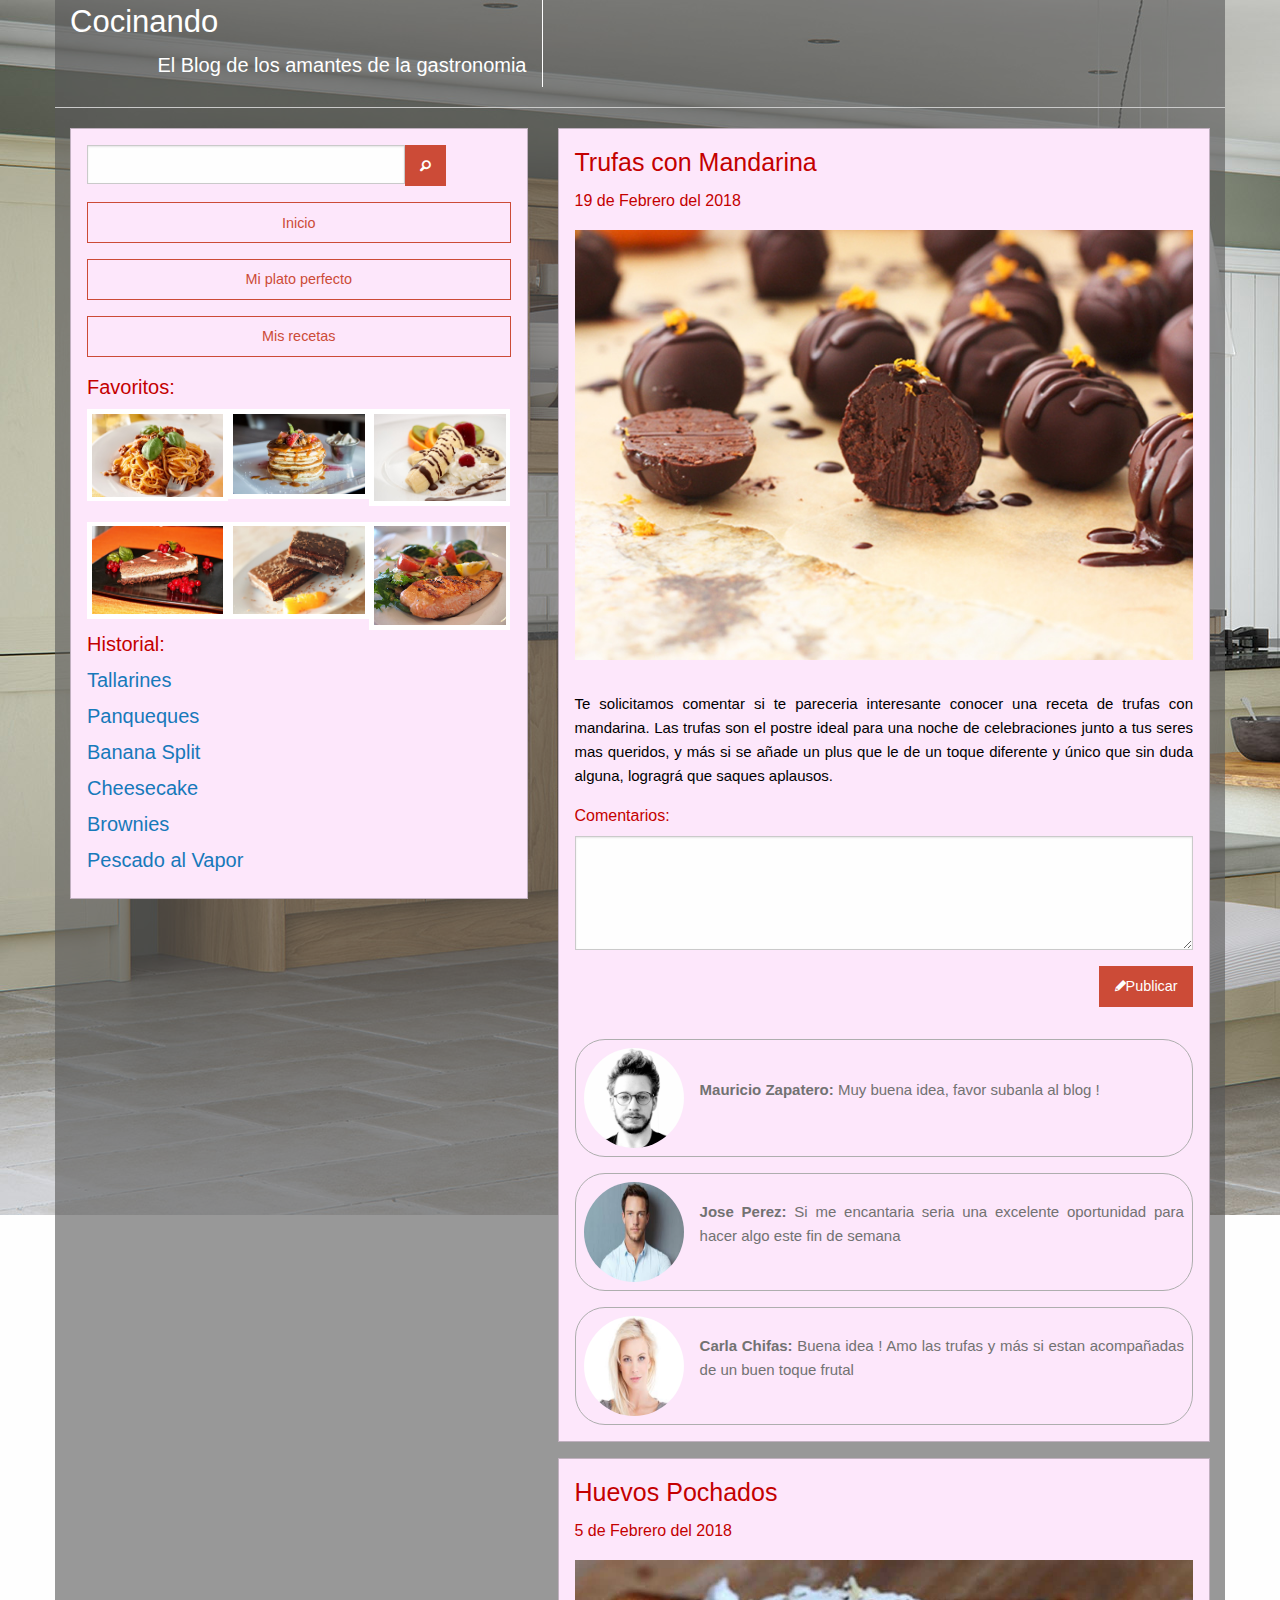
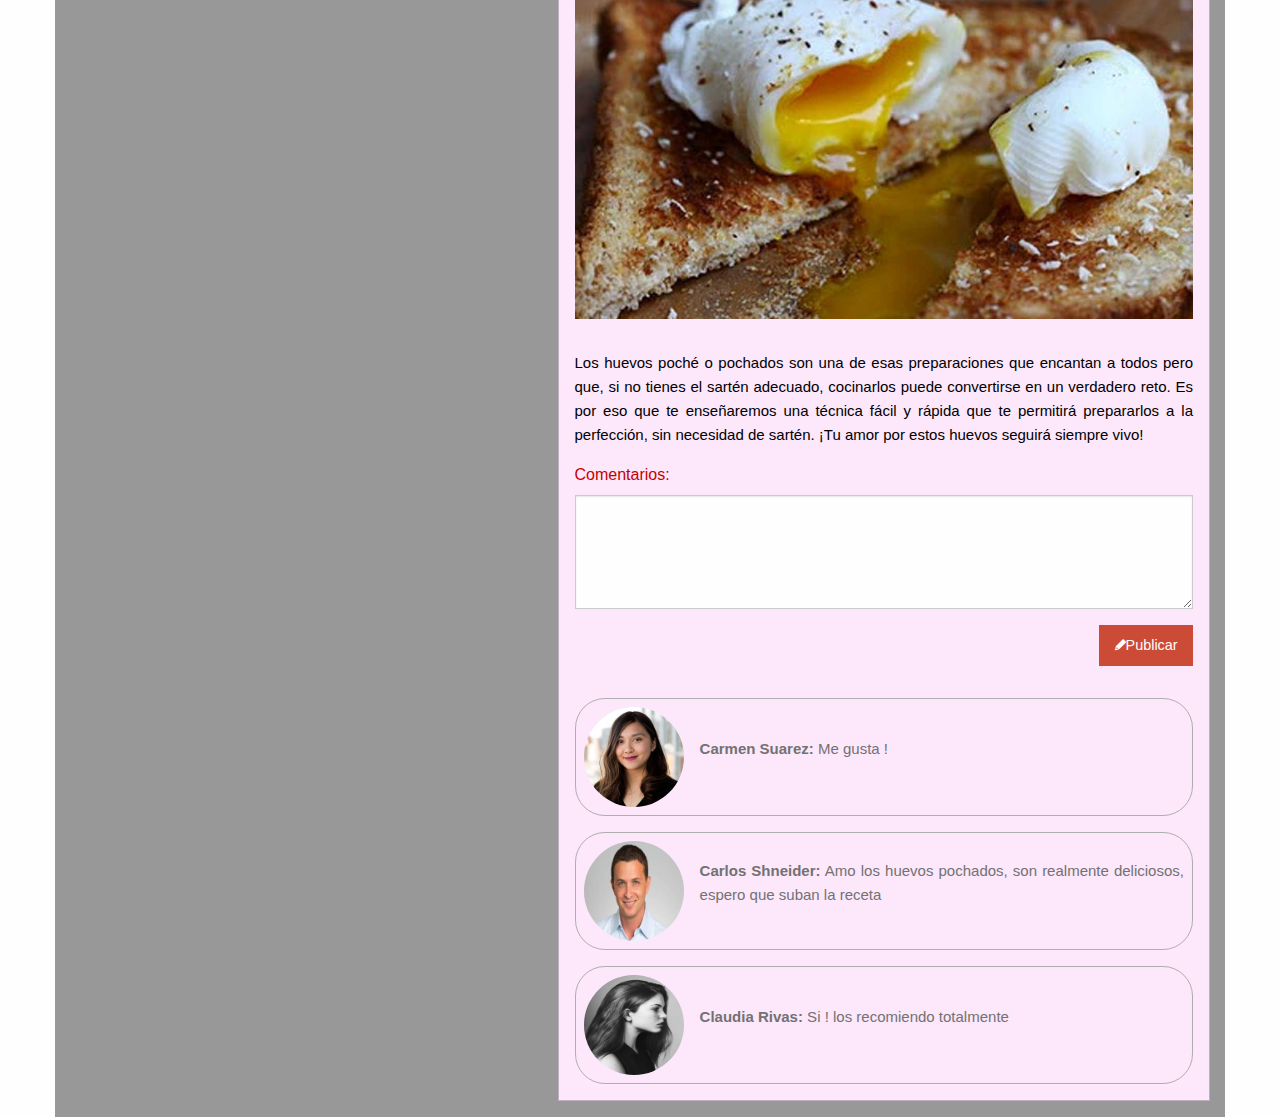
<file: Blog de Gastronomia/index.html>
<!doctype html>
<html class="no-js" lang="en" dir="ltr">
  <head>
    <meta charset="utf-8">
    <meta http-equiv="x-ua-compatible" content="ie=edge">
    <meta name="viewport" content="width=device-width, initial-scale=1.0">
    <title>Foundation for Sites</title>
    <link rel="stylesheet" href="css/foundation.css">
    <link rel="stylesheet" href="css/app.css">
    <link rel="stylesheet" href="css/foundation-icons.css">
  </head>
  <body>
    <div class="grid-container">
      <div class="contenedor_central small-10 medium-10 large-10 small-1-offset medium-1-offset large-1-offset cell">
        <div class="grid-x grid-padding-x show-for-large">
          <div class="cocinando small-5 medium-5 large-5 cell">
            <h3 class="titulo_blog">Cocinando</h3>
            <h5 class="slogan_blog">El Blog de los amantes de la gastronomia</h5>
          </div>
        </div><!--Cierre primera fila-->

        <hr>

        <div class="grid-x grid-padding-x">
          <div class="small-5 medium-5 large-5 cell show-for-large">
            <div class="bloque_izq callout">
              <div class="grid-x">
                <div class="small-9 medium-9 large-9 cell">
                  <form>
                    <input type="text">
                  </form>
                </div>
                <div class="small-3 medium-3 large-3 cell">
                  <a class="alert button"><i class="fi-magnifying-glass"></i></a>
                </div>
              </div><!--Cierre primera fila callout izq-->

              <div class="grid-x">
                <div class="small-12 medium-12 large-12 cell">
                  <nav>
                    <a href="#" class="alert expanded button hollow">Inicio</a>
                    <a href="#" class="alert expanded button hollow">Mi plato perfecto</a>
                    <a href="#" class="alert expanded button hollow">Mis recetas</a>
                  </nav>
                </div>
              </div><!--Cierre segunda filla callout izq-->

              <div class="grid-x">
                <div class="small-12 medium-12 large-12 cell">
                  <h5>Favoritos:</h5>
                  <div class="grid-x">
                    <div class="small-4 medium-4 large-4 cell">
                      <img src="img/plato1.jpg">
                    </div>
                    <div class="small-4 medium-4 large-4 cell">
                      <img src="img/plato2.jpeg">
                    </div>
                    <div class="small-4 medium-4 large-4 cell">
                      <img src="img/plato3.jpg">
                    </div>
                  </div>
                  <div class="favoritos2 grid-x">
                    <div class="small-4 medium-4 large-4 cell">
                      <img src="img/plato4.jpeg">
                    </div>
                    <div class="small-4 medium-4 large-4 cell">
                      <img src="img/plato5.jpg">
                    </div>
                    <div class="small-4 medium-4 large-4 cell">
                      <img src="img/plato6.jpeg">
                    </div>
                  </div>
                </div>
              </div><!--Cierre tercera fila callout izq-->

              <div class="grid-x">
                <div class="small-12 medium-12 large-12 cell">
                  <h5>Historial:</h5>
                  <h5><a href="#">Tallarines</a></h5>
                  <h5><a href="#">Panqueques</a></h5>
                  <h5><a href="#">Banana Split</a></h5>
                  <h5><a href="#">Cheesecake</a></h5>
                  <h5><a href="#">Brownies</a></h5>
                  <h5><a href="#">Pescado al Vapor</a></h5>
                </div>
              </div>
            </div>
          </div>

          <div class="small-12 medium-12 large-7 cell">
            <div class="bloque_izq callout">
              <h4>Trufas con Mandarina</h4>
              <p>19 de Febrero del 2018</p>
              <img src="img/trufas.jpg">
              <p class="entrada_texto text-justify">Te solicitamos comentar si te pareceria interesante conocer una receta de trufas con mandarina. Las trufas son el postre ideal para una noche de celebraciones junto a tus seres mas queridos, y más si se añade un plus que le de un toque diferente y único que sin duda alguna, logragrá que saques aplausos.</p>
              <form>
                <legend>Comentarios:</legend>
                <textarea rows="4"></textarea>
                <div class="clearfix">
                  <a class="float-right alert button medium" href="#"><i class="fi-pencil"></i>Publicar</a>
                </div>
              </form>

              <div class="comentario grid-x align-middle">
                  <div class="small-2 medium-2 large-2 cell">
                    <img class="imagen_perfil float-center" src="img/perfil1.jpg">
                  </div>
                  <div class="small-10 medium-10 large-10 cell">
                    <p class="parrafo_comentario text-justify"><strong>Mauricio Zapatero:</strong> Muy buena idea, favor subanla al blog !</p>
                  </div>
                </div>
                <div class="comentario grid-x align-middle">
                    <div class="small-2 medium-2 large-2 cell">
                      <img class="imagen_perfil float-center" src="img/perfil2.jpg">
                    </div>
                    <div class="small-10 medium-10 large-10 cell">
                      <p class="parrafo_comentario text-justify"><strong>Jose Perez:</strong> Si me encantaria seria una excelente oportunidad para hacer algo este fin de semana</p>
                    </div>
                  </div>
                  <div class="comentario grid-x align-middle">
                      <div class="small-2 medium-2 large-2 cell">
                        <img class="imagen_perfil float-center" src="img/perfil3.jpg">
                      </div>
                      <div class="small-10 medium-10 large-10 cell">
                        <p class="parrafo_comentario text-justify"><strong>Carla Chifas:</strong> Buena idea ! Amo las trufas y más si estan acompañadas de un buen toque frutal</p>
                      </div>
                    </div>
              </div><!--Cierre Callout derecho-->

              <div class="bloque_izq callout">
                <h4>Huevos Pochados</h4>
                <p>5 de Febrero del 2018</p>
                <img src="img/pochado.jpg">
                <p class="entrada_texto text-justify">Los huevos poché o pochados  son una de esas preparaciones que encantan a todos pero que, si no tienes el sartén adecuado, cocinarlos puede convertirse en un verdadero reto. Es por eso que te enseñaremos una técnica fácil y rápida que te permitirá prepararlos a la perfección, sin necesidad de sartén.

                ¡Tu amor por estos huevos seguirá siempre vivo!</p>
                <form>
                  <legend>Comentarios:</legend>
                  <textarea rows="4"></textarea>
                  <div class="clearfix">
                    <a class="float-right alert button medium" href="#"><i class="fi-pencil"></i>Publicar</a>
                  </div>
                </form>

                <div class="comentario grid-x align-middle">
                    <div class="small-2 medium-2 large-2 cell">
                      <img class="imagen_perfil float-center" src="img/perfil4.jpg">
                    </div>
                    <div class="small-10 medium-10 large-10 cell">
                      <p class="parrafo_comentario text-justify"><strong>Carmen Suarez:</strong> Me gusta !</p>
                    </div>
                  </div>
                  <div class="comentario grid-x align-middle">
                      <div class="small-2 medium-2 large-2 cell">
                        <img class="imagen_perfil float-center" src="img/perfil5.jpg">
                      </div>
                      <div class="small-10 medium-10 large-10 cell">
                        <p class="parrafo_comentario text-justify"><strong>Carlos Shneider:</strong> Amo los huevos pochados, son realmente deliciosos, espero que suban la receta</p>
                      </div>
                    </div>
                    <div class="comentario grid-x align-middle">
                        <div class="small-2 medium-2 large-2 cell">
                          <img class="imagen_perfil float-center" src="img/perfil6.jpg">
                        </div>
                        <div class="small-10 medium-10 large-10 cell">
                          <p class="parrafo_comentario text-justify"><strong>Claudia Rivas:</strong> Si ! los recomiendo totalmente</p>
                        </div>
                      </div>
                </div><!--Cierre Callout derecho-->

            </div>
          </div>
        </div>
      </div><!--Cierre del container-->
    </div><!--Cierre del grid-->

    <script src="js/vendor/jquery.js"></script>
    <script src="js/vendor/what-input.js"></script>
    <script src="js/vendor/foundation.js"></script>
    <script src="js/app.js"></script>
  </body>
</html>
</file>
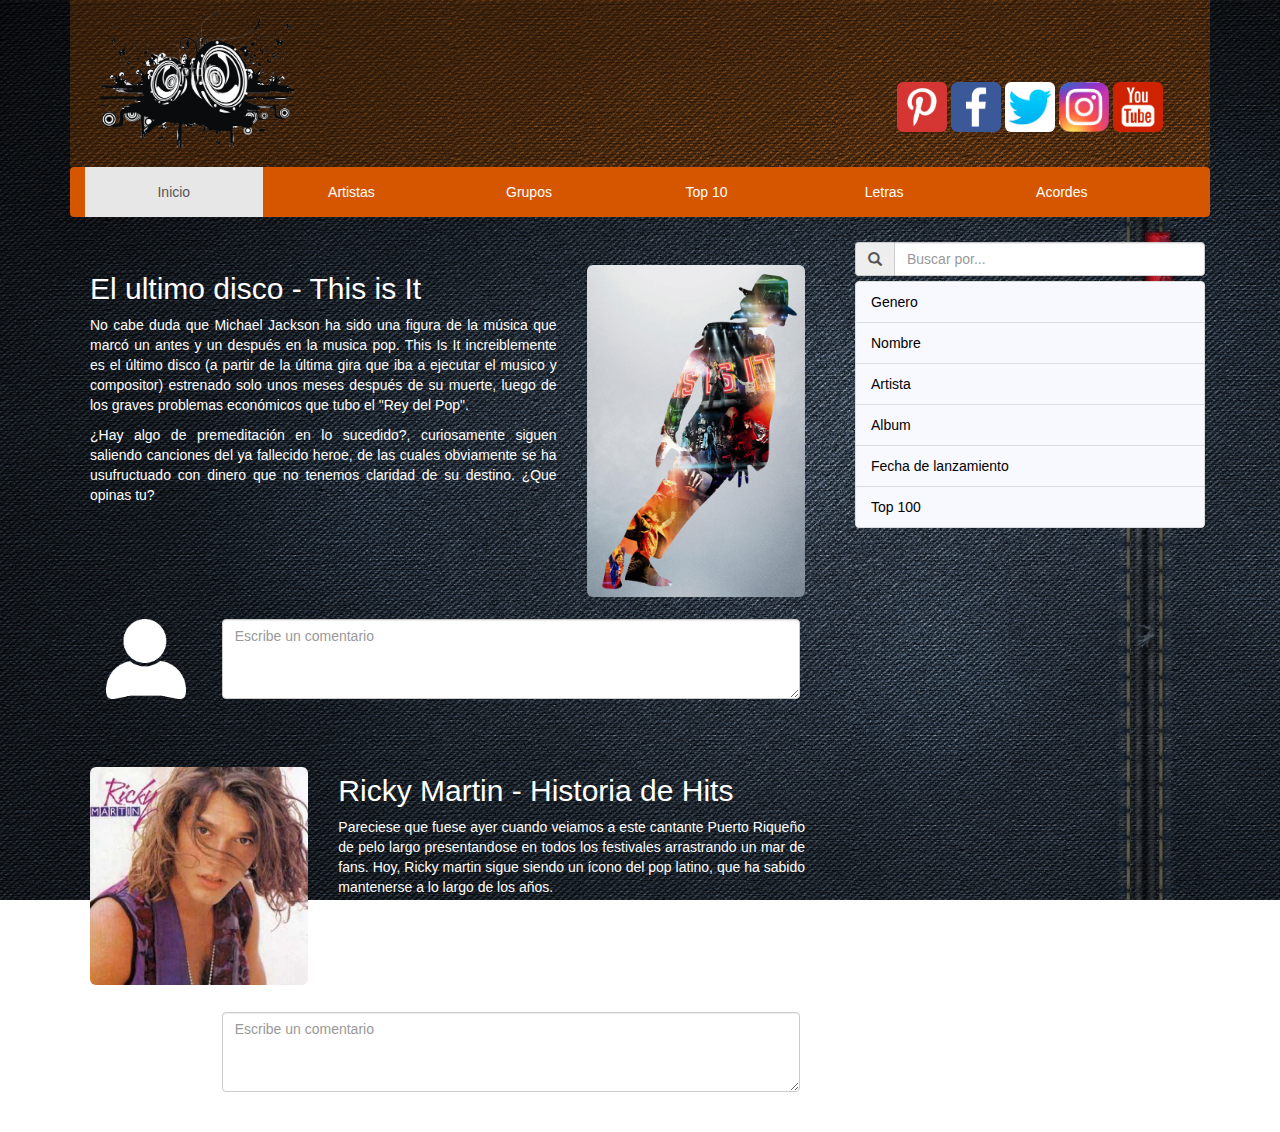
<file: Blog de Musica/index.html>
<!DOCTYPE html>
<html>
  <head>
    <meta charset="utf-8">
    <title>Blog de musica</title>
    <link rel="stylesheet" href="css/bootstrap.min.css">
    <link rel="stylesheet" href="css/estilos.css">
  </head>
  <body>
    <div class="container">
      <header>
        <div class="row">
          <div class="col-lg-6 col-md-6 col-sm-12">
            <img id="logo" src="images/logo.png">
          </div>
          <div class="col-lg-4 col-md-4 cold-sm-12 col-lg-offset-2 col-md-offset-2 redes-sociales text-center">
            <a href="#"><img class="img-rounded img-social" src="images/pinterest.png"></img></a>
            <a href="#"><img class="img-rounded img-social" src="images/facebook.png"></img></a>
            <a href="#"><img class="img-rounded img-social" src="images/twitter.png"></img></a>
            <a href="#"><img class="img-rounded img-social" src="images/instagram.png"></img></a>
            <a href="#"><img class="img-rounded img-social" src="images/youtube.png"></img></a>
          </div>
        </div>
      </header>
      <nav class="navbar navegador navbar-default">
        <div class="container-fluid">
          <ul class="nav navbar-nav menu_alto">
            <li class="active"><a href="#">Inicio</a></li>
            <li><a href="#">Artistas</a></li>
            <li><a href="#">Grupos</a></li>
            <li><a href="#">Top 10</a></li>
            <li><a href="#">Letras</a></li>
            <li><a href="#">Acordes</a></li>
          </ul>
        </div>
      </nav>
      <div class="row main">
        <div class="col-lg-8 col-md-8 col-sm-12">
          <article>
            <div class="row">
              <div class="col-lg-8 col-md-8 col-sm-8 col-xs-12 text-justify">
                <h2>
                  El ultimo disco - This is It
                </h2>
                <p>No cabe duda que Michael Jackson ha sido una figura de la música que marcó un antes y un después en la musica pop. This Is It increiblemente es el último disco (a partir de la última gira que iba a ejecutar el musico y compositor) estrenado solo unos meses después de su muerte, luego de los graves problemas económicos que tubo el "Rey del Pop".</p>
                <p>¿Hay algo de premeditación en lo sucedido?, curiosamente siguen saliendo canciones del ya fallecido heroe, de las cuales obviamente se ha usufructuado con dinero que no tenemos claridad de su destino. ¿Que opinas tu?</p>
              </div>
              <div class="col-lg-4 col-md-4 col-sm-4 col-xs-12">
                <img class="images img-rounded" src="images/this_is_it.jpg">
              </div>
            </div>
            <div class="row">
              <div class="col-lg-12 col-md-12 col-sm-12 col-xs-12 text-center">
                <div class="row">
                  <div class="col-lg-2 col-md-2 col-sm-2 col-xs-3 text-center">
                      <img class="perfil"src="images/user.png"/>
                  </div>
                  <div class="col-lg-10 col-md-10 col-sm-10 col-xs-9 form-group">
                      <textarea class="form-control" id="comment" placeholder="Escribe un comentario"></textarea>
                  </div>
                </div>
              </div>
            </div>
          </article>
          <article>
            <div class="row">
              <div class="col-lg-4 col-md-4 col-sm-4 col-xs-12">
                <img class="images img-rounded" src="images/ricky_martin.jpg">
              </div>
              <div class="col-lg-8 col-md-8 col-sm-8 col-xs-12 text-justify">
                <h2>
                  Ricky Martin - Historia de Hits
                </h2>
                <p>Pareciese que fuese ayer cuando veiamos a este cantante Puerto Riqueño de pelo largo presentandose en todos los festivales arrastrando un mar de fans. Hoy, Ricky martin sigue siendo un ícono del pop latino, que ha sabido mantenerse a lo largo de los años.</p>
                <p>¿Por qué algunos se mantienen y otros no? Debe haber un secreto de la escuelda de muchos cantantes latinos que han sabido mantenerse con regularidad a lo largo de toda su carrera, No solo Ricky Martin sino que Shakira, Chayanne y muchos otros exponentes. ¿Cual es el secreto?</p>
              </div>

            </div>
            <div class="row">
              <div class="col-lg-12 col-md-12 col-sm-12 col-xs-12 text-center">
                <div class="row">
                  <div class="col-lg-2 col-md-2 col-sm-2 col-xs-3 text-center">
                      <img class="perfil"src="images/user.png"/>
                  </div>
                  <div class="col-lg-10 col-md-10 col-sm-10 col-xs-9 form-group">
                      <textarea class="form-control" id="comment" placeholder="Escribe un comentario"></textarea>
                  </div>
                </div>
              </div>
            </div>
          </article>
        </div>

        <div class="col-lg-4 col-md-4 col-sm-12 hidden-xs">
          <div class="col_izq">
            <div class="input-group">
              <span class="input-group-addon"><i class="glyphicon glyphicon-search"></i></span>
              <input type="text" class="form-control" placeholder="Buscar por...">
            </div>
            <div class="card">
              <ul class="list-group list-group-flush">
                <li class="list-group-item">Genero</li>
                <li class="list-group-item">Nombre</li>
                <li class="list-group-item">Artista</li>
                <li class="list-group-item">Album</li>
                <li class="list-group-item">Fecha de lanzamiento</li>
                <li class="list-group-item">Top 100</li>
              </ul>
            </div>
          </div>
        </div>
      </div>
    </div>
  </body>
</html>
</file>
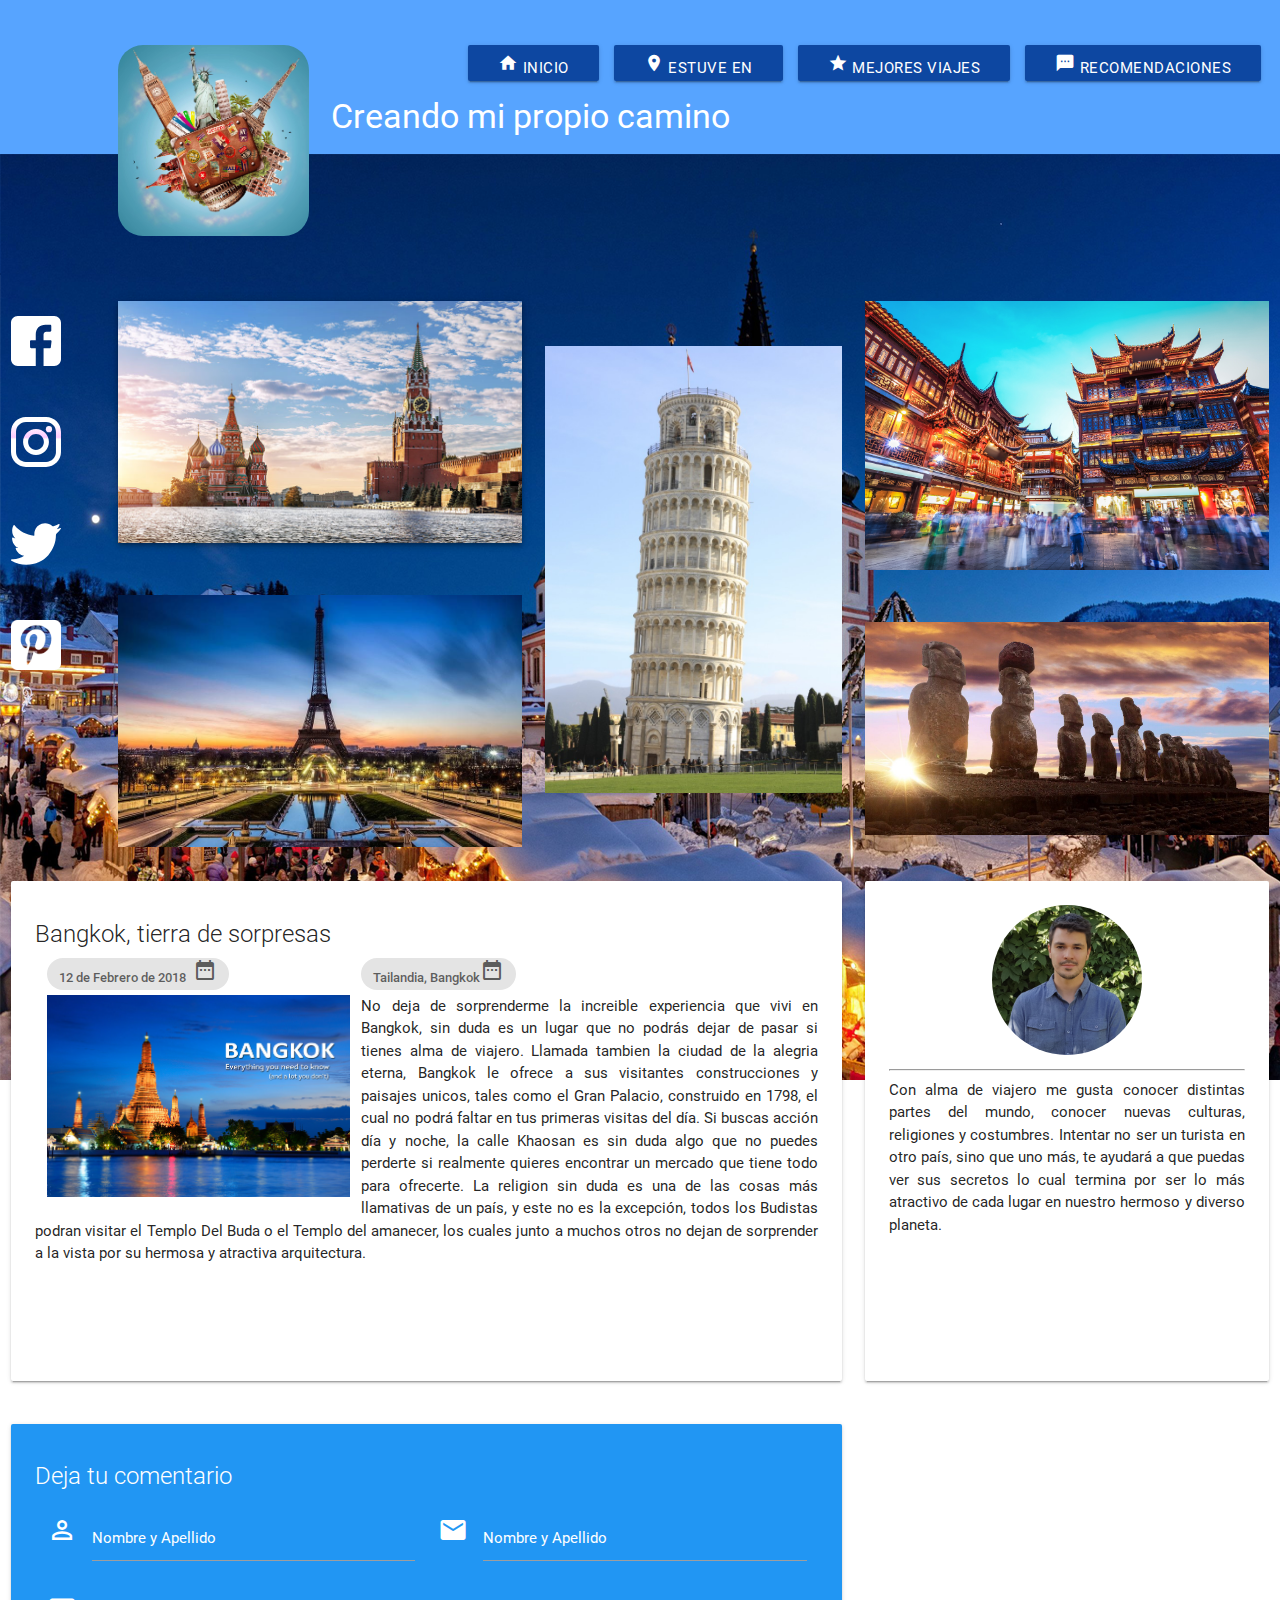
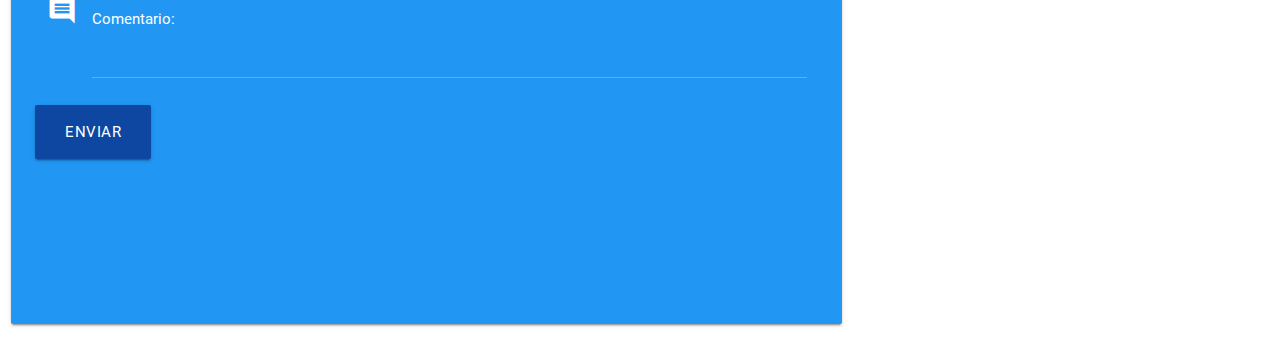
<file: Blog de Turismo/index.html>
<!DOCTYPE html>
<html>
  <head>
    <meta charset="utf-8">
    <meta name="viewport" content="width=device-width, initial-scale=1, maximum-scale=1.0">
    <title>Mi primera página con Materialize CSS</title>
    <link href="https://fonts.googleapis.com/icon?family=Material+Icons" rel="stylesheet">
    <link href="css/materialize.css" type="text/css" rel="stylesheet" media="screen, projection">
    <link href="css/estilos_personalizados.css" rel="stylesheet">
  </head>
  <body>
    <div class="row">
      <div class="contenedor-logo s5 m5 l2 col valign-wrapper offset-s1 offset-m1 offset-l1">
        <img class="logo responsive-img" src="img/logo.jpg" width="250px">
      </div>

        <div class="navegador s6 m6 l9 col right">
            <a href="#" class="boton-navegador btn right #0d47a1 blue darken-4"><i class="material-icons">textsms</i><span class="hide-on-med-and-down"> Recomendaciones</span></a>
            <a href="#" class="boton-navegador btn right #0d47a1 blue darken-4"><i class="material-icons">star</i><span class="hide-on-med-and-down"> Mejores viajes</span></a>
            <a href="#" class="boton-navegador btn right #0d47a1 blue darken-4"><i class="material-icons">location_on</i><span class="hide-on-med-and-down"> Estuve en</span></a>
            <a href="#" class="boton-navegador btn right #0d47a1 blue darken-4"><i class="material-icons">home</i><span class="hide-on-med-and-down"> Inicio</span></a>
        </div><!--Cierre Navegador-->

        <div class="col s12 m12 l8 offset-s1 offset-m1 white-text">
          <h4 class="titulo responsive-text">Creando mi propio camino</h4>
        </div>

    </div><!--Cierre de primera fila-->

    <div class="row">
      <div class="s1 m1 l1 col hide-on-med-and-down">
        <ul>
          <li><a class="waves-effect waves-light"><img class="redes-sociales responsive-img" width="50px" src="img/facebook.svg"></a></li>
          <li><a class="waves-effect waves-light"><img class="redes-sociales responsive-img" width="50px" src="img/instagram.svg"></a></li>
          <li><a class="waves-effect waves-light"><img class="redes-sociales responsive-img" width="50px" src="img/twitter.svg"></a></li>
          <li><a class="waves-effect waves-light"><img class="redes-sociales responsive-img" width="50px" src="img/pinterest.png"></a></li>
        </ul>
      </div>

      <div class="s12 m12 l4 col">
        <img class="foto_galeria responsive-img z-depth-2" src="img/moscu.jpg">
        <img class="foto_galeria responsive-img " src="img/paris.jpg">
      </div>

      <div class="s12 m12 l3 col center-align">
        <img class="foto_galeria_central responsive-img" src="img/pisa.jpg">
      </div>

      <div class="s12 m12 l4 col">
        <img class="foto_galeria responsive-img" src="img/china.jpg">
        <img class="foto_galeria responsive-img" src="img/isladepascua.jpg">
      </div>
    </div><!--Cierre segunda fila-->

    <div class="row">
      <div class="s12 m12 l8 col">
        <div class="card white large">
          <div class="card-content">
            <h5 class="card-title">Bangkok, tierra de sorpresas</h5>
            <div class="s5 m5 l5 col">
              <div class="chip valign-wrapper">12 de Febrero de 2018<i class="material-icons iconos">date_range</i></div>
              <img class="responsive-img" src="img/bangkok.jpg">
              </div>
              <div class="chip valign-wrapper">Tailandia, Bangkok<i class="material-icons">date_range</i></div>
              <p class="parrafo_derecho">No deja de sorprenderme la increible experiencia que vivi en Bangkok,
                sin duda es un lugar que no podrás dejar de pasar si tienes alma de
                viajero. Llamada tambien la ciudad de la alegria eterna, Bangkok le ofrece a sus visitantes construcciones y paisajes unicos, tales como el Gran Palacio, construido en 1798, el cual no podrá faltar en tus primeras visitas del día. Si buscas acción día y noche, la calle Khaosan es sin duda algo que no puedes perderte si realmente quieres encontrar un mercado que tiene todo para ofrecerte. La religion sin duda es una de las cosas más llamativas de un país, y este no es la excepción, todos los Budistas podran visitar el Templo Del Buda o el Templo del amanecer, los cuales junto a muchos otros no dejan de sorprender a la vista por su hermosa y atractiva arquitectura.</p>
          </div>
        </div>
      </div>
      <div class="s12 m12 l4 col">
        <div class="card white large">
          <div class="card-content center-align">
            <img class="selfie circle" src="img/diego.png" width="150px">
            <hr>
            <p class="responsive-text">Con alma de viajero me gusta conocer distintas partes del mundo, conocer
              nuevas culturas, religiones y costumbres. Intentar no ser un turista en
              otro país, sino que uno más, te ayudará a que puedas ver sus secretos
              lo cual termina por ser lo más atractivo de cada lugar en nuestro hermoso
              y diverso planeta.</p>
          </div>
        </div>
      </div>

    </div><!--Cierre tercera fila-->

    <div class="row">
      <div class="s12 m12 l8 col">
        <div class="card large blue">
          <div class="card-content">
            <form class="white-text">
              <h5 class="card-title">Deja tu comentario</h5>
              <div class="input-field col s6">
                <i class="material-icons prefix">perm_identity</i>
                <input id="nombre" type="text" class="validate">
                <label for="nombre" class="white-text">Nombre y Apellido</label>
              </div>
              <div class="input-field col s6">
                <i class="material-icons prefix">email</i>
                <input id="email" type="email" class="validate">
                <label for="email" class="white-text">Nombre y Apellido</label>
              </div>
              <div class="input-field col s12">
                <i class="material-icons prefix">comment</i>
                <textarea id="comentarios" class="materialize-textarea"></textarea>
                <label for="comentarios" class="white-text">Comentario:</label>
              </div>
              <a class="btn btn-large #0d47a1 blue darken-4">Enviar</a>
            </form>
          </div>
        </div>
      </div>
    </div><!--Cierre de ultima fila-->
    <script type="text/javascript" src="https://code.jquery.com/jquery-2.1.1.min.js"></script>
    <script type="text/javascript" src="js/materialize.min.js"></script>
  </body>
</html>
</file>
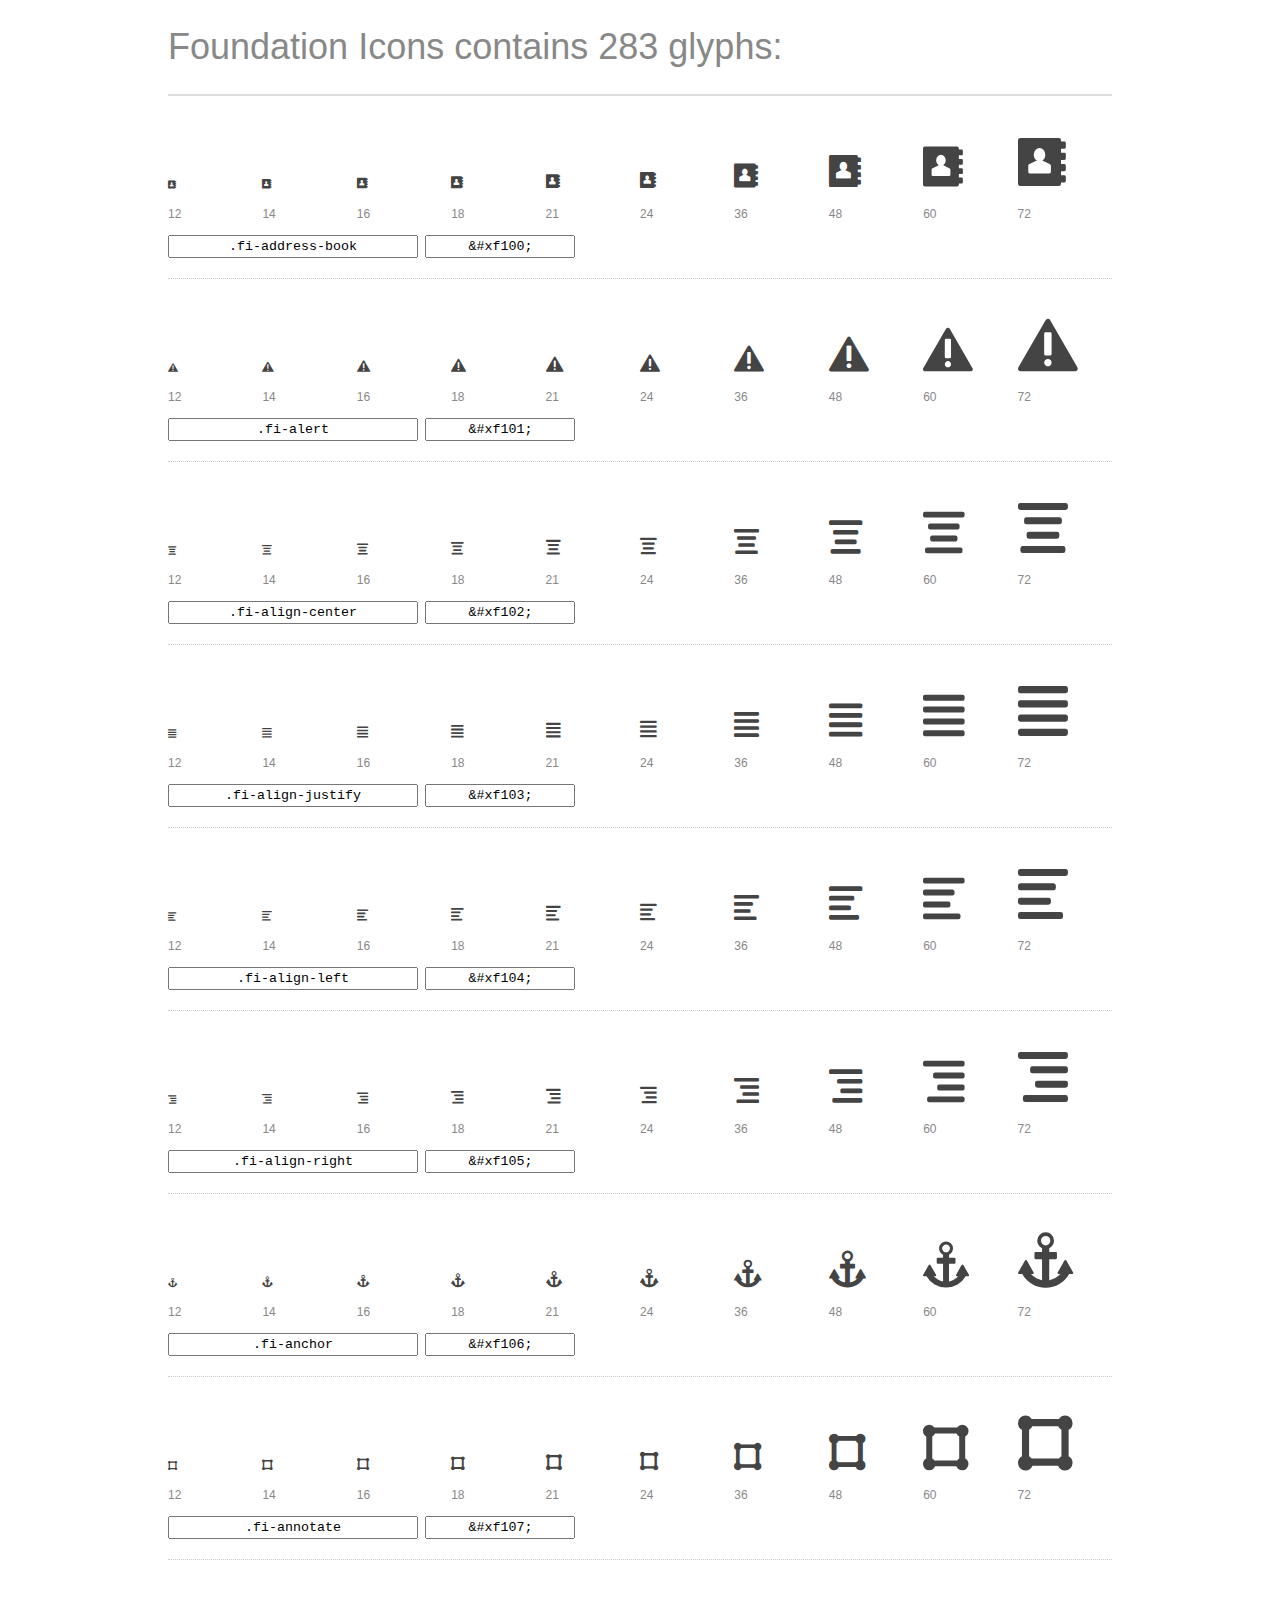
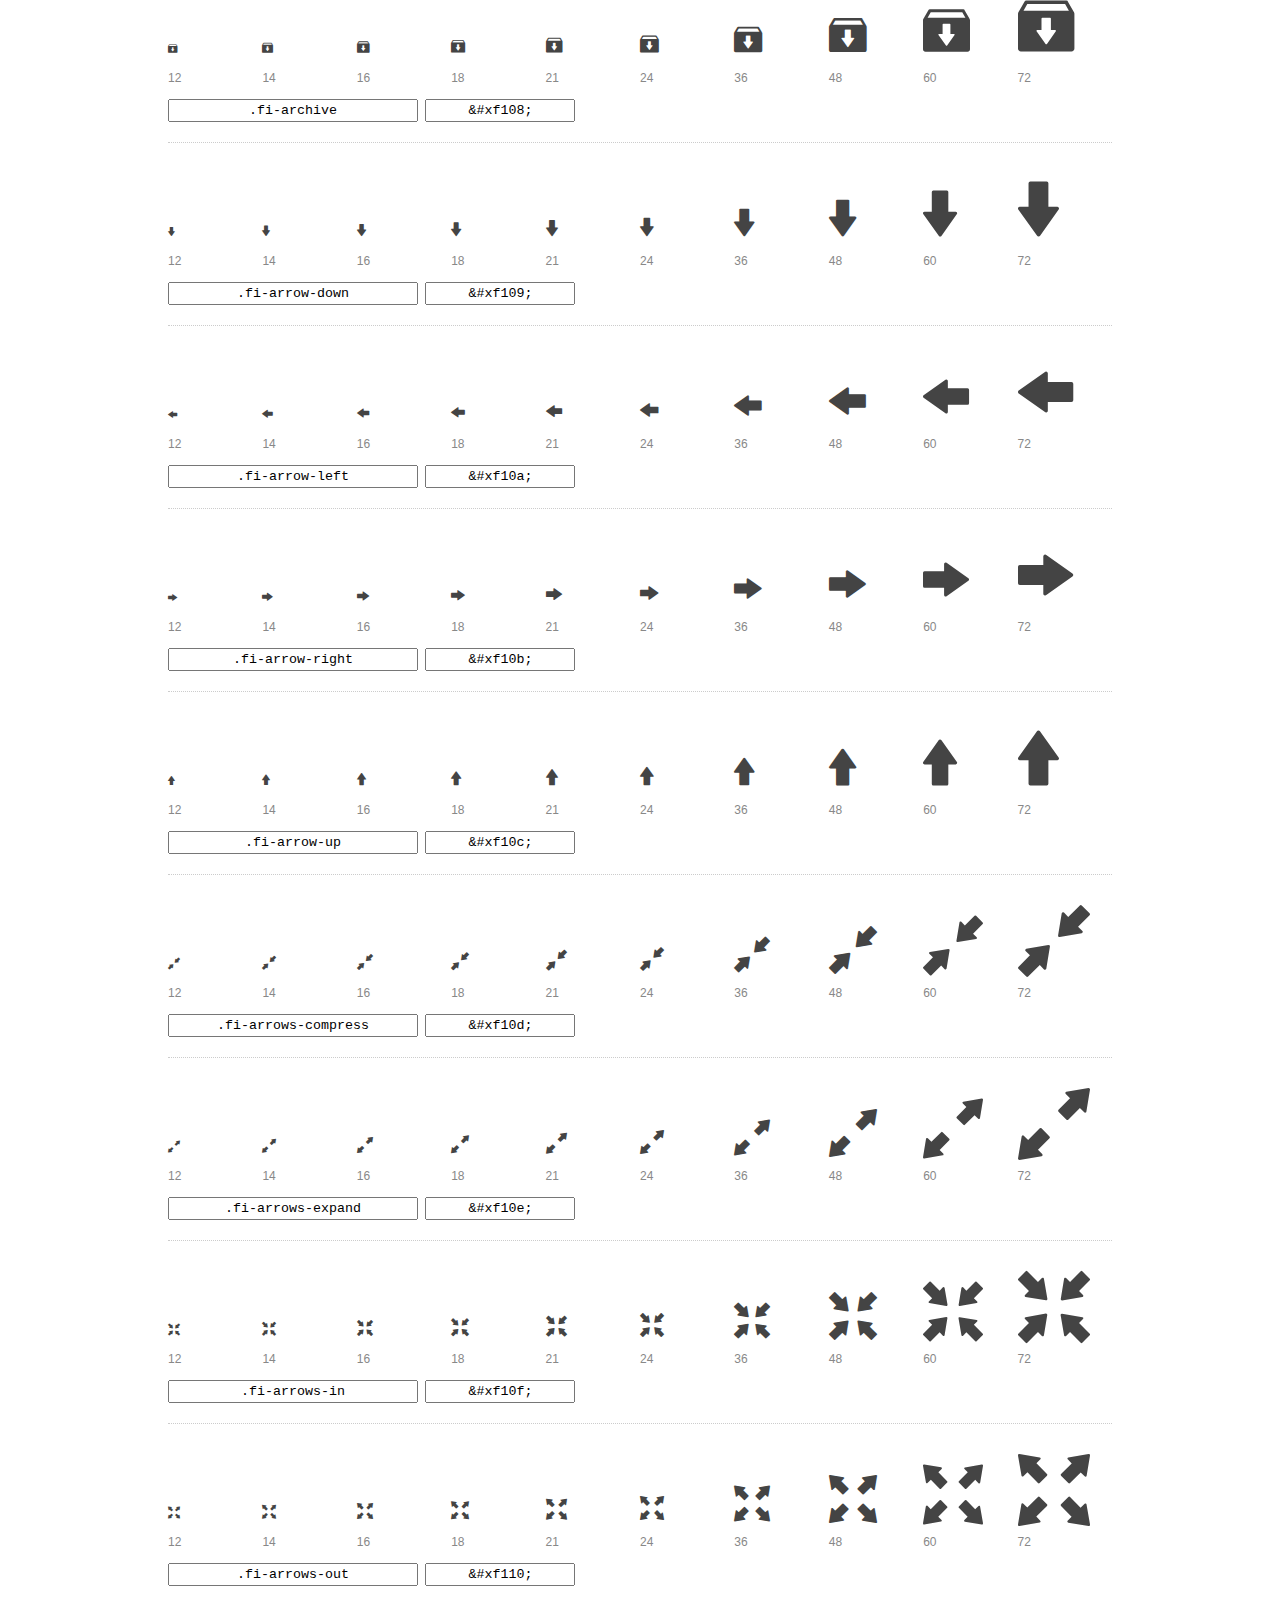
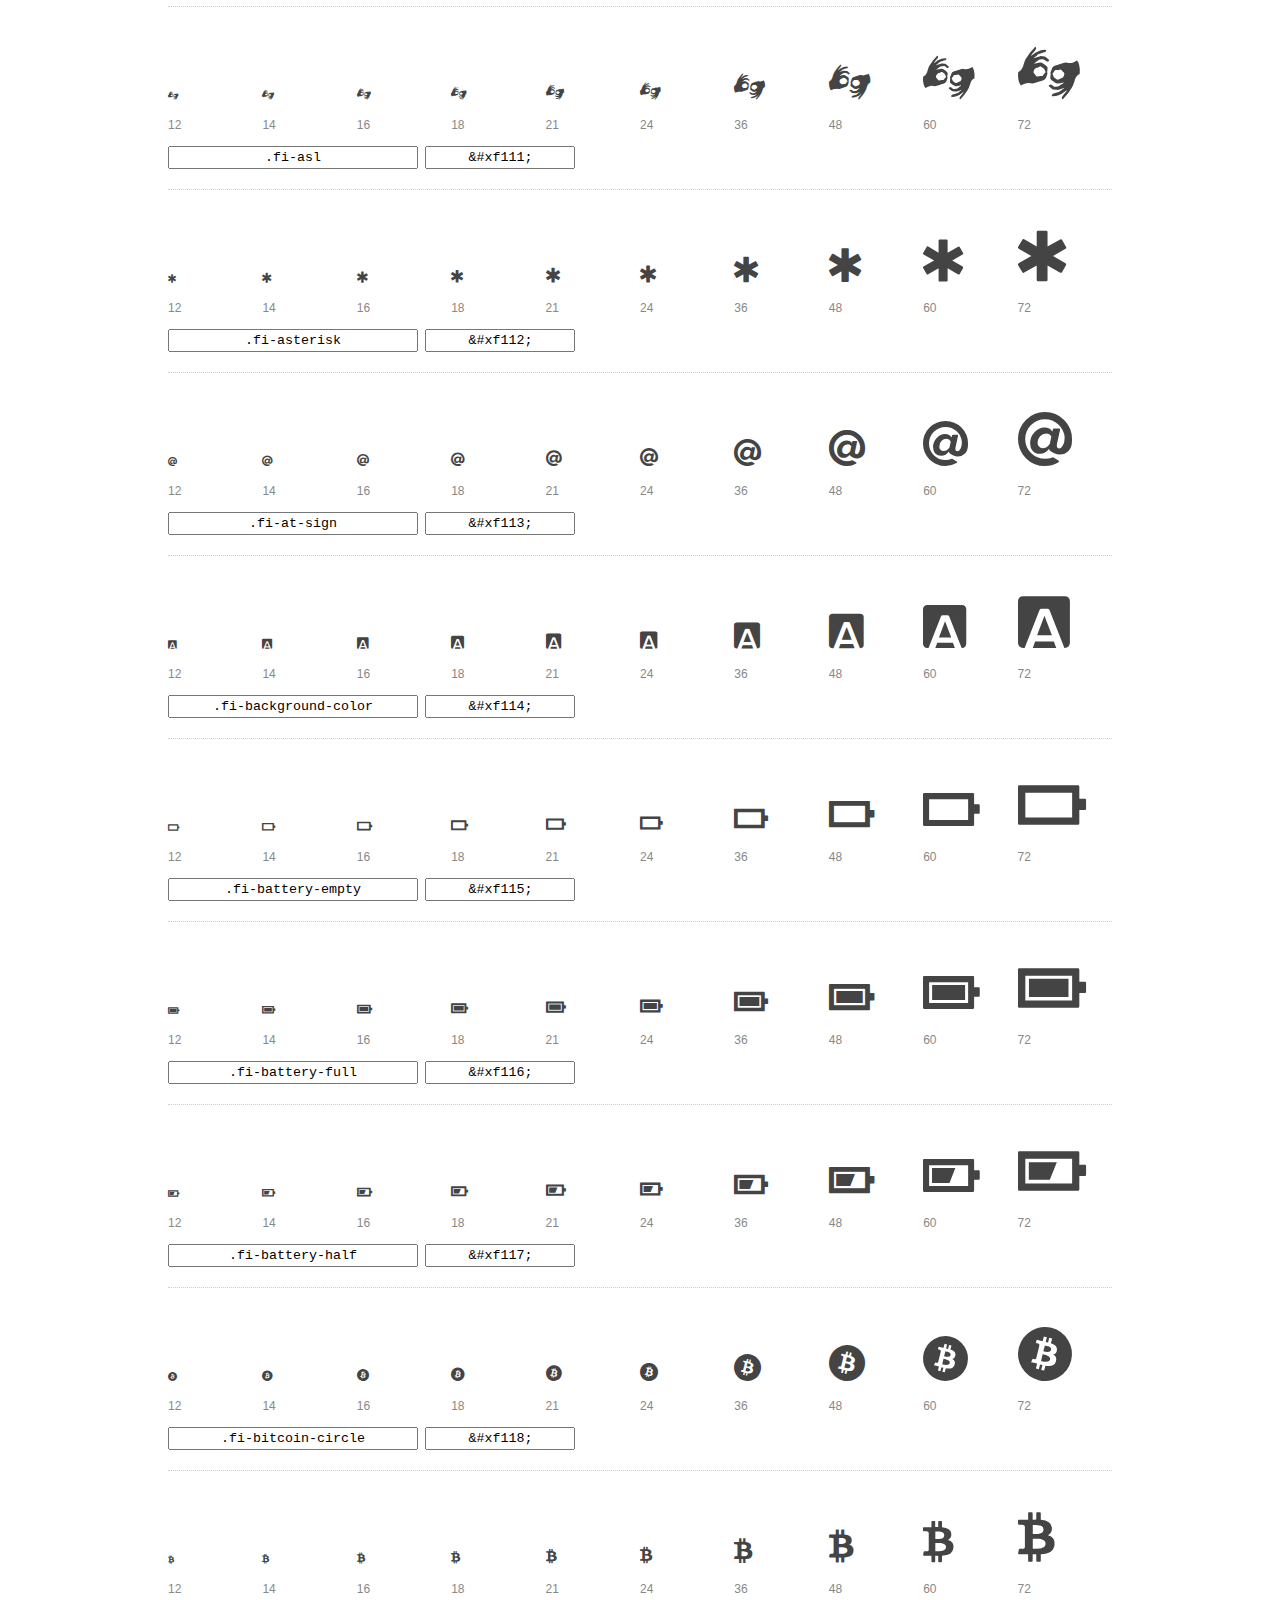
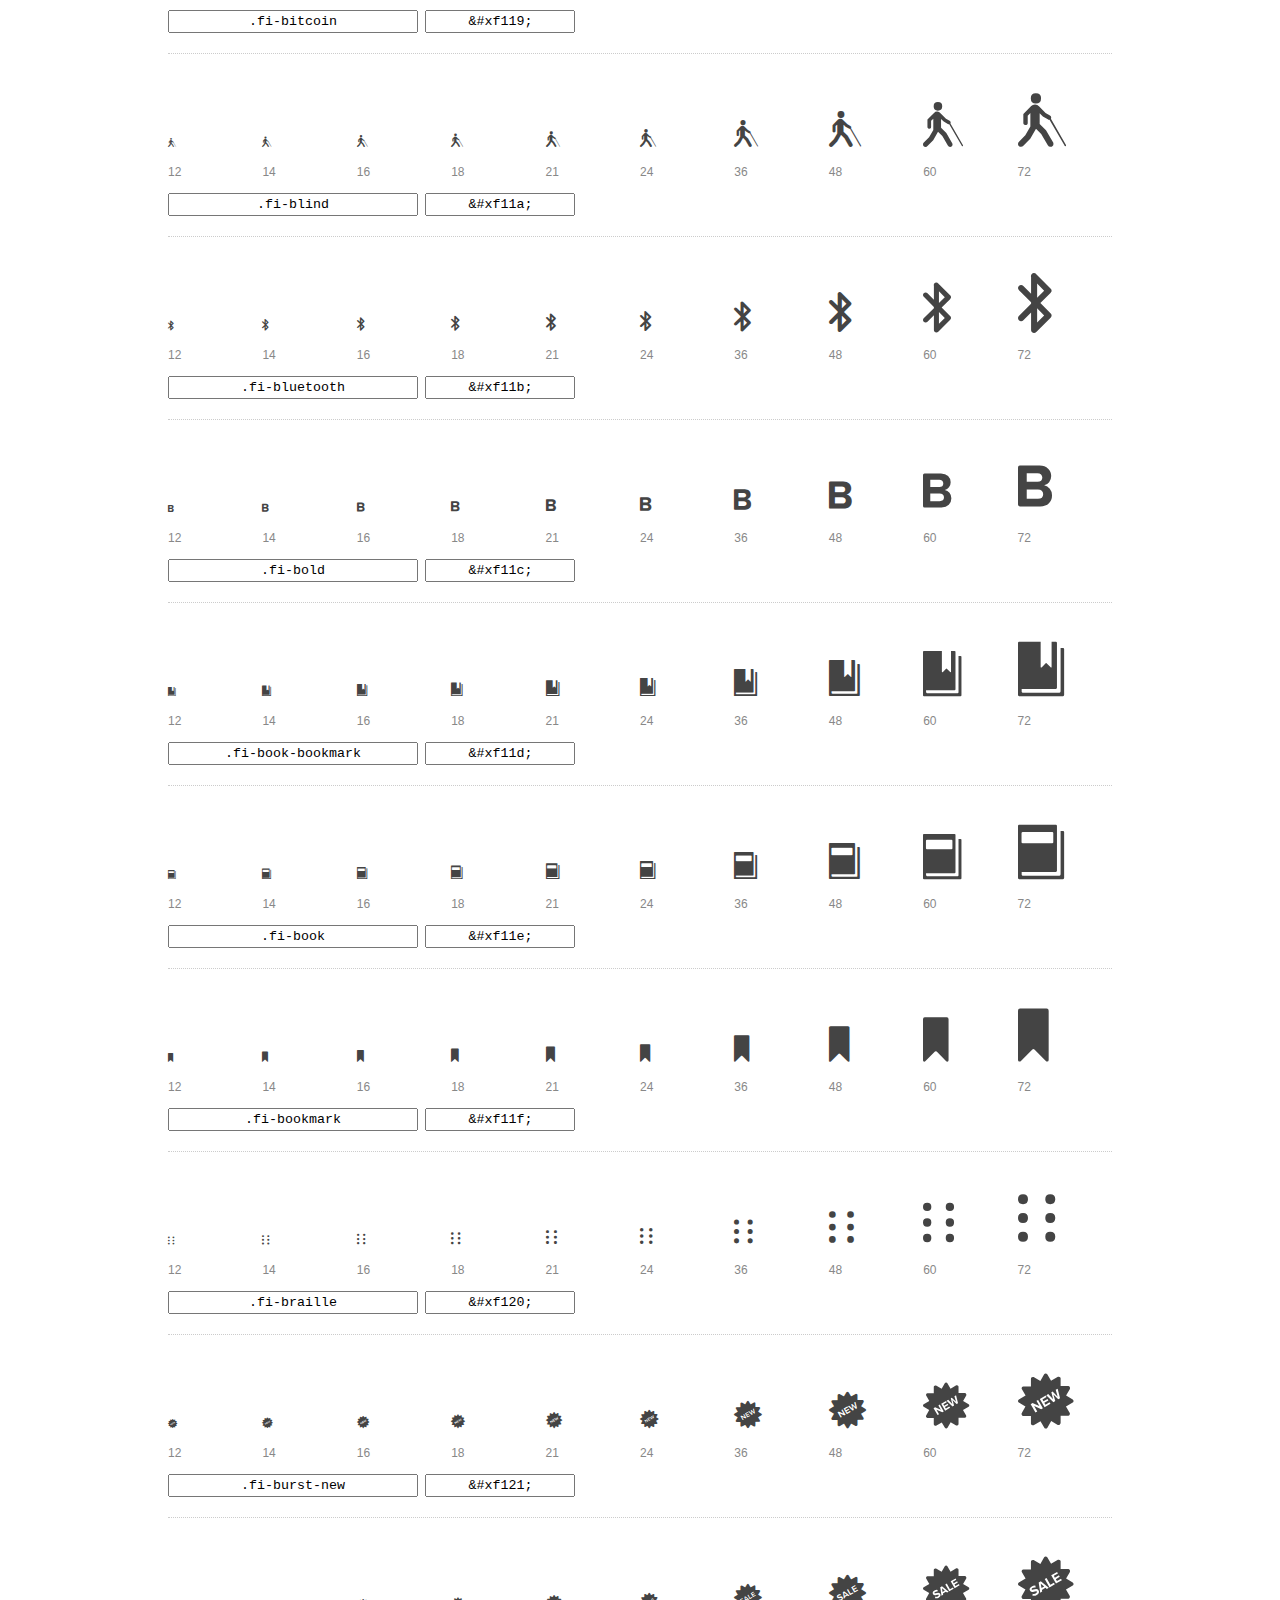
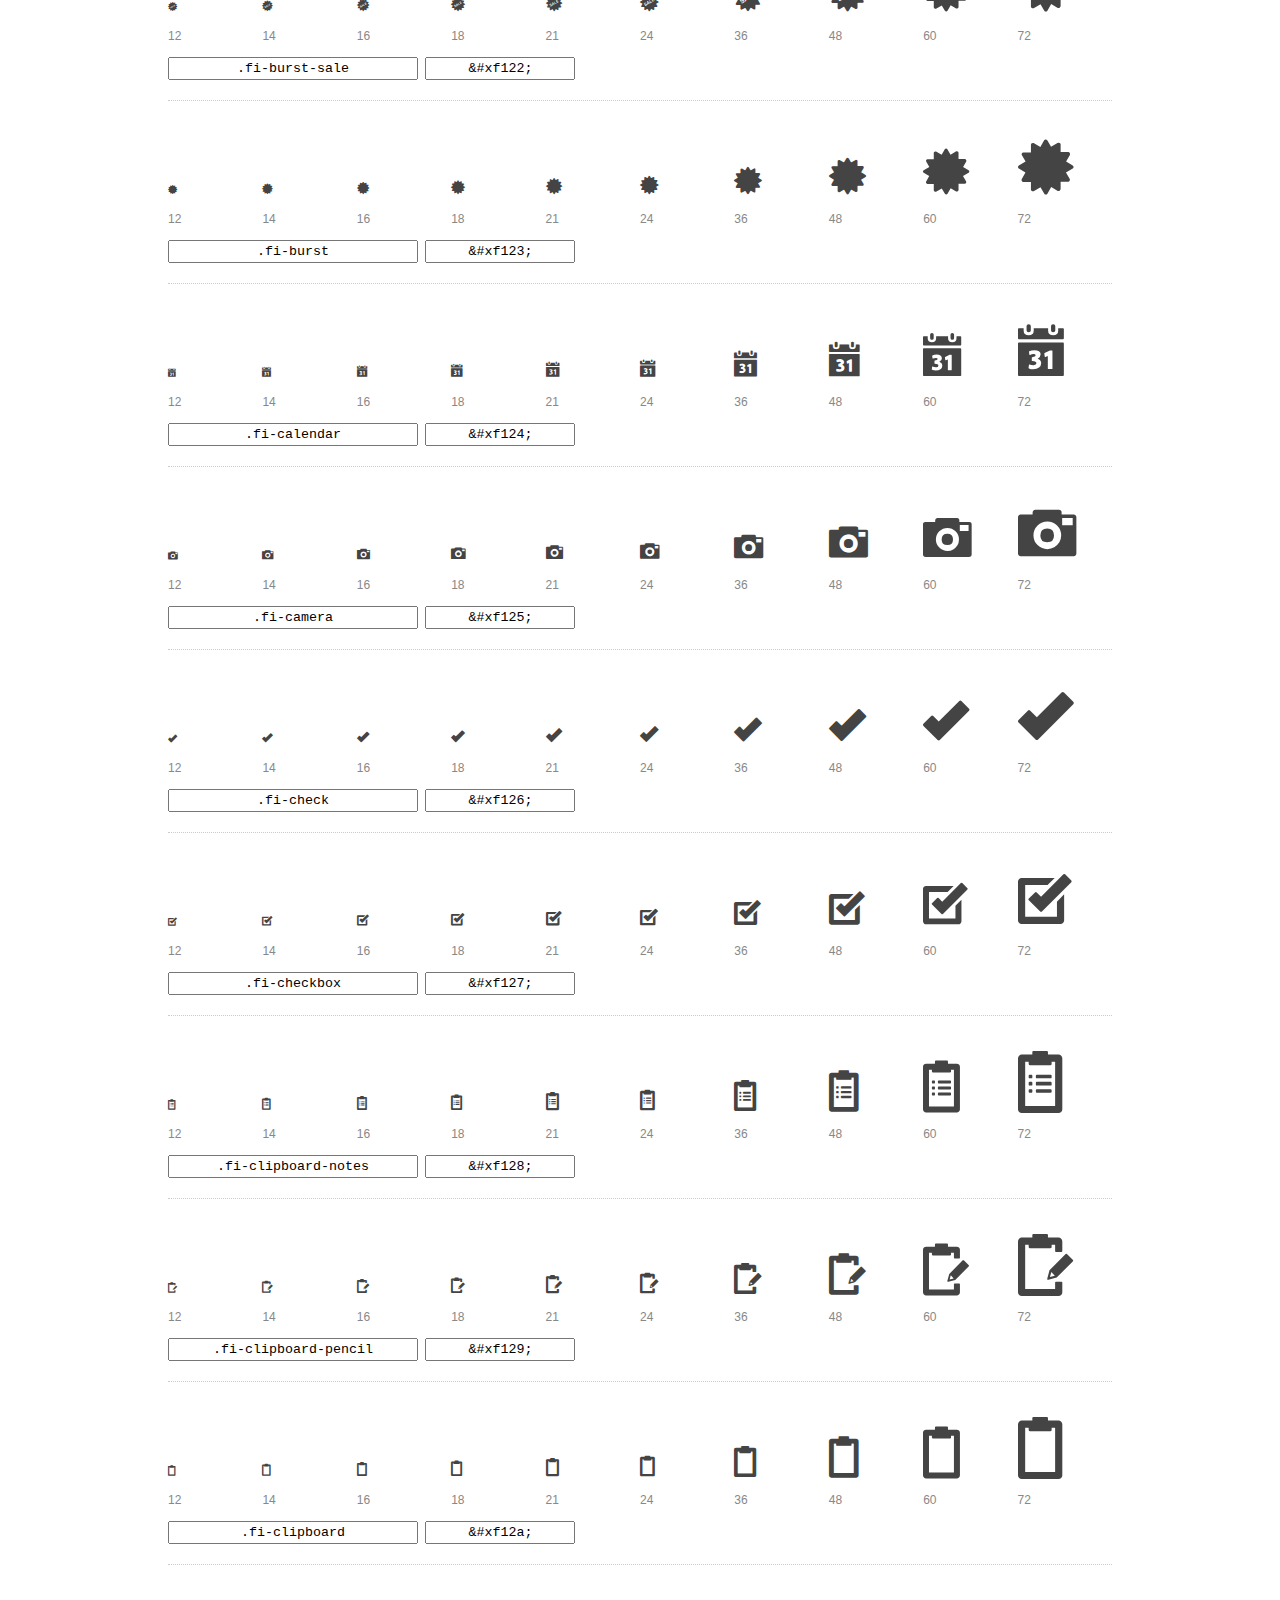
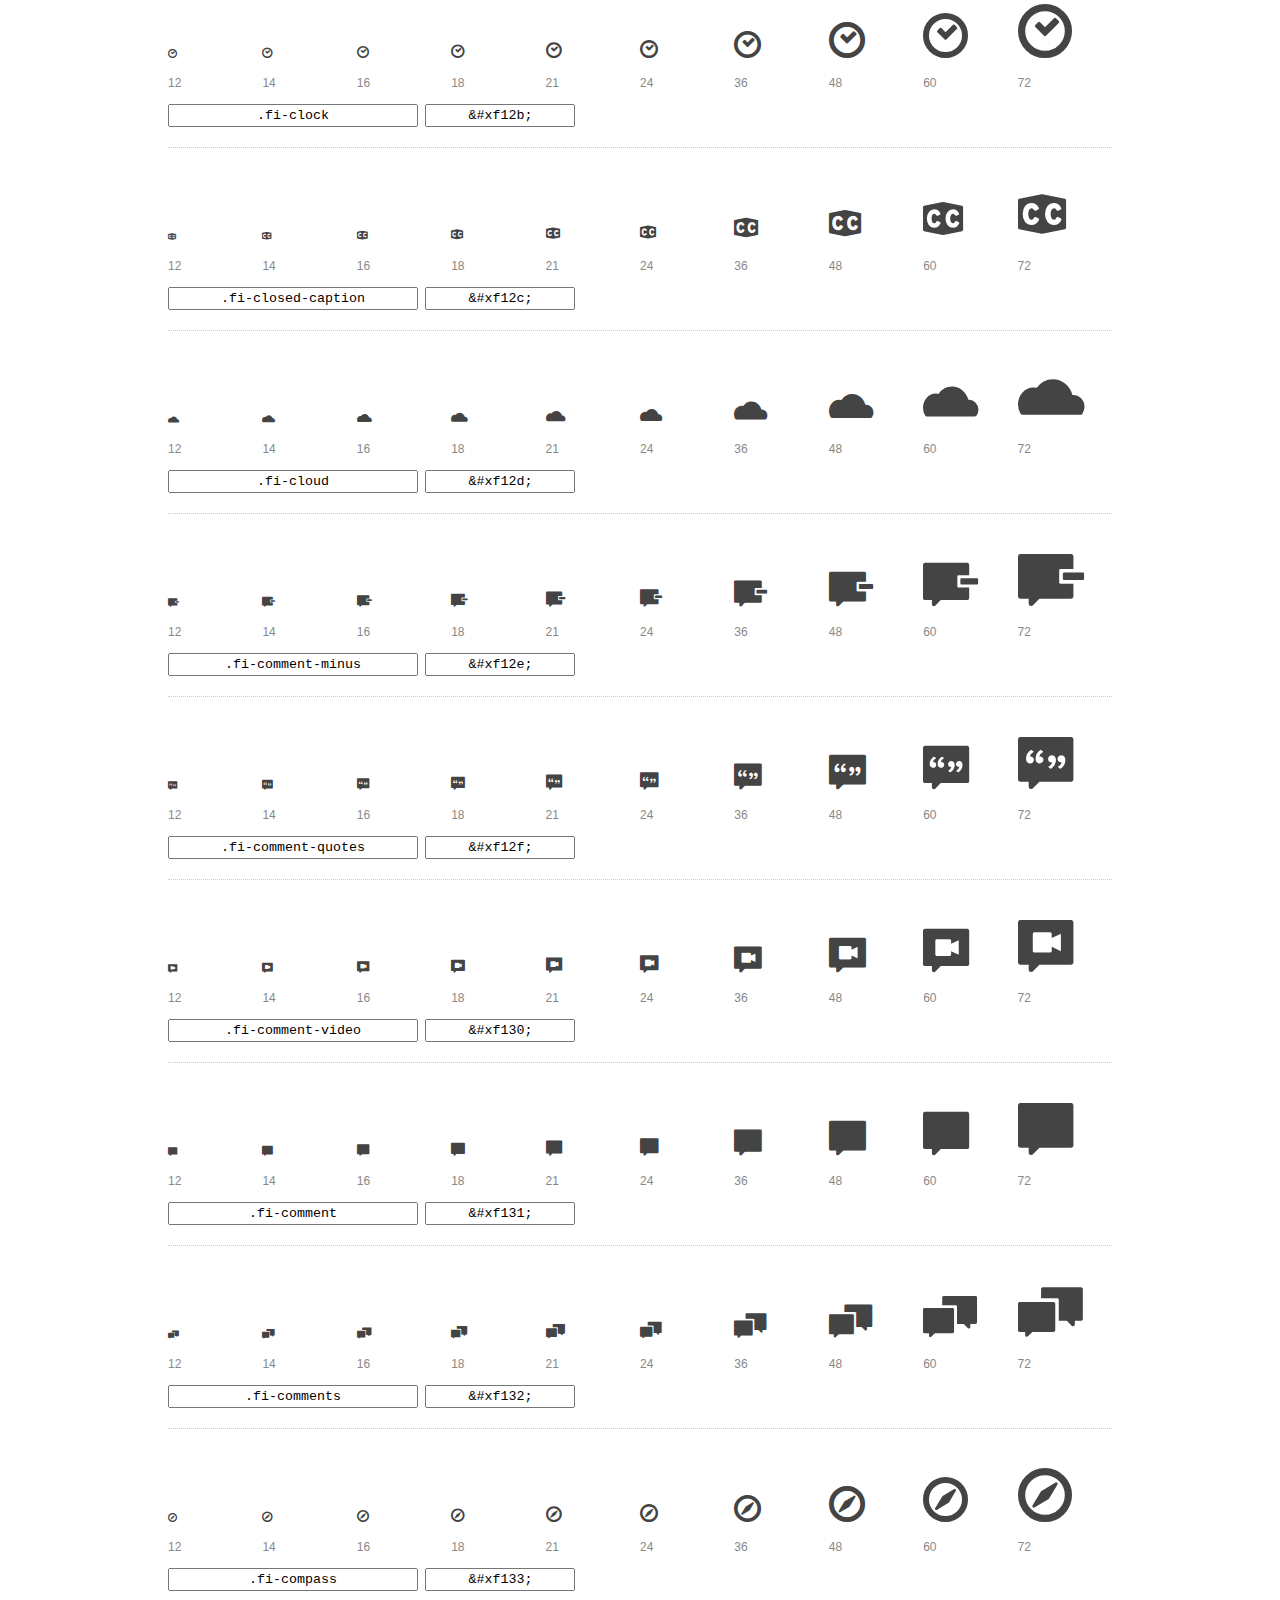
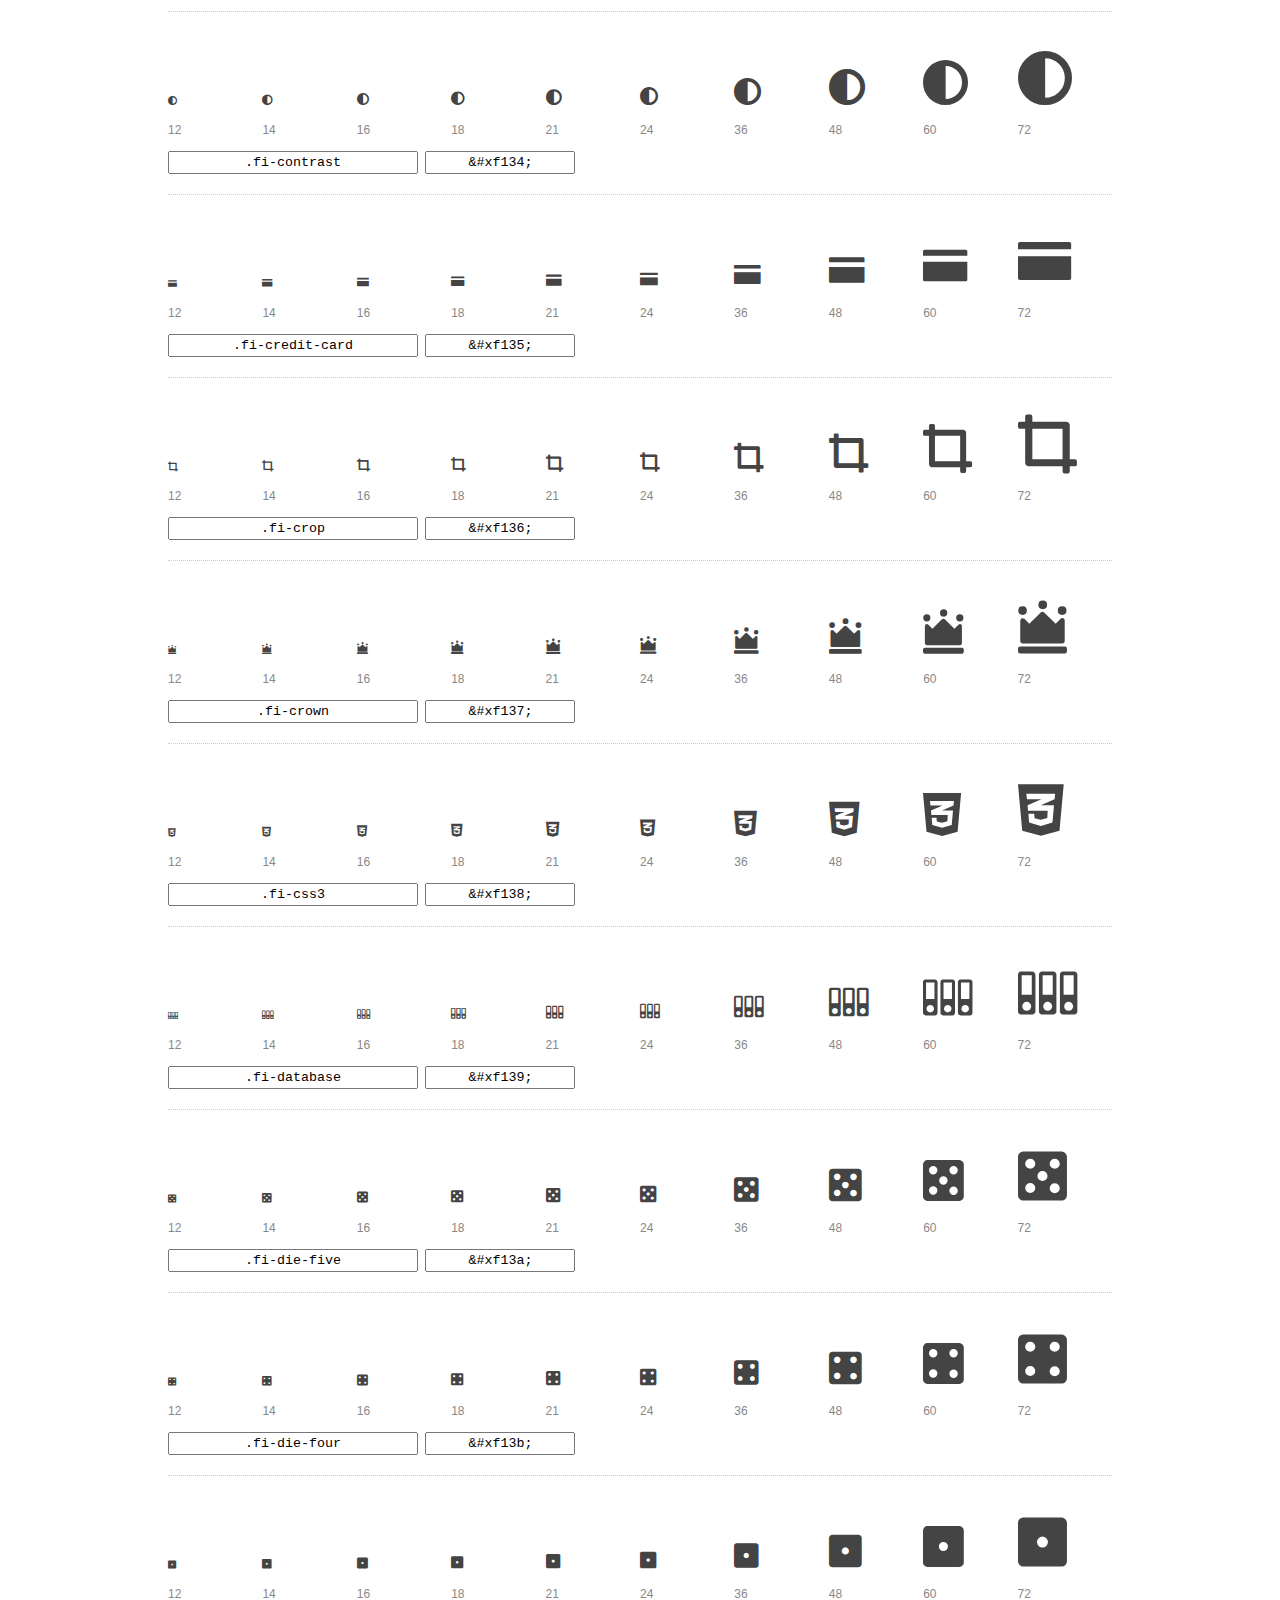
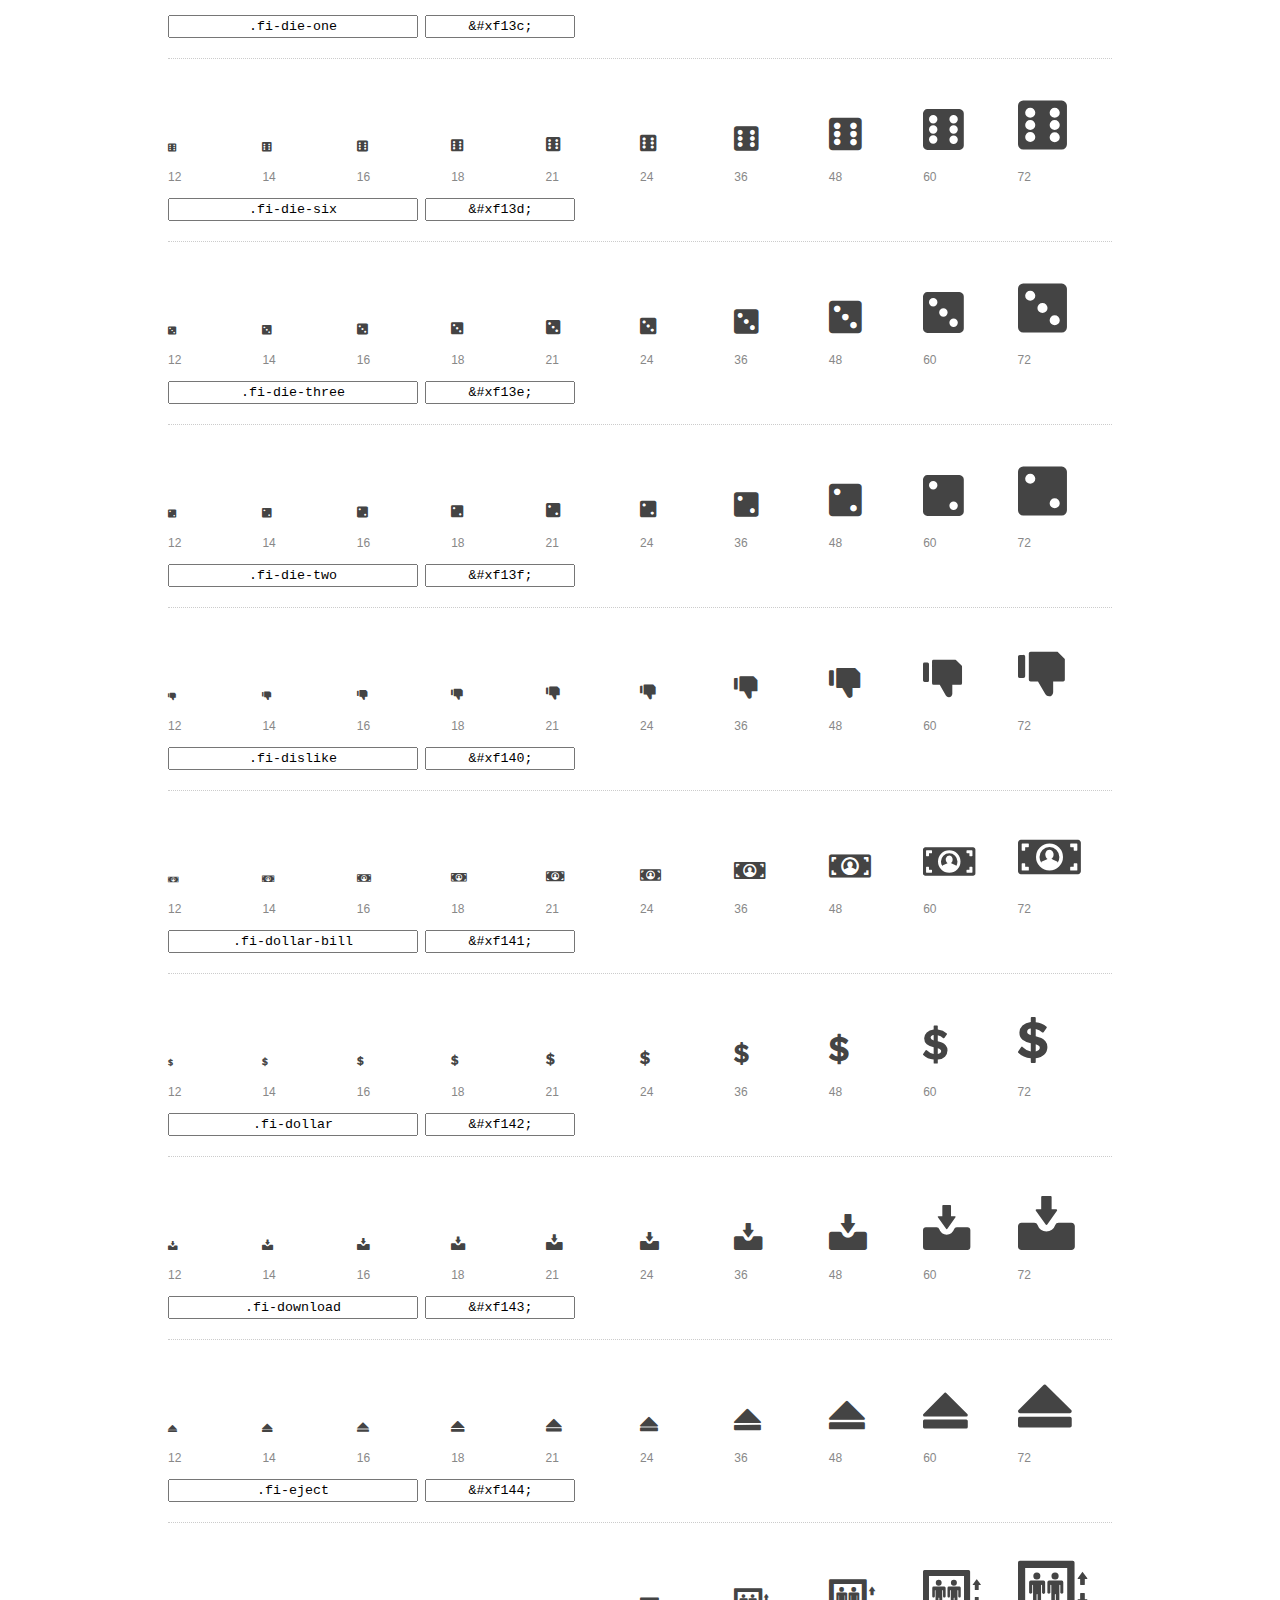
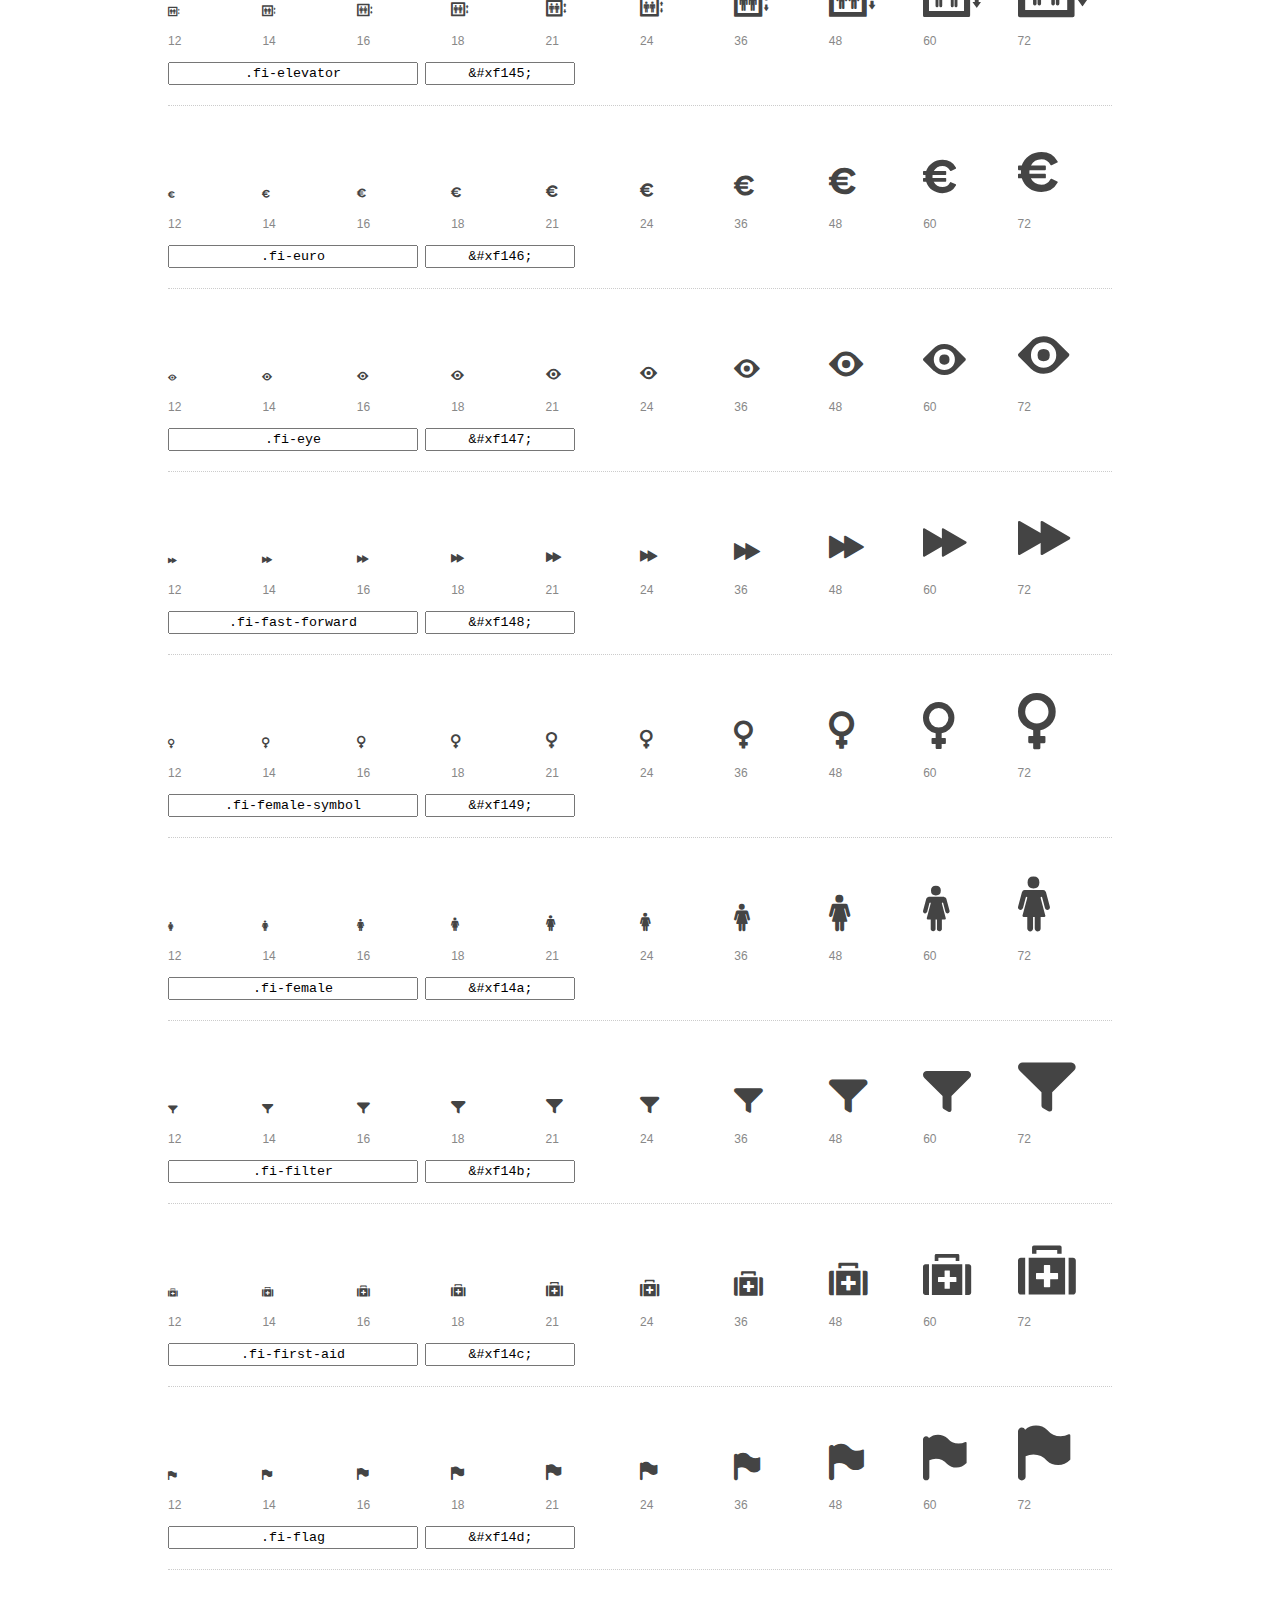
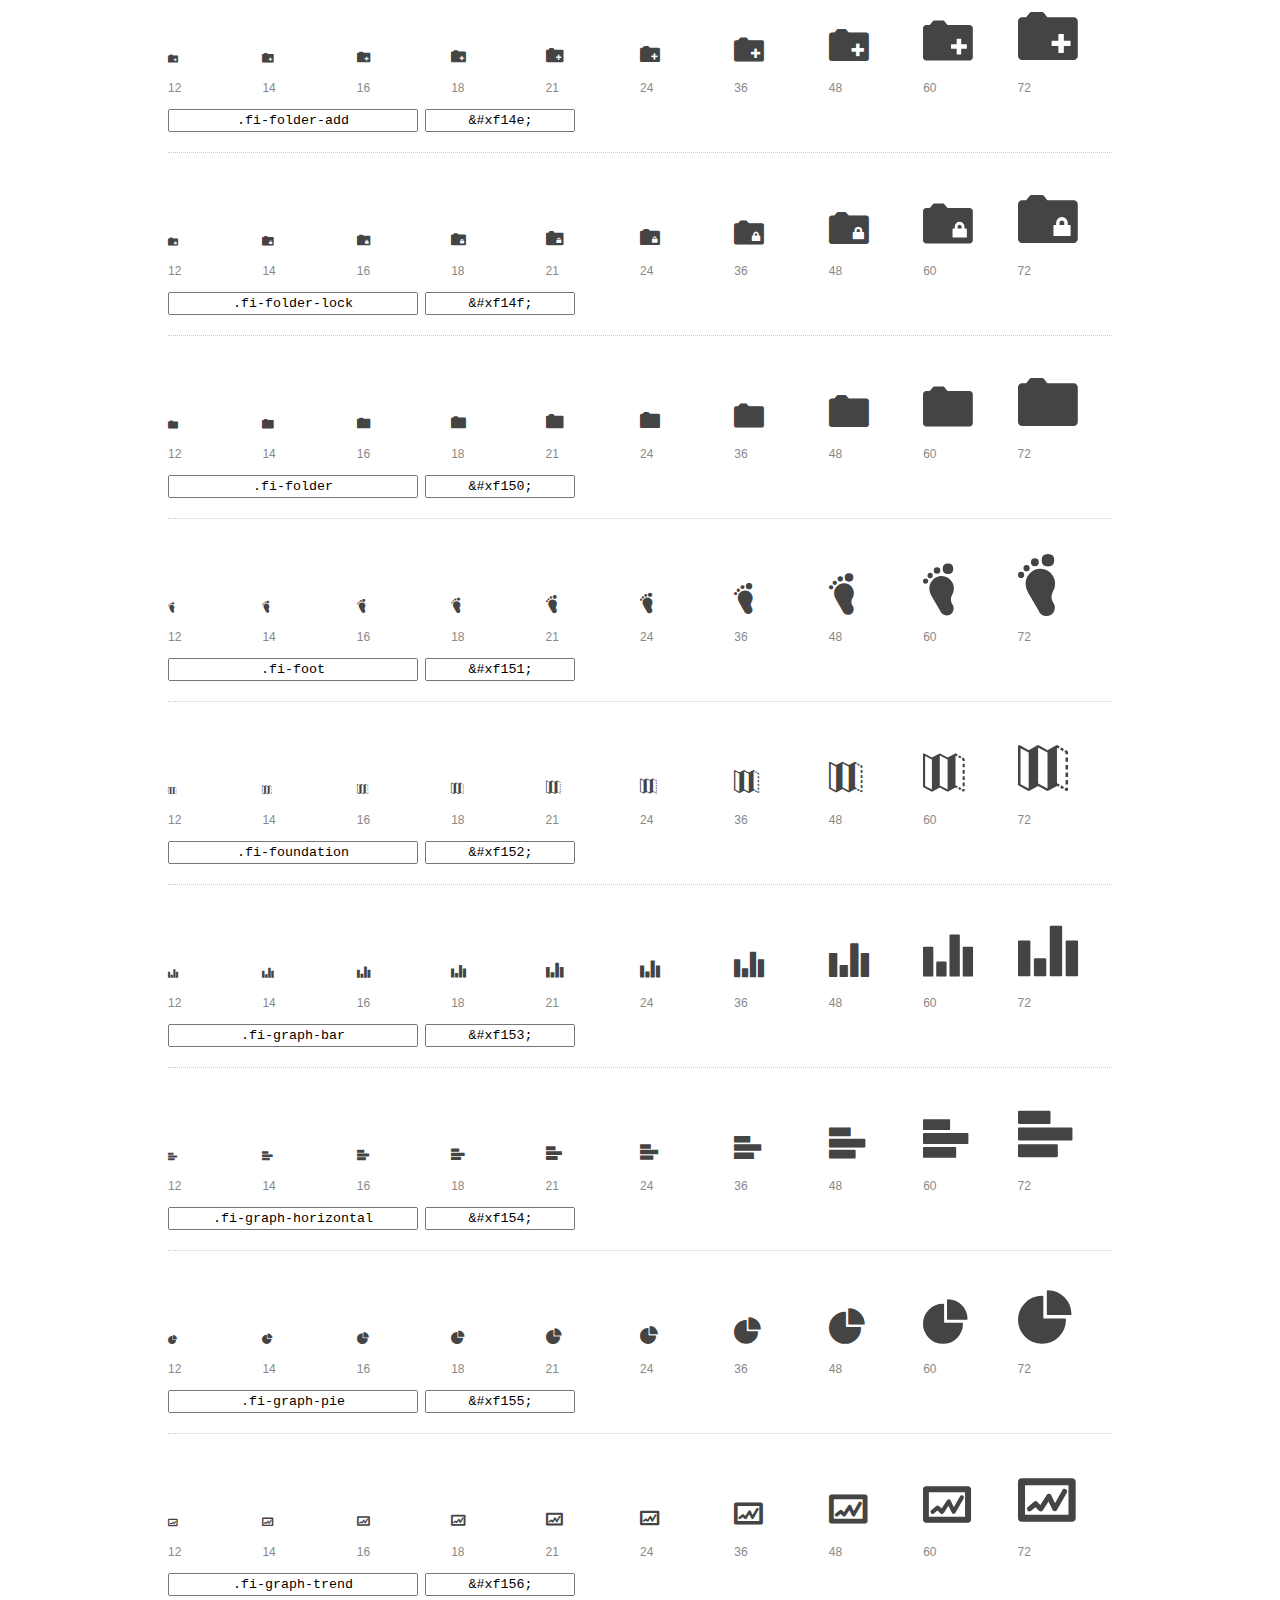
<file: Blog de Gastronomia/css/preview.html>
<!DOCTYPE html>
<html>
  <head>
    <title>Foundation Icons glyphs preview</title>
    <link rel="stylesheet" href="foundation-icons.css" />

    <style>
      * {
        -moz-box-sizing: border-box;
        -webkit-box-sizing: border-box;
        box-sizing: border-box;
        margin: 0;
        padding: 0;
      }

      body {
        background: #fff;
        color: #444;
        font: 16px/1.5 "Helvetica Neue", Helvetica, Arial, sans-serif;
      }

      a, 
      a:visited {
        color: #888;
        text-decoration: underline;
      }
      a:hover, 
      a:focus { color: #000; }

      h1 {
        border-bottom: 2px solid #ddd;
        color: #888;
        font-size: 36px;
        font-weight: 300;
        margin-bottom: 20px;
        padding: 20px 0;
      }

      .container {
        margin: 0 auto;
        min-width: 880px;
        padding: 0 40px;
        width: 80%;
      }

      .glyph {
        border-bottom: 1px dotted #ccc;
        padding: 10px 0 20px;
        margin-bottom: 20px;
      }

      .preview-glyphs { vertical-align: bottom; } 

      .preview-scale { 
        color: #888;
        font-size: 12px; 
        margin-top: 5px;
      }

      .step {
        display: inline-block;
        line-height: 1;
        width: 10%;
      }

      
      .size-12 { font-size: 12px; }
      
      .size-14 { font-size: 14px; }
      
      .size-16 { font-size: 16px; }
      
      .size-18 { font-size: 18px; }
      
      .size-21 { font-size: 21px; }
      
      .size-24 { font-size: 24px; }
      
      .size-36 { font-size: 36px; }
      
      .size-48 { font-size: 48px; }
      
      .size-60 { font-size: 60px; }
      
      .size-72 { font-size: 72px; }
      

      .usage { margin-top: 10px; }

      .usage input {
        font-family: monospace;
        margin-right: 3px;
        padding: 2px 5px;
        text-align: center;
      }

      .usage .point { width: 150px; }

      .usage .class { width: 250px; }

      .footer {
        color: #888;
        font-size: 12px;
        padding: 20px 0;
      }
    </style>

    <!--[if lte IE 8]><script src="http://html5shiv.googlecode.com/svn/trunk/html5.js"></script><![endif]-->
  </head>

  <body>
    <div class="container">
      <h1>Foundation Icons contains 283 glyphs:</h1> 

      
      <div class="glyph">
        <div class="preview-glyphs">
          <i class="step fi-address-book size-12"></i><i class="step fi-address-book size-14"></i><i class="step fi-address-book size-16"></i><i class="step fi-address-book size-18"></i><i class="step fi-address-book size-21"></i><i class="step fi-address-book size-24"></i><i class="step fi-address-book size-36"></i><i class="step fi-address-book size-48"></i><i class="step fi-address-book size-60"></i><i class="step fi-address-book size-72"></i>
        </div>
        <div class="preview-scale">
          <span class="step">12</span><span class="step">14</span><span class="step">16</span><span class="step">18</span><span class="step">21</span><span class="step">24</span><span class="step">36</span><span class="step">48</span><span class="step">60</span><span class="step">72</span> 
        </div>
        <div class="usage">
          <input class="class" type="text" readonly="readonly" onClick="this.select();" value=".fi-address-book" />
          <input class="point" type="text" readonly="readonly" onClick="this.select();" value="&amp;#xf100;" />
        </div>
      </div>
      
      <div class="glyph">
        <div class="preview-glyphs">
          <i class="step fi-alert size-12"></i><i class="step fi-alert size-14"></i><i class="step fi-alert size-16"></i><i class="step fi-alert size-18"></i><i class="step fi-alert size-21"></i><i class="step fi-alert size-24"></i><i class="step fi-alert size-36"></i><i class="step fi-alert size-48"></i><i class="step fi-alert size-60"></i><i class="step fi-alert size-72"></i>
        </div>
        <div class="preview-scale">
          <span class="step">12</span><span class="step">14</span><span class="step">16</span><span class="step">18</span><span class="step">21</span><span class="step">24</span><span class="step">36</span><span class="step">48</span><span class="step">60</span><span class="step">72</span> 
        </div>
        <div class="usage">
          <input class="class" type="text" readonly="readonly" onClick="this.select();" value=".fi-alert" />
          <input class="point" type="text" readonly="readonly" onClick="this.select();" value="&amp;#xf101;" />
        </div>
      </div>
      
      <div class="glyph">
        <div class="preview-glyphs">
          <i class="step fi-align-center size-12"></i><i class="step fi-align-center size-14"></i><i class="step fi-align-center size-16"></i><i class="step fi-align-center size-18"></i><i class="step fi-align-center size-21"></i><i class="step fi-align-center size-24"></i><i class="step fi-align-center size-36"></i><i class="step fi-align-center size-48"></i><i class="step fi-align-center size-60"></i><i class="step fi-align-center size-72"></i>
        </div>
        <div class="preview-scale">
          <span class="step">12</span><span class="step">14</span><span class="step">16</span><span class="step">18</span><span class="step">21</span><span class="step">24</span><span class="step">36</span><span class="step">48</span><span class="step">60</span><span class="step">72</span> 
        </div>
        <div class="usage">
          <input class="class" type="text" readonly="readonly" onClick="this.select();" value=".fi-align-center" />
          <input class="point" type="text" readonly="readonly" onClick="this.select();" value="&amp;#xf102;" />
        </div>
      </div>
      
      <div class="glyph">
        <div class="preview-glyphs">
          <i class="step fi-align-justify size-12"></i><i class="step fi-align-justify size-14"></i><i class="step fi-align-justify size-16"></i><i class="step fi-align-justify size-18"></i><i class="step fi-align-justify size-21"></i><i class="step fi-align-justify size-24"></i><i class="step fi-align-justify size-36"></i><i class="step fi-align-justify size-48"></i><i class="step fi-align-justify size-60"></i><i class="step fi-align-justify size-72"></i>
        </div>
        <div class="preview-scale">
          <span class="step">12</span><span class="step">14</span><span class="step">16</span><span class="step">18</span><span class="step">21</span><span class="step">24</span><span class="step">36</span><span class="step">48</span><span class="step">60</span><span class="step">72</span> 
        </div>
        <div class="usage">
          <input class="class" type="text" readonly="readonly" onClick="this.select();" value=".fi-align-justify" />
          <input class="point" type="text" readonly="readonly" onClick="this.select();" value="&amp;#xf103;" />
        </div>
      </div>
      
      <div class="glyph">
        <div class="preview-glyphs">
          <i class="step fi-align-left size-12"></i><i class="step fi-align-left size-14"></i><i class="step fi-align-left size-16"></i><i class="step fi-align-left size-18"></i><i class="step fi-align-left size-21"></i><i class="step fi-align-left size-24"></i><i class="step fi-align-left size-36"></i><i class="step fi-align-left size-48"></i><i class="step fi-align-left size-60"></i><i class="step fi-align-left size-72"></i>
        </div>
        <div class="preview-scale">
          <span class="step">12</span><span class="step">14</span><span class="step">16</span><span class="step">18</span><span class="step">21</span><span class="step">24</span><span class="step">36</span><span class="step">48</span><span class="step">60</span><span class="step">72</span> 
        </div>
        <div class="usage">
          <input class="class" type="text" readonly="readonly" onClick="this.select();" value=".fi-align-left" />
          <input class="point" type="text" readonly="readonly" onClick="this.select();" value="&amp;#xf104;" />
        </div>
      </div>
      
      <div class="glyph">
        <div class="preview-glyphs">
          <i class="step fi-align-right size-12"></i><i class="step fi-align-right size-14"></i><i class="step fi-align-right size-16"></i><i class="step fi-align-right size-18"></i><i class="step fi-align-right size-21"></i><i class="step fi-align-right size-24"></i><i class="step fi-align-right size-36"></i><i class="step fi-align-right size-48"></i><i class="step fi-align-right size-60"></i><i class="step fi-align-right size-72"></i>
        </div>
        <div class="preview-scale">
          <span class="step">12</span><span class="step">14</span><span class="step">16</span><span class="step">18</span><span class="step">21</span><span class="step">24</span><span class="step">36</span><span class="step">48</span><span class="step">60</span><span class="step">72</span> 
        </div>
        <div class="usage">
          <input class="class" type="text" readonly="readonly" onClick="this.select();" value=".fi-align-right" />
          <input class="point" type="text" readonly="readonly" onClick="this.select();" value="&amp;#xf105;" />
        </div>
      </div>
      
      <div class="glyph">
        <div class="preview-glyphs">
          <i class="step fi-anchor size-12"></i><i class="step fi-anchor size-14"></i><i class="step fi-anchor size-16"></i><i class="step fi-anchor size-18"></i><i class="step fi-anchor size-21"></i><i class="step fi-anchor size-24"></i><i class="step fi-anchor size-36"></i><i class="step fi-anchor size-48"></i><i class="step fi-anchor size-60"></i><i class="step fi-anchor size-72"></i>
        </div>
        <div class="preview-scale">
          <span class="step">12</span><span class="step">14</span><span class="step">16</span><span class="step">18</span><span class="step">21</span><span class="step">24</span><span class="step">36</span><span class="step">48</span><span class="step">60</span><span class="step">72</span> 
        </div>
        <div class="usage">
          <input class="class" type="text" readonly="readonly" onClick="this.select();" value=".fi-anchor" />
          <input class="point" type="text" readonly="readonly" onClick="this.select();" value="&amp;#xf106;" />
        </div>
      </div>
      
      <div class="glyph">
        <div class="preview-glyphs">
          <i class="step fi-annotate size-12"></i><i class="step fi-annotate size-14"></i><i class="step fi-annotate size-16"></i><i class="step fi-annotate size-18"></i><i class="step fi-annotate size-21"></i><i class="step fi-annotate size-24"></i><i class="step fi-annotate size-36"></i><i class="step fi-annotate size-48"></i><i class="step fi-annotate size-60"></i><i class="step fi-annotate size-72"></i>
        </div>
        <div class="preview-scale">
          <span class="step">12</span><span class="step">14</span><span class="step">16</span><span class="step">18</span><span class="step">21</span><span class="step">24</span><span class="step">36</span><span class="step">48</span><span class="step">60</span><span class="step">72</span> 
        </div>
        <div class="usage">
          <input class="class" type="text" readonly="readonly" onClick="this.select();" value=".fi-annotate" />
          <input class="point" type="text" readonly="readonly" onClick="this.select();" value="&amp;#xf107;" />
        </div>
      </div>
      
      <div class="glyph">
        <div class="preview-glyphs">
          <i class="step fi-archive size-12"></i><i class="step fi-archive size-14"></i><i class="step fi-archive size-16"></i><i class="step fi-archive size-18"></i><i class="step fi-archive size-21"></i><i class="step fi-archive size-24"></i><i class="step fi-archive size-36"></i><i class="step fi-archive size-48"></i><i class="step fi-archive size-60"></i><i class="step fi-archive size-72"></i>
        </div>
        <div class="preview-scale">
          <span class="step">12</span><span class="step">14</span><span class="step">16</span><span class="step">18</span><span class="step">21</span><span class="step">24</span><span class="step">36</span><span class="step">48</span><span class="step">60</span><span class="step">72</span> 
        </div>
        <div class="usage">
          <input class="class" type="text" readonly="readonly" onClick="this.select();" value=".fi-archive" />
          <input class="point" type="text" readonly="readonly" onClick="this.select();" value="&amp;#xf108;" />
        </div>
      </div>
      
      <div class="glyph">
        <div class="preview-glyphs">
          <i class="step fi-arrow-down size-12"></i><i class="step fi-arrow-down size-14"></i><i class="step fi-arrow-down size-16"></i><i class="step fi-arrow-down size-18"></i><i class="step fi-arrow-down size-21"></i><i class="step fi-arrow-down size-24"></i><i class="step fi-arrow-down size-36"></i><i class="step fi-arrow-down size-48"></i><i class="step fi-arrow-down size-60"></i><i class="step fi-arrow-down size-72"></i>
        </div>
        <div class="preview-scale">
          <span class="step">12</span><span class="step">14</span><span class="step">16</span><span class="step">18</span><span class="step">21</span><span class="step">24</span><span class="step">36</span><span class="step">48</span><span class="step">60</span><span class="step">72</span> 
        </div>
        <div class="usage">
          <input class="class" type="text" readonly="readonly" onClick="this.select();" value=".fi-arrow-down" />
          <input class="point" type="text" readonly="readonly" onClick="this.select();" value="&amp;#xf109;" />
        </div>
      </div>
      
      <div class="glyph">
        <div class="preview-glyphs">
          <i class="step fi-arrow-left size-12"></i><i class="step fi-arrow-left size-14"></i><i class="step fi-arrow-left size-16"></i><i class="step fi-arrow-left size-18"></i><i class="step fi-arrow-left size-21"></i><i class="step fi-arrow-left size-24"></i><i class="step fi-arrow-left size-36"></i><i class="step fi-arrow-left size-48"></i><i class="step fi-arrow-left size-60"></i><i class="step fi-arrow-left size-72"></i>
        </div>
        <div class="preview-scale">
          <span class="step">12</span><span class="step">14</span><span class="step">16</span><span class="step">18</span><span class="step">21</span><span class="step">24</span><span class="step">36</span><span class="step">48</span><span class="step">60</span><span class="step">72</span> 
        </div>
        <div class="usage">
          <input class="class" type="text" readonly="readonly" onClick="this.select();" value=".fi-arrow-left" />
          <input class="point" type="text" readonly="readonly" onClick="this.select();" value="&amp;#xf10a;" />
        </div>
      </div>
      
      <div class="glyph">
        <div class="preview-glyphs">
          <i class="step fi-arrow-right size-12"></i><i class="step fi-arrow-right size-14"></i><i class="step fi-arrow-right size-16"></i><i class="step fi-arrow-right size-18"></i><i class="step fi-arrow-right size-21"></i><i class="step fi-arrow-right size-24"></i><i class="step fi-arrow-right size-36"></i><i class="step fi-arrow-right size-48"></i><i class="step fi-arrow-right size-60"></i><i class="step fi-arrow-right size-72"></i>
        </div>
        <div class="preview-scale">
          <span class="step">12</span><span class="step">14</span><span class="step">16</span><span class="step">18</span><span class="step">21</span><span class="step">24</span><span class="step">36</span><span class="step">48</span><span class="step">60</span><span class="step">72</span> 
        </div>
        <div class="usage">
          <input class="class" type="text" readonly="readonly" onClick="this.select();" value=".fi-arrow-right" />
          <input class="point" type="text" readonly="readonly" onClick="this.select();" value="&amp;#xf10b;" />
        </div>
      </div>
      
      <div class="glyph">
        <div class="preview-glyphs">
          <i class="step fi-arrow-up size-12"></i><i class="step fi-arrow-up size-14"></i><i class="step fi-arrow-up size-16"></i><i class="step fi-arrow-up size-18"></i><i class="step fi-arrow-up size-21"></i><i class="step fi-arrow-up size-24"></i><i class="step fi-arrow-up size-36"></i><i class="step fi-arrow-up size-48"></i><i class="step fi-arrow-up size-60"></i><i class="step fi-arrow-up size-72"></i>
        </div>
        <div class="preview-scale">
          <span class="step">12</span><span class="step">14</span><span class="step">16</span><span class="step">18</span><span class="step">21</span><span class="step">24</span><span class="step">36</span><span class="step">48</span><span class="step">60</span><span class="step">72</span> 
        </div>
        <div class="usage">
          <input class="class" type="text" readonly="readonly" onClick="this.select();" value=".fi-arrow-up" />
          <input class="point" type="text" readonly="readonly" onClick="this.select();" value="&amp;#xf10c;" />
        </div>
      </div>
      
      <div class="glyph">
        <div class="preview-glyphs">
          <i class="step fi-arrows-compress size-12"></i><i class="step fi-arrows-compress size-14"></i><i class="step fi-arrows-compress size-16"></i><i class="step fi-arrows-compress size-18"></i><i class="step fi-arrows-compress size-21"></i><i class="step fi-arrows-compress size-24"></i><i class="step fi-arrows-compress size-36"></i><i class="step fi-arrows-compress size-48"></i><i class="step fi-arrows-compress size-60"></i><i class="step fi-arrows-compress size-72"></i>
        </div>
        <div class="preview-scale">
          <span class="step">12</span><span class="step">14</span><span class="step">16</span><span class="step">18</span><span class="step">21</span><span class="step">24</span><span class="step">36</span><span class="step">48</span><span class="step">60</span><span class="step">72</span> 
        </div>
        <div class="usage">
          <input class="class" type="text" readonly="readonly" onClick="this.select();" value=".fi-arrows-compress" />
          <input class="point" type="text" readonly="readonly" onClick="this.select();" value="&amp;#xf10d;" />
        </div>
      </div>
      
      <div class="glyph">
        <div class="preview-glyphs">
          <i class="step fi-arrows-expand size-12"></i><i class="step fi-arrows-expand size-14"></i><i class="step fi-arrows-expand size-16"></i><i class="step fi-arrows-expand size-18"></i><i class="step fi-arrows-expand size-21"></i><i class="step fi-arrows-expand size-24"></i><i class="step fi-arrows-expand size-36"></i><i class="step fi-arrows-expand size-48"></i><i class="step fi-arrows-expand size-60"></i><i class="step fi-arrows-expand size-72"></i>
        </div>
        <div class="preview-scale">
          <span class="step">12</span><span class="step">14</span><span class="step">16</span><span class="step">18</span><span class="step">21</span><span class="step">24</span><span class="step">36</span><span class="step">48</span><span class="step">60</span><span class="step">72</span> 
        </div>
        <div class="usage">
          <input class="class" type="text" readonly="readonly" onClick="this.select();" value=".fi-arrows-expand" />
          <input class="point" type="text" readonly="readonly" onClick="this.select();" value="&amp;#xf10e;" />
        </div>
      </div>
      
      <div class="glyph">
        <div class="preview-glyphs">
          <i class="step fi-arrows-in size-12"></i><i class="step fi-arrows-in size-14"></i><i class="step fi-arrows-in size-16"></i><i class="step fi-arrows-in size-18"></i><i class="step fi-arrows-in size-21"></i><i class="step fi-arrows-in size-24"></i><i class="step fi-arrows-in size-36"></i><i class="step fi-arrows-in size-48"></i><i class="step fi-arrows-in size-60"></i><i class="step fi-arrows-in size-72"></i>
        </div>
        <div class="preview-scale">
          <span class="step">12</span><span class="step">14</span><span class="step">16</span><span class="step">18</span><span class="step">21</span><span class="step">24</span><span class="step">36</span><span class="step">48</span><span class="step">60</span><span class="step">72</span> 
        </div>
        <div class="usage">
          <input class="class" type="text" readonly="readonly" onClick="this.select();" value=".fi-arrows-in" />
          <input class="point" type="text" readonly="readonly" onClick="this.select();" value="&amp;#xf10f;" />
        </div>
      </div>
      
      <div class="glyph">
        <div class="preview-glyphs">
          <i class="step fi-arrows-out size-12"></i><i class="step fi-arrows-out size-14"></i><i class="step fi-arrows-out size-16"></i><i class="step fi-arrows-out size-18"></i><i class="step fi-arrows-out size-21"></i><i class="step fi-arrows-out size-24"></i><i class="step fi-arrows-out size-36"></i><i class="step fi-arrows-out size-48"></i><i class="step fi-arrows-out size-60"></i><i class="step fi-arrows-out size-72"></i>
        </div>
        <div class="preview-scale">
          <span class="step">12</span><span class="step">14</span><span class="step">16</span><span class="step">18</span><span class="step">21</span><span class="step">24</span><span class="step">36</span><span class="step">48</span><span class="step">60</span><span class="step">72</span> 
        </div>
        <div class="usage">
          <input class="class" type="text" readonly="readonly" onClick="this.select();" value=".fi-arrows-out" />
          <input class="point" type="text" readonly="readonly" onClick="this.select();" value="&amp;#xf110;" />
        </div>
      </div>
      
      <div class="glyph">
        <div class="preview-glyphs">
          <i class="step fi-asl size-12"></i><i class="step fi-asl size-14"></i><i class="step fi-asl size-16"></i><i class="step fi-asl size-18"></i><i class="step fi-asl size-21"></i><i class="step fi-asl size-24"></i><i class="step fi-asl size-36"></i><i class="step fi-asl size-48"></i><i class="step fi-asl size-60"></i><i class="step fi-asl size-72"></i>
        </div>
        <div class="preview-scale">
          <span class="step">12</span><span class="step">14</span><span class="step">16</span><span class="step">18</span><span class="step">21</span><span class="step">24</span><span class="step">36</span><span class="step">48</span><span class="step">60</span><span class="step">72</span> 
        </div>
        <div class="usage">
          <input class="class" type="text" readonly="readonly" onClick="this.select();" value=".fi-asl" />
          <input class="point" type="text" readonly="readonly" onClick="this.select();" value="&amp;#xf111;" />
        </div>
      </div>
      
      <div class="glyph">
        <div class="preview-glyphs">
          <i class="step fi-asterisk size-12"></i><i class="step fi-asterisk size-14"></i><i class="step fi-asterisk size-16"></i><i class="step fi-asterisk size-18"></i><i class="step fi-asterisk size-21"></i><i class="step fi-asterisk size-24"></i><i class="step fi-asterisk size-36"></i><i class="step fi-asterisk size-48"></i><i class="step fi-asterisk size-60"></i><i class="step fi-asterisk size-72"></i>
        </div>
        <div class="preview-scale">
          <span class="step">12</span><span class="step">14</span><span class="step">16</span><span class="step">18</span><span class="step">21</span><span class="step">24</span><span class="step">36</span><span class="step">48</span><span class="step">60</span><span class="step">72</span> 
        </div>
        <div class="usage">
          <input class="class" type="text" readonly="readonly" onClick="this.select();" value=".fi-asterisk" />
          <input class="point" type="text" readonly="readonly" onClick="this.select();" value="&amp;#xf112;" />
        </div>
      </div>
      
      <div class="glyph">
        <div class="preview-glyphs">
          <i class="step fi-at-sign size-12"></i><i class="step fi-at-sign size-14"></i><i class="step fi-at-sign size-16"></i><i class="step fi-at-sign size-18"></i><i class="step fi-at-sign size-21"></i><i class="step fi-at-sign size-24"></i><i class="step fi-at-sign size-36"></i><i class="step fi-at-sign size-48"></i><i class="step fi-at-sign size-60"></i><i class="step fi-at-sign size-72"></i>
        </div>
        <div class="preview-scale">
          <span class="step">12</span><span class="step">14</span><span class="step">16</span><span class="step">18</span><span class="step">21</span><span class="step">24</span><span class="step">36</span><span class="step">48</span><span class="step">60</span><span class="step">72</span> 
        </div>
        <div class="usage">
          <input class="class" type="text" readonly="readonly" onClick="this.select();" value=".fi-at-sign" />
          <input class="point" type="text" readonly="readonly" onClick="this.select();" value="&amp;#xf113;" />
        </div>
      </div>
      
      <div class="glyph">
        <div class="preview-glyphs">
          <i class="step fi-background-color size-12"></i><i class="step fi-background-color size-14"></i><i class="step fi-background-color size-16"></i><i class="step fi-background-color size-18"></i><i class="step fi-background-color size-21"></i><i class="step fi-background-color size-24"></i><i class="step fi-background-color size-36"></i><i class="step fi-background-color size-48"></i><i class="step fi-background-color size-60"></i><i class="step fi-background-color size-72"></i>
        </div>
        <div class="preview-scale">
          <span class="step">12</span><span class="step">14</span><span class="step">16</span><span class="step">18</span><span class="step">21</span><span class="step">24</span><span class="step">36</span><span class="step">48</span><span class="step">60</span><span class="step">72</span> 
        </div>
        <div class="usage">
          <input class="class" type="text" readonly="readonly" onClick="this.select();" value=".fi-background-color" />
          <input class="point" type="text" readonly="readonly" onClick="this.select();" value="&amp;#xf114;" />
        </div>
      </div>
      
      <div class="glyph">
        <div class="preview-glyphs">
          <i class="step fi-battery-empty size-12"></i><i class="step fi-battery-empty size-14"></i><i class="step fi-battery-empty size-16"></i><i class="step fi-battery-empty size-18"></i><i class="step fi-battery-empty size-21"></i><i class="step fi-battery-empty size-24"></i><i class="step fi-battery-empty size-36"></i><i class="step fi-battery-empty size-48"></i><i class="step fi-battery-empty size-60"></i><i class="step fi-battery-empty size-72"></i>
        </div>
        <div class="preview-scale">
          <span class="step">12</span><span class="step">14</span><span class="step">16</span><span class="step">18</span><span class="step">21</span><span class="step">24</span><span class="step">36</span><span class="step">48</span><span class="step">60</span><span class="step">72</span> 
        </div>
        <div class="usage">
          <input class="class" type="text" readonly="readonly" onClick="this.select();" value=".fi-battery-empty" />
          <input class="point" type="text" readonly="readonly" onClick="this.select();" value="&amp;#xf115;" />
        </div>
      </div>
      
      <div class="glyph">
        <div class="preview-glyphs">
          <i class="step fi-battery-full size-12"></i><i class="step fi-battery-full size-14"></i><i class="step fi-battery-full size-16"></i><i class="step fi-battery-full size-18"></i><i class="step fi-battery-full size-21"></i><i class="step fi-battery-full size-24"></i><i class="step fi-battery-full size-36"></i><i class="step fi-battery-full size-48"></i><i class="step fi-battery-full size-60"></i><i class="step fi-battery-full size-72"></i>
        </div>
        <div class="preview-scale">
          <span class="step">12</span><span class="step">14</span><span class="step">16</span><span class="step">18</span><span class="step">21</span><span class="step">24</span><span class="step">36</span><span class="step">48</span><span class="step">60</span><span class="step">72</span> 
        </div>
        <div class="usage">
          <input class="class" type="text" readonly="readonly" onClick="this.select();" value=".fi-battery-full" />
          <input class="point" type="text" readonly="readonly" onClick="this.select();" value="&amp;#xf116;" />
        </div>
      </div>
      
      <div class="glyph">
        <div class="preview-glyphs">
          <i class="step fi-battery-half size-12"></i><i class="step fi-battery-half size-14"></i><i class="step fi-battery-half size-16"></i><i class="step fi-battery-half size-18"></i><i class="step fi-battery-half size-21"></i><i class="step fi-battery-half size-24"></i><i class="step fi-battery-half size-36"></i><i class="step fi-battery-half size-48"></i><i class="step fi-battery-half size-60"></i><i class="step fi-battery-half size-72"></i>
        </div>
        <div class="preview-scale">
          <span class="step">12</span><span class="step">14</span><span class="step">16</span><span class="step">18</span><span class="step">21</span><span class="step">24</span><span class="step">36</span><span class="step">48</span><span class="step">60</span><span class="step">72</span> 
        </div>
        <div class="usage">
          <input class="class" type="text" readonly="readonly" onClick="this.select();" value=".fi-battery-half" />
          <input class="point" type="text" readonly="readonly" onClick="this.select();" value="&amp;#xf117;" />
        </div>
      </div>
      
      <div class="glyph">
        <div class="preview-glyphs">
          <i class="step fi-bitcoin-circle size-12"></i><i class="step fi-bitcoin-circle size-14"></i><i class="step fi-bitcoin-circle size-16"></i><i class="step fi-bitcoin-circle size-18"></i><i class="step fi-bitcoin-circle size-21"></i><i class="step fi-bitcoin-circle size-24"></i><i class="step fi-bitcoin-circle size-36"></i><i class="step fi-bitcoin-circle size-48"></i><i class="step fi-bitcoin-circle size-60"></i><i class="step fi-bitcoin-circle size-72"></i>
        </div>
        <div class="preview-scale">
          <span class="step">12</span><span class="step">14</span><span class="step">16</span><span class="step">18</span><span class="step">21</span><span class="step">24</span><span class="step">36</span><span class="step">48</span><span class="step">60</span><span class="step">72</span> 
        </div>
        <div class="usage">
          <input class="class" type="text" readonly="readonly" onClick="this.select();" value=".fi-bitcoin-circle" />
          <input class="point" type="text" readonly="readonly" onClick="this.select();" value="&amp;#xf118;" />
        </div>
      </div>
      
      <div class="glyph">
        <div class="preview-glyphs">
          <i class="step fi-bitcoin size-12"></i><i class="step fi-bitcoin size-14"></i><i class="step fi-bitcoin size-16"></i><i class="step fi-bitcoin size-18"></i><i class="step fi-bitcoin size-21"></i><i class="step fi-bitcoin size-24"></i><i class="step fi-bitcoin size-36"></i><i class="step fi-bitcoin size-48"></i><i class="step fi-bitcoin size-60"></i><i class="step fi-bitcoin size-72"></i>
        </div>
        <div class="preview-scale">
          <span class="step">12</span><span class="step">14</span><span class="step">16</span><span class="step">18</span><span class="step">21</span><span class="step">24</span><span class="step">36</span><span class="step">48</span><span class="step">60</span><span class="step">72</span> 
        </div>
        <div class="usage">
          <input class="class" type="text" readonly="readonly" onClick="this.select();" value=".fi-bitcoin" />
          <input class="point" type="text" readonly="readonly" onClick="this.select();" value="&amp;#xf119;" />
        </div>
      </div>
      
      <div class="glyph">
        <div class="preview-glyphs">
          <i class="step fi-blind size-12"></i><i class="step fi-blind size-14"></i><i class="step fi-blind size-16"></i><i class="step fi-blind size-18"></i><i class="step fi-blind size-21"></i><i class="step fi-blind size-24"></i><i class="step fi-blind size-36"></i><i class="step fi-blind size-48"></i><i class="step fi-blind size-60"></i><i class="step fi-blind size-72"></i>
        </div>
        <div class="preview-scale">
          <span class="step">12</span><span class="step">14</span><span class="step">16</span><span class="step">18</span><span class="step">21</span><span class="step">24</span><span class="step">36</span><span class="step">48</span><span class="step">60</span><span class="step">72</span> 
        </div>
        <div class="usage">
          <input class="class" type="text" readonly="readonly" onClick="this.select();" value=".fi-blind" />
          <input class="point" type="text" readonly="readonly" onClick="this.select();" value="&amp;#xf11a;" />
        </div>
      </div>
      
      <div class="glyph">
        <div class="preview-glyphs">
          <i class="step fi-bluetooth size-12"></i><i class="step fi-bluetooth size-14"></i><i class="step fi-bluetooth size-16"></i><i class="step fi-bluetooth size-18"></i><i class="step fi-bluetooth size-21"></i><i class="step fi-bluetooth size-24"></i><i class="step fi-bluetooth size-36"></i><i class="step fi-bluetooth size-48"></i><i class="step fi-bluetooth size-60"></i><i class="step fi-bluetooth size-72"></i>
        </div>
        <div class="preview-scale">
          <span class="step">12</span><span class="step">14</span><span class="step">16</span><span class="step">18</span><span class="step">21</span><span class="step">24</span><span class="step">36</span><span class="step">48</span><span class="step">60</span><span class="step">72</span> 
        </div>
        <div class="usage">
          <input class="class" type="text" readonly="readonly" onClick="this.select();" value=".fi-bluetooth" />
          <input class="point" type="text" readonly="readonly" onClick="this.select();" value="&amp;#xf11b;" />
        </div>
      </div>
      
      <div class="glyph">
        <div class="preview-glyphs">
          <i class="step fi-bold size-12"></i><i class="step fi-bold size-14"></i><i class="step fi-bold size-16"></i><i class="step fi-bold size-18"></i><i class="step fi-bold size-21"></i><i class="step fi-bold size-24"></i><i class="step fi-bold size-36"></i><i class="step fi-bold size-48"></i><i class="step fi-bold size-60"></i><i class="step fi-bold size-72"></i>
        </div>
        <div class="preview-scale">
          <span class="step">12</span><span class="step">14</span><span class="step">16</span><span class="step">18</span><span class="step">21</span><span class="step">24</span><span class="step">36</span><span class="step">48</span><span class="step">60</span><span class="step">72</span> 
        </div>
        <div class="usage">
          <input class="class" type="text" readonly="readonly" onClick="this.select();" value=".fi-bold" />
          <input class="point" type="text" readonly="readonly" onClick="this.select();" value="&amp;#xf11c;" />
        </div>
      </div>
      
      <div class="glyph">
        <div class="preview-glyphs">
          <i class="step fi-book-bookmark size-12"></i><i class="step fi-book-bookmark size-14"></i><i class="step fi-book-bookmark size-16"></i><i class="step fi-book-bookmark size-18"></i><i class="step fi-book-bookmark size-21"></i><i class="step fi-book-bookmark size-24"></i><i class="step fi-book-bookmark size-36"></i><i class="step fi-book-bookmark size-48"></i><i class="step fi-book-bookmark size-60"></i><i class="step fi-book-bookmark size-72"></i>
        </div>
        <div class="preview-scale">
          <span class="step">12</span><span class="step">14</span><span class="step">16</span><span class="step">18</span><span class="step">21</span><span class="step">24</span><span class="step">36</span><span class="step">48</span><span class="step">60</span><span class="step">72</span> 
        </div>
        <div class="usage">
          <input class="class" type="text" readonly="readonly" onClick="this.select();" value=".fi-book-bookmark" />
          <input class="point" type="text" readonly="readonly" onClick="this.select();" value="&amp;#xf11d;" />
        </div>
      </div>
      
      <div class="glyph">
        <div class="preview-glyphs">
          <i class="step fi-book size-12"></i><i class="step fi-book size-14"></i><i class="step fi-book size-16"></i><i class="step fi-book size-18"></i><i class="step fi-book size-21"></i><i class="step fi-book size-24"></i><i class="step fi-book size-36"></i><i class="step fi-book size-48"></i><i class="step fi-book size-60"></i><i class="step fi-book size-72"></i>
        </div>
        <div class="preview-scale">
          <span class="step">12</span><span class="step">14</span><span class="step">16</span><span class="step">18</span><span class="step">21</span><span class="step">24</span><span class="step">36</span><span class="step">48</span><span class="step">60</span><span class="step">72</span> 
        </div>
        <div class="usage">
          <input class="class" type="text" readonly="readonly" onClick="this.select();" value=".fi-book" />
          <input class="point" type="text" readonly="readonly" onClick="this.select();" value="&amp;#xf11e;" />
        </div>
      </div>
      
      <div class="glyph">
        <div class="preview-glyphs">
          <i class="step fi-bookmark size-12"></i><i class="step fi-bookmark size-14"></i><i class="step fi-bookmark size-16"></i><i class="step fi-bookmark size-18"></i><i class="step fi-bookmark size-21"></i><i class="step fi-bookmark size-24"></i><i class="step fi-bookmark size-36"></i><i class="step fi-bookmark size-48"></i><i class="step fi-bookmark size-60"></i><i class="step fi-bookmark size-72"></i>
        </div>
        <div class="preview-scale">
          <span class="step">12</span><span class="step">14</span><span class="step">16</span><span class="step">18</span><span class="step">21</span><span class="step">24</span><span class="step">36</span><span class="step">48</span><span class="step">60</span><span class="step">72</span> 
        </div>
        <div class="usage">
          <input class="class" type="text" readonly="readonly" onClick="this.select();" value=".fi-bookmark" />
          <input class="point" type="text" readonly="readonly" onClick="this.select();" value="&amp;#xf11f;" />
        </div>
      </div>
      
      <div class="glyph">
        <div class="preview-glyphs">
          <i class="step fi-braille size-12"></i><i class="step fi-braille size-14"></i><i class="step fi-braille size-16"></i><i class="step fi-braille size-18"></i><i class="step fi-braille size-21"></i><i class="step fi-braille size-24"></i><i class="step fi-braille size-36"></i><i class="step fi-braille size-48"></i><i class="step fi-braille size-60"></i><i class="step fi-braille size-72"></i>
        </div>
        <div class="preview-scale">
          <span class="step">12</span><span class="step">14</span><span class="step">16</span><span class="step">18</span><span class="step">21</span><span class="step">24</span><span class="step">36</span><span class="step">48</span><span class="step">60</span><span class="step">72</span> 
        </div>
        <div class="usage">
          <input class="class" type="text" readonly="readonly" onClick="this.select();" value=".fi-braille" />
          <input class="point" type="text" readonly="readonly" onClick="this.select();" value="&amp;#xf120;" />
        </div>
      </div>
      
      <div class="glyph">
        <div class="preview-glyphs">
          <i class="step fi-burst-new size-12"></i><i class="step fi-burst-new size-14"></i><i class="step fi-burst-new size-16"></i><i class="step fi-burst-new size-18"></i><i class="step fi-burst-new size-21"></i><i class="step fi-burst-new size-24"></i><i class="step fi-burst-new size-36"></i><i class="step fi-burst-new size-48"></i><i class="step fi-burst-new size-60"></i><i class="step fi-burst-new size-72"></i>
        </div>
        <div class="preview-scale">
          <span class="step">12</span><span class="step">14</span><span class="step">16</span><span class="step">18</span><span class="step">21</span><span class="step">24</span><span class="step">36</span><span class="step">48</span><span class="step">60</span><span class="step">72</span> 
        </div>
        <div class="usage">
          <input class="class" type="text" readonly="readonly" onClick="this.select();" value=".fi-burst-new" />
          <input class="point" type="text" readonly="readonly" onClick="this.select();" value="&amp;#xf121;" />
        </div>
      </div>
      
      <div class="glyph">
        <div class="preview-glyphs">
          <i class="step fi-burst-sale size-12"></i><i class="step fi-burst-sale size-14"></i><i class="step fi-burst-sale size-16"></i><i class="step fi-burst-sale size-18"></i><i class="step fi-burst-sale size-21"></i><i class="step fi-burst-sale size-24"></i><i class="step fi-burst-sale size-36"></i><i class="step fi-burst-sale size-48"></i><i class="step fi-burst-sale size-60"></i><i class="step fi-burst-sale size-72"></i>
        </div>
        <div class="preview-scale">
          <span class="step">12</span><span class="step">14</span><span class="step">16</span><span class="step">18</span><span class="step">21</span><span class="step">24</span><span class="step">36</span><span class="step">48</span><span class="step">60</span><span class="step">72</span> 
        </div>
        <div class="usage">
          <input class="class" type="text" readonly="readonly" onClick="this.select();" value=".fi-burst-sale" />
          <input class="point" type="text" readonly="readonly" onClick="this.select();" value="&amp;#xf122;" />
        </div>
      </div>
      
      <div class="glyph">
        <div class="preview-glyphs">
          <i class="step fi-burst size-12"></i><i class="step fi-burst size-14"></i><i class="step fi-burst size-16"></i><i class="step fi-burst size-18"></i><i class="step fi-burst size-21"></i><i class="step fi-burst size-24"></i><i class="step fi-burst size-36"></i><i class="step fi-burst size-48"></i><i class="step fi-burst size-60"></i><i class="step fi-burst size-72"></i>
        </div>
        <div class="preview-scale">
          <span class="step">12</span><span class="step">14</span><span class="step">16</span><span class="step">18</span><span class="step">21</span><span class="step">24</span><span class="step">36</span><span class="step">48</span><span class="step">60</span><span class="step">72</span> 
        </div>
        <div class="usage">
          <input class="class" type="text" readonly="readonly" onClick="this.select();" value=".fi-burst" />
          <input class="point" type="text" readonly="readonly" onClick="this.select();" value="&amp;#xf123;" />
        </div>
      </div>
      
      <div class="glyph">
        <div class="preview-glyphs">
          <i class="step fi-calendar size-12"></i><i class="step fi-calendar size-14"></i><i class="step fi-calendar size-16"></i><i class="step fi-calendar size-18"></i><i class="step fi-calendar size-21"></i><i class="step fi-calendar size-24"></i><i class="step fi-calendar size-36"></i><i class="step fi-calendar size-48"></i><i class="step fi-calendar size-60"></i><i class="step fi-calendar size-72"></i>
        </div>
        <div class="preview-scale">
          <span class="step">12</span><span class="step">14</span><span class="step">16</span><span class="step">18</span><span class="step">21</span><span class="step">24</span><span class="step">36</span><span class="step">48</span><span class="step">60</span><span class="step">72</span> 
        </div>
        <div class="usage">
          <input class="class" type="text" readonly="readonly" onClick="this.select();" value=".fi-calendar" />
          <input class="point" type="text" readonly="readonly" onClick="this.select();" value="&amp;#xf124;" />
        </div>
      </div>
      
      <div class="glyph">
        <div class="preview-glyphs">
          <i class="step fi-camera size-12"></i><i class="step fi-camera size-14"></i><i class="step fi-camera size-16"></i><i class="step fi-camera size-18"></i><i class="step fi-camera size-21"></i><i class="step fi-camera size-24"></i><i class="step fi-camera size-36"></i><i class="step fi-camera size-48"></i><i class="step fi-camera size-60"></i><i class="step fi-camera size-72"></i>
        </div>
        <div class="preview-scale">
          <span class="step">12</span><span class="step">14</span><span class="step">16</span><span class="step">18</span><span class="step">21</span><span class="step">24</span><span class="step">36</span><span class="step">48</span><span class="step">60</span><span class="step">72</span> 
        </div>
        <div class="usage">
          <input class="class" type="text" readonly="readonly" onClick="this.select();" value=".fi-camera" />
          <input class="point" type="text" readonly="readonly" onClick="this.select();" value="&amp;#xf125;" />
        </div>
      </div>
      
      <div class="glyph">
        <div class="preview-glyphs">
          <i class="step fi-check size-12"></i><i class="step fi-check size-14"></i><i class="step fi-check size-16"></i><i class="step fi-check size-18"></i><i class="step fi-check size-21"></i><i class="step fi-check size-24"></i><i class="step fi-check size-36"></i><i class="step fi-check size-48"></i><i class="step fi-check size-60"></i><i class="step fi-check size-72"></i>
        </div>
        <div class="preview-scale">
          <span class="step">12</span><span class="step">14</span><span class="step">16</span><span class="step">18</span><span class="step">21</span><span class="step">24</span><span class="step">36</span><span class="step">48</span><span class="step">60</span><span class="step">72</span> 
        </div>
        <div class="usage">
          <input class="class" type="text" readonly="readonly" onClick="this.select();" value=".fi-check" />
          <input class="point" type="text" readonly="readonly" onClick="this.select();" value="&amp;#xf126;" />
        </div>
      </div>
      
      <div class="glyph">
        <div class="preview-glyphs">
          <i class="step fi-checkbox size-12"></i><i class="step fi-checkbox size-14"></i><i class="step fi-checkbox size-16"></i><i class="step fi-checkbox size-18"></i><i class="step fi-checkbox size-21"></i><i class="step fi-checkbox size-24"></i><i class="step fi-checkbox size-36"></i><i class="step fi-checkbox size-48"></i><i class="step fi-checkbox size-60"></i><i class="step fi-checkbox size-72"></i>
        </div>
        <div class="preview-scale">
          <span class="step">12</span><span class="step">14</span><span class="step">16</span><span class="step">18</span><span class="step">21</span><span class="step">24</span><span class="step">36</span><span class="step">48</span><span class="step">60</span><span class="step">72</span> 
        </div>
        <div class="usage">
          <input class="class" type="text" readonly="readonly" onClick="this.select();" value=".fi-checkbox" />
          <input class="point" type="text" readonly="readonly" onClick="this.select();" value="&amp;#xf127;" />
        </div>
      </div>
      
      <div class="glyph">
        <div class="preview-glyphs">
          <i class="step fi-clipboard-notes size-12"></i><i class="step fi-clipboard-notes size-14"></i><i class="step fi-clipboard-notes size-16"></i><i class="step fi-clipboard-notes size-18"></i><i class="step fi-clipboard-notes size-21"></i><i class="step fi-clipboard-notes size-24"></i><i class="step fi-clipboard-notes size-36"></i><i class="step fi-clipboard-notes size-48"></i><i class="step fi-clipboard-notes size-60"></i><i class="step fi-clipboard-notes size-72"></i>
        </div>
        <div class="preview-scale">
          <span class="step">12</span><span class="step">14</span><span class="step">16</span><span class="step">18</span><span class="step">21</span><span class="step">24</span><span class="step">36</span><span class="step">48</span><span class="step">60</span><span class="step">72</span> 
        </div>
        <div class="usage">
          <input class="class" type="text" readonly="readonly" onClick="this.select();" value=".fi-clipboard-notes" />
          <input class="point" type="text" readonly="readonly" onClick="this.select();" value="&amp;#xf128;" />
        </div>
      </div>
      
      <div class="glyph">
        <div class="preview-glyphs">
          <i class="step fi-clipboard-pencil size-12"></i><i class="step fi-clipboard-pencil size-14"></i><i class="step fi-clipboard-pencil size-16"></i><i class="step fi-clipboard-pencil size-18"></i><i class="step fi-clipboard-pencil size-21"></i><i class="step fi-clipboard-pencil size-24"></i><i class="step fi-clipboard-pencil size-36"></i><i class="step fi-clipboard-pencil size-48"></i><i class="step fi-clipboard-pencil size-60"></i><i class="step fi-clipboard-pencil size-72"></i>
        </div>
        <div class="preview-scale">
          <span class="step">12</span><span class="step">14</span><span class="step">16</span><span class="step">18</span><span class="step">21</span><span class="step">24</span><span class="step">36</span><span class="step">48</span><span class="step">60</span><span class="step">72</span> 
        </div>
        <div class="usage">
          <input class="class" type="text" readonly="readonly" onClick="this.select();" value=".fi-clipboard-pencil" />
          <input class="point" type="text" readonly="readonly" onClick="this.select();" value="&amp;#xf129;" />
        </div>
      </div>
      
      <div class="glyph">
        <div class="preview-glyphs">
          <i class="step fi-clipboard size-12"></i><i class="step fi-clipboard size-14"></i><i class="step fi-clipboard size-16"></i><i class="step fi-clipboard size-18"></i><i class="step fi-clipboard size-21"></i><i class="step fi-clipboard size-24"></i><i class="step fi-clipboard size-36"></i><i class="step fi-clipboard size-48"></i><i class="step fi-clipboard size-60"></i><i class="step fi-clipboard size-72"></i>
        </div>
        <div class="preview-scale">
          <span class="step">12</span><span class="step">14</span><span class="step">16</span><span class="step">18</span><span class="step">21</span><span class="step">24</span><span class="step">36</span><span class="step">48</span><span class="step">60</span><span class="step">72</span> 
        </div>
        <div class="usage">
          <input class="class" type="text" readonly="readonly" onClick="this.select();" value=".fi-clipboard" />
          <input class="point" type="text" readonly="readonly" onClick="this.select();" value="&amp;#xf12a;" />
        </div>
      </div>
      
      <div class="glyph">
        <div class="preview-glyphs">
          <i class="step fi-clock size-12"></i><i class="step fi-clock size-14"></i><i class="step fi-clock size-16"></i><i class="step fi-clock size-18"></i><i class="step fi-clock size-21"></i><i class="step fi-clock size-24"></i><i class="step fi-clock size-36"></i><i class="step fi-clock size-48"></i><i class="step fi-clock size-60"></i><i class="step fi-clock size-72"></i>
        </div>
        <div class="preview-scale">
          <span class="step">12</span><span class="step">14</span><span class="step">16</span><span class="step">18</span><span class="step">21</span><span class="step">24</span><span class="step">36</span><span class="step">48</span><span class="step">60</span><span class="step">72</span> 
        </div>
        <div class="usage">
          <input class="class" type="text" readonly="readonly" onClick="this.select();" value=".fi-clock" />
          <input class="point" type="text" readonly="readonly" onClick="this.select();" value="&amp;#xf12b;" />
        </div>
      </div>
      
      <div class="glyph">
        <div class="preview-glyphs">
          <i class="step fi-closed-caption size-12"></i><i class="step fi-closed-caption size-14"></i><i class="step fi-closed-caption size-16"></i><i class="step fi-closed-caption size-18"></i><i class="step fi-closed-caption size-21"></i><i class="step fi-closed-caption size-24"></i><i class="step fi-closed-caption size-36"></i><i class="step fi-closed-caption size-48"></i><i class="step fi-closed-caption size-60"></i><i class="step fi-closed-caption size-72"></i>
        </div>
        <div class="preview-scale">
          <span class="step">12</span><span class="step">14</span><span class="step">16</span><span class="step">18</span><span class="step">21</span><span class="step">24</span><span class="step">36</span><span class="step">48</span><span class="step">60</span><span class="step">72</span> 
        </div>
        <div class="usage">
          <input class="class" type="text" readonly="readonly" onClick="this.select();" value=".fi-closed-caption" />
          <input class="point" type="text" readonly="readonly" onClick="this.select();" value="&amp;#xf12c;" />
        </div>
      </div>
      
      <div class="glyph">
        <div class="preview-glyphs">
          <i class="step fi-cloud size-12"></i><i class="step fi-cloud size-14"></i><i class="step fi-cloud size-16"></i><i class="step fi-cloud size-18"></i><i class="step fi-cloud size-21"></i><i class="step fi-cloud size-24"></i><i class="step fi-cloud size-36"></i><i class="step fi-cloud size-48"></i><i class="step fi-cloud size-60"></i><i class="step fi-cloud size-72"></i>
        </div>
        <div class="preview-scale">
          <span class="step">12</span><span class="step">14</span><span class="step">16</span><span class="step">18</span><span class="step">21</span><span class="step">24</span><span class="step">36</span><span class="step">48</span><span class="step">60</span><span class="step">72</span> 
        </div>
        <div class="usage">
          <input class="class" type="text" readonly="readonly" onClick="this.select();" value=".fi-cloud" />
          <input class="point" type="text" readonly="readonly" onClick="this.select();" value="&amp;#xf12d;" />
        </div>
      </div>
      
      <div class="glyph">
        <div class="preview-glyphs">
          <i class="step fi-comment-minus size-12"></i><i class="step fi-comment-minus size-14"></i><i class="step fi-comment-minus size-16"></i><i class="step fi-comment-minus size-18"></i><i class="step fi-comment-minus size-21"></i><i class="step fi-comment-minus size-24"></i><i class="step fi-comment-minus size-36"></i><i class="step fi-comment-minus size-48"></i><i class="step fi-comment-minus size-60"></i><i class="step fi-comment-minus size-72"></i>
        </div>
        <div class="preview-scale">
          <span class="step">12</span><span class="step">14</span><span class="step">16</span><span class="step">18</span><span class="step">21</span><span class="step">24</span><span class="step">36</span><span class="step">48</span><span class="step">60</span><span class="step">72</span> 
        </div>
        <div class="usage">
          <input class="class" type="text" readonly="readonly" onClick="this.select();" value=".fi-comment-minus" />
          <input class="point" type="text" readonly="readonly" onClick="this.select();" value="&amp;#xf12e;" />
        </div>
      </div>
      
      <div class="glyph">
        <div class="preview-glyphs">
          <i class="step fi-comment-quotes size-12"></i><i class="step fi-comment-quotes size-14"></i><i class="step fi-comment-quotes size-16"></i><i class="step fi-comment-quotes size-18"></i><i class="step fi-comment-quotes size-21"></i><i class="step fi-comment-quotes size-24"></i><i class="step fi-comment-quotes size-36"></i><i class="step fi-comment-quotes size-48"></i><i class="step fi-comment-quotes size-60"></i><i class="step fi-comment-quotes size-72"></i>
        </div>
        <div class="preview-scale">
          <span class="step">12</span><span class="step">14</span><span class="step">16</span><span class="step">18</span><span class="step">21</span><span class="step">24</span><span class="step">36</span><span class="step">48</span><span class="step">60</span><span class="step">72</span> 
        </div>
        <div class="usage">
          <input class="class" type="text" readonly="readonly" onClick="this.select();" value=".fi-comment-quotes" />
          <input class="point" type="text" readonly="readonly" onClick="this.select();" value="&amp;#xf12f;" />
        </div>
      </div>
      
      <div class="glyph">
        <div class="preview-glyphs">
          <i class="step fi-comment-video size-12"></i><i class="step fi-comment-video size-14"></i><i class="step fi-comment-video size-16"></i><i class="step fi-comment-video size-18"></i><i class="step fi-comment-video size-21"></i><i class="step fi-comment-video size-24"></i><i class="step fi-comment-video size-36"></i><i class="step fi-comment-video size-48"></i><i class="step fi-comment-video size-60"></i><i class="step fi-comment-video size-72"></i>
        </div>
        <div class="preview-scale">
          <span class="step">12</span><span class="step">14</span><span class="step">16</span><span class="step">18</span><span class="step">21</span><span class="step">24</span><span class="step">36</span><span class="step">48</span><span class="step">60</span><span class="step">72</span> 
        </div>
        <div class="usage">
          <input class="class" type="text" readonly="readonly" onClick="this.select();" value=".fi-comment-video" />
          <input class="point" type="text" readonly="readonly" onClick="this.select();" value="&amp;#xf130;" />
        </div>
      </div>
      
      <div class="glyph">
        <div class="preview-glyphs">
          <i class="step fi-comment size-12"></i><i class="step fi-comment size-14"></i><i class="step fi-comment size-16"></i><i class="step fi-comment size-18"></i><i class="step fi-comment size-21"></i><i class="step fi-comment size-24"></i><i class="step fi-comment size-36"></i><i class="step fi-comment size-48"></i><i class="step fi-comment size-60"></i><i class="step fi-comment size-72"></i>
        </div>
        <div class="preview-scale">
          <span class="step">12</span><span class="step">14</span><span class="step">16</span><span class="step">18</span><span class="step">21</span><span class="step">24</span><span class="step">36</span><span class="step">48</span><span class="step">60</span><span class="step">72</span> 
        </div>
        <div class="usage">
          <input class="class" type="text" readonly="readonly" onClick="this.select();" value=".fi-comment" />
          <input class="point" type="text" readonly="readonly" onClick="this.select();" value="&amp;#xf131;" />
        </div>
      </div>
      
      <div class="glyph">
        <div class="preview-glyphs">
          <i class="step fi-comments size-12"></i><i class="step fi-comments size-14"></i><i class="step fi-comments size-16"></i><i class="step fi-comments size-18"></i><i class="step fi-comments size-21"></i><i class="step fi-comments size-24"></i><i class="step fi-comments size-36"></i><i class="step fi-comments size-48"></i><i class="step fi-comments size-60"></i><i class="step fi-comments size-72"></i>
        </div>
        <div class="preview-scale">
          <span class="step">12</span><span class="step">14</span><span class="step">16</span><span class="step">18</span><span class="step">21</span><span class="step">24</span><span class="step">36</span><span class="step">48</span><span class="step">60</span><span class="step">72</span> 
        </div>
        <div class="usage">
          <input class="class" type="text" readonly="readonly" onClick="this.select();" value=".fi-comments" />
          <input class="point" type="text" readonly="readonly" onClick="this.select();" value="&amp;#xf132;" />
        </div>
      </div>
      
      <div class="glyph">
        <div class="preview-glyphs">
          <i class="step fi-compass size-12"></i><i class="step fi-compass size-14"></i><i class="step fi-compass size-16"></i><i class="step fi-compass size-18"></i><i class="step fi-compass size-21"></i><i class="step fi-compass size-24"></i><i class="step fi-compass size-36"></i><i class="step fi-compass size-48"></i><i class="step fi-compass size-60"></i><i class="step fi-compass size-72"></i>
        </div>
        <div class="preview-scale">
          <span class="step">12</span><span class="step">14</span><span class="step">16</span><span class="step">18</span><span class="step">21</span><span class="step">24</span><span class="step">36</span><span class="step">48</span><span class="step">60</span><span class="step">72</span> 
        </div>
        <div class="usage">
          <input class="class" type="text" readonly="readonly" onClick="this.select();" value=".fi-compass" />
          <input class="point" type="text" readonly="readonly" onClick="this.select();" value="&amp;#xf133;" />
        </div>
      </div>
      
      <div class="glyph">
        <div class="preview-glyphs">
          <i class="step fi-contrast size-12"></i><i class="step fi-contrast size-14"></i><i class="step fi-contrast size-16"></i><i class="step fi-contrast size-18"></i><i class="step fi-contrast size-21"></i><i class="step fi-contrast size-24"></i><i class="step fi-contrast size-36"></i><i class="step fi-contrast size-48"></i><i class="step fi-contrast size-60"></i><i class="step fi-contrast size-72"></i>
        </div>
        <div class="preview-scale">
          <span class="step">12</span><span class="step">14</span><span class="step">16</span><span class="step">18</span><span class="step">21</span><span class="step">24</span><span class="step">36</span><span class="step">48</span><span class="step">60</span><span class="step">72</span> 
        </div>
        <div class="usage">
          <input class="class" type="text" readonly="readonly" onClick="this.select();" value=".fi-contrast" />
          <input class="point" type="text" readonly="readonly" onClick="this.select();" value="&amp;#xf134;" />
        </div>
      </div>
      
      <div class="glyph">
        <div class="preview-glyphs">
          <i class="step fi-credit-card size-12"></i><i class="step fi-credit-card size-14"></i><i class="step fi-credit-card size-16"></i><i class="step fi-credit-card size-18"></i><i class="step fi-credit-card size-21"></i><i class="step fi-credit-card size-24"></i><i class="step fi-credit-card size-36"></i><i class="step fi-credit-card size-48"></i><i class="step fi-credit-card size-60"></i><i class="step fi-credit-card size-72"></i>
        </div>
        <div class="preview-scale">
          <span class="step">12</span><span class="step">14</span><span class="step">16</span><span class="step">18</span><span class="step">21</span><span class="step">24</span><span class="step">36</span><span class="step">48</span><span class="step">60</span><span class="step">72</span> 
        </div>
        <div class="usage">
          <input class="class" type="text" readonly="readonly" onClick="this.select();" value=".fi-credit-card" />
          <input class="point" type="text" readonly="readonly" onClick="this.select();" value="&amp;#xf135;" />
        </div>
      </div>
      
      <div class="glyph">
        <div class="preview-glyphs">
          <i class="step fi-crop size-12"></i><i class="step fi-crop size-14"></i><i class="step fi-crop size-16"></i><i class="step fi-crop size-18"></i><i class="step fi-crop size-21"></i><i class="step fi-crop size-24"></i><i class="step fi-crop size-36"></i><i class="step fi-crop size-48"></i><i class="step fi-crop size-60"></i><i class="step fi-crop size-72"></i>
        </div>
        <div class="preview-scale">
          <span class="step">12</span><span class="step">14</span><span class="step">16</span><span class="step">18</span><span class="step">21</span><span class="step">24</span><span class="step">36</span><span class="step">48</span><span class="step">60</span><span class="step">72</span> 
        </div>
        <div class="usage">
          <input class="class" type="text" readonly="readonly" onClick="this.select();" value=".fi-crop" />
          <input class="point" type="text" readonly="readonly" onClick="this.select();" value="&amp;#xf136;" />
        </div>
      </div>
      
      <div class="glyph">
        <div class="preview-glyphs">
          <i class="step fi-crown size-12"></i><i class="step fi-crown size-14"></i><i class="step fi-crown size-16"></i><i class="step fi-crown size-18"></i><i class="step fi-crown size-21"></i><i class="step fi-crown size-24"></i><i class="step fi-crown size-36"></i><i class="step fi-crown size-48"></i><i class="step fi-crown size-60"></i><i class="step fi-crown size-72"></i>
        </div>
        <div class="preview-scale">
          <span class="step">12</span><span class="step">14</span><span class="step">16</span><span class="step">18</span><span class="step">21</span><span class="step">24</span><span class="step">36</span><span class="step">48</span><span class="step">60</span><span class="step">72</span> 
        </div>
        <div class="usage">
          <input class="class" type="text" readonly="readonly" onClick="this.select();" value=".fi-crown" />
          <input class="point" type="text" readonly="readonly" onClick="this.select();" value="&amp;#xf137;" />
        </div>
      </div>
      
      <div class="glyph">
        <div class="preview-glyphs">
          <i class="step fi-css3 size-12"></i><i class="step fi-css3 size-14"></i><i class="step fi-css3 size-16"></i><i class="step fi-css3 size-18"></i><i class="step fi-css3 size-21"></i><i class="step fi-css3 size-24"></i><i class="step fi-css3 size-36"></i><i class="step fi-css3 size-48"></i><i class="step fi-css3 size-60"></i><i class="step fi-css3 size-72"></i>
        </div>
        <div class="preview-scale">
          <span class="step">12</span><span class="step">14</span><span class="step">16</span><span class="step">18</span><span class="step">21</span><span class="step">24</span><span class="step">36</span><span class="step">48</span><span class="step">60</span><span class="step">72</span> 
        </div>
        <div class="usage">
          <input class="class" type="text" readonly="readonly" onClick="this.select();" value=".fi-css3" />
          <input class="point" type="text" readonly="readonly" onClick="this.select();" value="&amp;#xf138;" />
        </div>
      </div>
      
      <div class="glyph">
        <div class="preview-glyphs">
          <i class="step fi-database size-12"></i><i class="step fi-database size-14"></i><i class="step fi-database size-16"></i><i class="step fi-database size-18"></i><i class="step fi-database size-21"></i><i class="step fi-database size-24"></i><i class="step fi-database size-36"></i><i class="step fi-database size-48"></i><i class="step fi-database size-60"></i><i class="step fi-database size-72"></i>
        </div>
        <div class="preview-scale">
          <span class="step">12</span><span class="step">14</span><span class="step">16</span><span class="step">18</span><span class="step">21</span><span class="step">24</span><span class="step">36</span><span class="step">48</span><span class="step">60</span><span class="step">72</span> 
        </div>
        <div class="usage">
          <input class="class" type="text" readonly="readonly" onClick="this.select();" value=".fi-database" />
          <input class="point" type="text" readonly="readonly" onClick="this.select();" value="&amp;#xf139;" />
        </div>
      </div>
      
      <div class="glyph">
        <div class="preview-glyphs">
          <i class="step fi-die-five size-12"></i><i class="step fi-die-five size-14"></i><i class="step fi-die-five size-16"></i><i class="step fi-die-five size-18"></i><i class="step fi-die-five size-21"></i><i class="step fi-die-five size-24"></i><i class="step fi-die-five size-36"></i><i class="step fi-die-five size-48"></i><i class="step fi-die-five size-60"></i><i class="step fi-die-five size-72"></i>
        </div>
        <div class="preview-scale">
          <span class="step">12</span><span class="step">14</span><span class="step">16</span><span class="step">18</span><span class="step">21</span><span class="step">24</span><span class="step">36</span><span class="step">48</span><span class="step">60</span><span class="step">72</span> 
        </div>
        <div class="usage">
          <input class="class" type="text" readonly="readonly" onClick="this.select();" value=".fi-die-five" />
          <input class="point" type="text" readonly="readonly" onClick="this.select();" value="&amp;#xf13a;" />
        </div>
      </div>
      
      <div class="glyph">
        <div class="preview-glyphs">
          <i class="step fi-die-four size-12"></i><i class="step fi-die-four size-14"></i><i class="step fi-die-four size-16"></i><i class="step fi-die-four size-18"></i><i class="step fi-die-four size-21"></i><i class="step fi-die-four size-24"></i><i class="step fi-die-four size-36"></i><i class="step fi-die-four size-48"></i><i class="step fi-die-four size-60"></i><i class="step fi-die-four size-72"></i>
        </div>
        <div class="preview-scale">
          <span class="step">12</span><span class="step">14</span><span class="step">16</span><span class="step">18</span><span class="step">21</span><span class="step">24</span><span class="step">36</span><span class="step">48</span><span class="step">60</span><span class="step">72</span> 
        </div>
        <div class="usage">
          <input class="class" type="text" readonly="readonly" onClick="this.select();" value=".fi-die-four" />
          <input class="point" type="text" readonly="readonly" onClick="this.select();" value="&amp;#xf13b;" />
        </div>
      </div>
      
      <div class="glyph">
        <div class="preview-glyphs">
          <i class="step fi-die-one size-12"></i><i class="step fi-die-one size-14"></i><i class="step fi-die-one size-16"></i><i class="step fi-die-one size-18"></i><i class="step fi-die-one size-21"></i><i class="step fi-die-one size-24"></i><i class="step fi-die-one size-36"></i><i class="step fi-die-one size-48"></i><i class="step fi-die-one size-60"></i><i class="step fi-die-one size-72"></i>
        </div>
        <div class="preview-scale">
          <span class="step">12</span><span class="step">14</span><span class="step">16</span><span class="step">18</span><span class="step">21</span><span class="step">24</span><span class="step">36</span><span class="step">48</span><span class="step">60</span><span class="step">72</span> 
        </div>
        <div class="usage">
          <input class="class" type="text" readonly="readonly" onClick="this.select();" value=".fi-die-one" />
          <input class="point" type="text" readonly="readonly" onClick="this.select();" value="&amp;#xf13c;" />
        </div>
      </div>
      
      <div class="glyph">
        <div class="preview-glyphs">
          <i class="step fi-die-six size-12"></i><i class="step fi-die-six size-14"></i><i class="step fi-die-six size-16"></i><i class="step fi-die-six size-18"></i><i class="step fi-die-six size-21"></i><i class="step fi-die-six size-24"></i><i class="step fi-die-six size-36"></i><i class="step fi-die-six size-48"></i><i class="step fi-die-six size-60"></i><i class="step fi-die-six size-72"></i>
        </div>
        <div class="preview-scale">
          <span class="step">12</span><span class="step">14</span><span class="step">16</span><span class="step">18</span><span class="step">21</span><span class="step">24</span><span class="step">36</span><span class="step">48</span><span class="step">60</span><span class="step">72</span> 
        </div>
        <div class="usage">
          <input class="class" type="text" readonly="readonly" onClick="this.select();" value=".fi-die-six" />
          <input class="point" type="text" readonly="readonly" onClick="this.select();" value="&amp;#xf13d;" />
        </div>
      </div>
      
      <div class="glyph">
        <div class="preview-glyphs">
          <i class="step fi-die-three size-12"></i><i class="step fi-die-three size-14"></i><i class="step fi-die-three size-16"></i><i class="step fi-die-three size-18"></i><i class="step fi-die-three size-21"></i><i class="step fi-die-three size-24"></i><i class="step fi-die-three size-36"></i><i class="step fi-die-three size-48"></i><i class="step fi-die-three size-60"></i><i class="step fi-die-three size-72"></i>
        </div>
        <div class="preview-scale">
          <span class="step">12</span><span class="step">14</span><span class="step">16</span><span class="step">18</span><span class="step">21</span><span class="step">24</span><span class="step">36</span><span class="step">48</span><span class="step">60</span><span class="step">72</span> 
        </div>
        <div class="usage">
          <input class="class" type="text" readonly="readonly" onClick="this.select();" value=".fi-die-three" />
          <input class="point" type="text" readonly="readonly" onClick="this.select();" value="&amp;#xf13e;" />
        </div>
      </div>
      
      <div class="glyph">
        <div class="preview-glyphs">
          <i class="step fi-die-two size-12"></i><i class="step fi-die-two size-14"></i><i class="step fi-die-two size-16"></i><i class="step fi-die-two size-18"></i><i class="step fi-die-two size-21"></i><i class="step fi-die-two size-24"></i><i class="step fi-die-two size-36"></i><i class="step fi-die-two size-48"></i><i class="step fi-die-two size-60"></i><i class="step fi-die-two size-72"></i>
        </div>
        <div class="preview-scale">
          <span class="step">12</span><span class="step">14</span><span class="step">16</span><span class="step">18</span><span class="step">21</span><span class="step">24</span><span class="step">36</span><span class="step">48</span><span class="step">60</span><span class="step">72</span> 
        </div>
        <div class="usage">
          <input class="class" type="text" readonly="readonly" onClick="this.select();" value=".fi-die-two" />
          <input class="point" type="text" readonly="readonly" onClick="this.select();" value="&amp;#xf13f;" />
        </div>
      </div>
      
      <div class="glyph">
        <div class="preview-glyphs">
          <i class="step fi-dislike size-12"></i><i class="step fi-dislike size-14"></i><i class="step fi-dislike size-16"></i><i class="step fi-dislike size-18"></i><i class="step fi-dislike size-21"></i><i class="step fi-dislike size-24"></i><i class="step fi-dislike size-36"></i><i class="step fi-dislike size-48"></i><i class="step fi-dislike size-60"></i><i class="step fi-dislike size-72"></i>
        </div>
        <div class="preview-scale">
          <span class="step">12</span><span class="step">14</span><span class="step">16</span><span class="step">18</span><span class="step">21</span><span class="step">24</span><span class="step">36</span><span class="step">48</span><span class="step">60</span><span class="step">72</span> 
        </div>
        <div class="usage">
          <input class="class" type="text" readonly="readonly" onClick="this.select();" value=".fi-dislike" />
          <input class="point" type="text" readonly="readonly" onClick="this.select();" value="&amp;#xf140;" />
        </div>
      </div>
      
      <div class="glyph">
        <div class="preview-glyphs">
          <i class="step fi-dollar-bill size-12"></i><i class="step fi-dollar-bill size-14"></i><i class="step fi-dollar-bill size-16"></i><i class="step fi-dollar-bill size-18"></i><i class="step fi-dollar-bill size-21"></i><i class="step fi-dollar-bill size-24"></i><i class="step fi-dollar-bill size-36"></i><i class="step fi-dollar-bill size-48"></i><i class="step fi-dollar-bill size-60"></i><i class="step fi-dollar-bill size-72"></i>
        </div>
        <div class="preview-scale">
          <span class="step">12</span><span class="step">14</span><span class="step">16</span><span class="step">18</span><span class="step">21</span><span class="step">24</span><span class="step">36</span><span class="step">48</span><span class="step">60</span><span class="step">72</span> 
        </div>
        <div class="usage">
          <input class="class" type="text" readonly="readonly" onClick="this.select();" value=".fi-dollar-bill" />
          <input class="point" type="text" readonly="readonly" onClick="this.select();" value="&amp;#xf141;" />
        </div>
      </div>
      
      <div class="glyph">
        <div class="preview-glyphs">
          <i class="step fi-dollar size-12"></i><i class="step fi-dollar size-14"></i><i class="step fi-dollar size-16"></i><i class="step fi-dollar size-18"></i><i class="step fi-dollar size-21"></i><i class="step fi-dollar size-24"></i><i class="step fi-dollar size-36"></i><i class="step fi-dollar size-48"></i><i class="step fi-dollar size-60"></i><i class="step fi-dollar size-72"></i>
        </div>
        <div class="preview-scale">
          <span class="step">12</span><span class="step">14</span><span class="step">16</span><span class="step">18</span><span class="step">21</span><span class="step">24</span><span class="step">36</span><span class="step">48</span><span class="step">60</span><span class="step">72</span> 
        </div>
        <div class="usage">
          <input class="class" type="text" readonly="readonly" onClick="this.select();" value=".fi-dollar" />
          <input class="point" type="text" readonly="readonly" onClick="this.select();" value="&amp;#xf142;" />
        </div>
      </div>
      
      <div class="glyph">
        <div class="preview-glyphs">
          <i class="step fi-download size-12"></i><i class="step fi-download size-14"></i><i class="step fi-download size-16"></i><i class="step fi-download size-18"></i><i class="step fi-download size-21"></i><i class="step fi-download size-24"></i><i class="step fi-download size-36"></i><i class="step fi-download size-48"></i><i class="step fi-download size-60"></i><i class="step fi-download size-72"></i>
        </div>
        <div class="preview-scale">
          <span class="step">12</span><span class="step">14</span><span class="step">16</span><span class="step">18</span><span class="step">21</span><span class="step">24</span><span class="step">36</span><span class="step">48</span><span class="step">60</span><span class="step">72</span> 
        </div>
        <div class="usage">
          <input class="class" type="text" readonly="readonly" onClick="this.select();" value=".fi-download" />
          <input class="point" type="text" readonly="readonly" onClick="this.select();" value="&amp;#xf143;" />
        </div>
      </div>
      
      <div class="glyph">
        <div class="preview-glyphs">
          <i class="step fi-eject size-12"></i><i class="step fi-eject size-14"></i><i class="step fi-eject size-16"></i><i class="step fi-eject size-18"></i><i class="step fi-eject size-21"></i><i class="step fi-eject size-24"></i><i class="step fi-eject size-36"></i><i class="step fi-eject size-48"></i><i class="step fi-eject size-60"></i><i class="step fi-eject size-72"></i>
        </div>
        <div class="preview-scale">
          <span class="step">12</span><span class="step">14</span><span class="step">16</span><span class="step">18</span><span class="step">21</span><span class="step">24</span><span class="step">36</span><span class="step">48</span><span class="step">60</span><span class="step">72</span> 
        </div>
        <div class="usage">
          <input class="class" type="text" readonly="readonly" onClick="this.select();" value=".fi-eject" />
          <input class="point" type="text" readonly="readonly" onClick="this.select();" value="&amp;#xf144;" />
        </div>
      </div>
      
      <div class="glyph">
        <div class="preview-glyphs">
          <i class="step fi-elevator size-12"></i><i class="step fi-elevator size-14"></i><i class="step fi-elevator size-16"></i><i class="step fi-elevator size-18"></i><i class="step fi-elevator size-21"></i><i class="step fi-elevator size-24"></i><i class="step fi-elevator size-36"></i><i class="step fi-elevator size-48"></i><i class="step fi-elevator size-60"></i><i class="step fi-elevator size-72"></i>
        </div>
        <div class="preview-scale">
          <span class="step">12</span><span class="step">14</span><span class="step">16</span><span class="step">18</span><span class="step">21</span><span class="step">24</span><span class="step">36</span><span class="step">48</span><span class="step">60</span><span class="step">72</span> 
        </div>
        <div class="usage">
          <input class="class" type="text" readonly="readonly" onClick="this.select();" value=".fi-elevator" />
          <input class="point" type="text" readonly="readonly" onClick="this.select();" value="&amp;#xf145;" />
        </div>
      </div>
      
      <div class="glyph">
        <div class="preview-glyphs">
          <i class="step fi-euro size-12"></i><i class="step fi-euro size-14"></i><i class="step fi-euro size-16"></i><i class="step fi-euro size-18"></i><i class="step fi-euro size-21"></i><i class="step fi-euro size-24"></i><i class="step fi-euro size-36"></i><i class="step fi-euro size-48"></i><i class="step fi-euro size-60"></i><i class="step fi-euro size-72"></i>
        </div>
        <div class="preview-scale">
          <span class="step">12</span><span class="step">14</span><span class="step">16</span><span class="step">18</span><span class="step">21</span><span class="step">24</span><span class="step">36</span><span class="step">48</span><span class="step">60</span><span class="step">72</span> 
        </div>
        <div class="usage">
          <input class="class" type="text" readonly="readonly" onClick="this.select();" value=".fi-euro" />
          <input class="point" type="text" readonly="readonly" onClick="this.select();" value="&amp;#xf146;" />
        </div>
      </div>
      
      <div class="glyph">
        <div class="preview-glyphs">
          <i class="step fi-eye size-12"></i><i class="step fi-eye size-14"></i><i class="step fi-eye size-16"></i><i class="step fi-eye size-18"></i><i class="step fi-eye size-21"></i><i class="step fi-eye size-24"></i><i class="step fi-eye size-36"></i><i class="step fi-eye size-48"></i><i class="step fi-eye size-60"></i><i class="step fi-eye size-72"></i>
        </div>
        <div class="preview-scale">
          <span class="step">12</span><span class="step">14</span><span class="step">16</span><span class="step">18</span><span class="step">21</span><span class="step">24</span><span class="step">36</span><span class="step">48</span><span class="step">60</span><span class="step">72</span> 
        </div>
        <div class="usage">
          <input class="class" type="text" readonly="readonly" onClick="this.select();" value=".fi-eye" />
          <input class="point" type="text" readonly="readonly" onClick="this.select();" value="&amp;#xf147;" />
        </div>
      </div>
      
      <div class="glyph">
        <div class="preview-glyphs">
          <i class="step fi-fast-forward size-12"></i><i class="step fi-fast-forward size-14"></i><i class="step fi-fast-forward size-16"></i><i class="step fi-fast-forward size-18"></i><i class="step fi-fast-forward size-21"></i><i class="step fi-fast-forward size-24"></i><i class="step fi-fast-forward size-36"></i><i class="step fi-fast-forward size-48"></i><i class="step fi-fast-forward size-60"></i><i class="step fi-fast-forward size-72"></i>
        </div>
        <div class="preview-scale">
          <span class="step">12</span><span class="step">14</span><span class="step">16</span><span class="step">18</span><span class="step">21</span><span class="step">24</span><span class="step">36</span><span class="step">48</span><span class="step">60</span><span class="step">72</span> 
        </div>
        <div class="usage">
          <input class="class" type="text" readonly="readonly" onClick="this.select();" value=".fi-fast-forward" />
          <input class="point" type="text" readonly="readonly" onClick="this.select();" value="&amp;#xf148;" />
        </div>
      </div>
      
      <div class="glyph">
        <div class="preview-glyphs">
          <i class="step fi-female-symbol size-12"></i><i class="step fi-female-symbol size-14"></i><i class="step fi-female-symbol size-16"></i><i class="step fi-female-symbol size-18"></i><i class="step fi-female-symbol size-21"></i><i class="step fi-female-symbol size-24"></i><i class="step fi-female-symbol size-36"></i><i class="step fi-female-symbol size-48"></i><i class="step fi-female-symbol size-60"></i><i class="step fi-female-symbol size-72"></i>
        </div>
        <div class="preview-scale">
          <span class="step">12</span><span class="step">14</span><span class="step">16</span><span class="step">18</span><span class="step">21</span><span class="step">24</span><span class="step">36</span><span class="step">48</span><span class="step">60</span><span class="step">72</span> 
        </div>
        <div class="usage">
          <input class="class" type="text" readonly="readonly" onClick="this.select();" value=".fi-female-symbol" />
          <input class="point" type="text" readonly="readonly" onClick="this.select();" value="&amp;#xf149;" />
        </div>
      </div>
      
      <div class="glyph">
        <div class="preview-glyphs">
          <i class="step fi-female size-12"></i><i class="step fi-female size-14"></i><i class="step fi-female size-16"></i><i class="step fi-female size-18"></i><i class="step fi-female size-21"></i><i class="step fi-female size-24"></i><i class="step fi-female size-36"></i><i class="step fi-female size-48"></i><i class="step fi-female size-60"></i><i class="step fi-female size-72"></i>
        </div>
        <div class="preview-scale">
          <span class="step">12</span><span class="step">14</span><span class="step">16</span><span class="step">18</span><span class="step">21</span><span class="step">24</span><span class="step">36</span><span class="step">48</span><span class="step">60</span><span class="step">72</span> 
        </div>
        <div class="usage">
          <input class="class" type="text" readonly="readonly" onClick="this.select();" value=".fi-female" />
          <input class="point" type="text" readonly="readonly" onClick="this.select();" value="&amp;#xf14a;" />
        </div>
      </div>
      
      <div class="glyph">
        <div class="preview-glyphs">
          <i class="step fi-filter size-12"></i><i class="step fi-filter size-14"></i><i class="step fi-filter size-16"></i><i class="step fi-filter size-18"></i><i class="step fi-filter size-21"></i><i class="step fi-filter size-24"></i><i class="step fi-filter size-36"></i><i class="step fi-filter size-48"></i><i class="step fi-filter size-60"></i><i class="step fi-filter size-72"></i>
        </div>
        <div class="preview-scale">
          <span class="step">12</span><span class="step">14</span><span class="step">16</span><span class="step">18</span><span class="step">21</span><span class="step">24</span><span class="step">36</span><span class="step">48</span><span class="step">60</span><span class="step">72</span> 
        </div>
        <div class="usage">
          <input class="class" type="text" readonly="readonly" onClick="this.select();" value=".fi-filter" />
          <input class="point" type="text" readonly="readonly" onClick="this.select();" value="&amp;#xf14b;" />
        </div>
      </div>
      
      <div class="glyph">
        <div class="preview-glyphs">
          <i class="step fi-first-aid size-12"></i><i class="step fi-first-aid size-14"></i><i class="step fi-first-aid size-16"></i><i class="step fi-first-aid size-18"></i><i class="step fi-first-aid size-21"></i><i class="step fi-first-aid size-24"></i><i class="step fi-first-aid size-36"></i><i class="step fi-first-aid size-48"></i><i class="step fi-first-aid size-60"></i><i class="step fi-first-aid size-72"></i>
        </div>
        <div class="preview-scale">
          <span class="step">12</span><span class="step">14</span><span class="step">16</span><span class="step">18</span><span class="step">21</span><span class="step">24</span><span class="step">36</span><span class="step">48</span><span class="step">60</span><span class="step">72</span> 
        </div>
        <div class="usage">
          <input class="class" type="text" readonly="readonly" onClick="this.select();" value=".fi-first-aid" />
          <input class="point" type="text" readonly="readonly" onClick="this.select();" value="&amp;#xf14c;" />
        </div>
      </div>
      
      <div class="glyph">
        <div class="preview-glyphs">
          <i class="step fi-flag size-12"></i><i class="step fi-flag size-14"></i><i class="step fi-flag size-16"></i><i class="step fi-flag size-18"></i><i class="step fi-flag size-21"></i><i class="step fi-flag size-24"></i><i class="step fi-flag size-36"></i><i class="step fi-flag size-48"></i><i class="step fi-flag size-60"></i><i class="step fi-flag size-72"></i>
        </div>
        <div class="preview-scale">
          <span class="step">12</span><span class="step">14</span><span class="step">16</span><span class="step">18</span><span class="step">21</span><span class="step">24</span><span class="step">36</span><span class="step">48</span><span class="step">60</span><span class="step">72</span> 
        </div>
        <div class="usage">
          <input class="class" type="text" readonly="readonly" onClick="this.select();" value=".fi-flag" />
          <input class="point" type="text" readonly="readonly" onClick="this.select();" value="&amp;#xf14d;" />
        </div>
      </div>
      
      <div class="glyph">
        <div class="preview-glyphs">
          <i class="step fi-folder-add size-12"></i><i class="step fi-folder-add size-14"></i><i class="step fi-folder-add size-16"></i><i class="step fi-folder-add size-18"></i><i class="step fi-folder-add size-21"></i><i class="step fi-folder-add size-24"></i><i class="step fi-folder-add size-36"></i><i class="step fi-folder-add size-48"></i><i class="step fi-folder-add size-60"></i><i class="step fi-folder-add size-72"></i>
        </div>
        <div class="preview-scale">
          <span class="step">12</span><span class="step">14</span><span class="step">16</span><span class="step">18</span><span class="step">21</span><span class="step">24</span><span class="step">36</span><span class="step">48</span><span class="step">60</span><span class="step">72</span> 
        </div>
        <div class="usage">
          <input class="class" type="text" readonly="readonly" onClick="this.select();" value=".fi-folder-add" />
          <input class="point" type="text" readonly="readonly" onClick="this.select();" value="&amp;#xf14e;" />
        </div>
      </div>
      
      <div class="glyph">
        <div class="preview-glyphs">
          <i class="step fi-folder-lock size-12"></i><i class="step fi-folder-lock size-14"></i><i class="step fi-folder-lock size-16"></i><i class="step fi-folder-lock size-18"></i><i class="step fi-folder-lock size-21"></i><i class="step fi-folder-lock size-24"></i><i class="step fi-folder-lock size-36"></i><i class="step fi-folder-lock size-48"></i><i class="step fi-folder-lock size-60"></i><i class="step fi-folder-lock size-72"></i>
        </div>
        <div class="preview-scale">
          <span class="step">12</span><span class="step">14</span><span class="step">16</span><span class="step">18</span><span class="step">21</span><span class="step">24</span><span class="step">36</span><span class="step">48</span><span class="step">60</span><span class="step">72</span> 
        </div>
        <div class="usage">
          <input class="class" type="text" readonly="readonly" onClick="this.select();" value=".fi-folder-lock" />
          <input class="point" type="text" readonly="readonly" onClick="this.select();" value="&amp;#xf14f;" />
        </div>
      </div>
      
      <div class="glyph">
        <div class="preview-glyphs">
          <i class="step fi-folder size-12"></i><i class="step fi-folder size-14"></i><i class="step fi-folder size-16"></i><i class="step fi-folder size-18"></i><i class="step fi-folder size-21"></i><i class="step fi-folder size-24"></i><i class="step fi-folder size-36"></i><i class="step fi-folder size-48"></i><i class="step fi-folder size-60"></i><i class="step fi-folder size-72"></i>
        </div>
        <div class="preview-scale">
          <span class="step">12</span><span class="step">14</span><span class="step">16</span><span class="step">18</span><span class="step">21</span><span class="step">24</span><span class="step">36</span><span class="step">48</span><span class="step">60</span><span class="step">72</span> 
        </div>
        <div class="usage">
          <input class="class" type="text" readonly="readonly" onClick="this.select();" value=".fi-folder" />
          <input class="point" type="text" readonly="readonly" onClick="this.select();" value="&amp;#xf150;" />
        </div>
      </div>
      
      <div class="glyph">
        <div class="preview-glyphs">
          <i class="step fi-foot size-12"></i><i class="step fi-foot size-14"></i><i class="step fi-foot size-16"></i><i class="step fi-foot size-18"></i><i class="step fi-foot size-21"></i><i class="step fi-foot size-24"></i><i class="step fi-foot size-36"></i><i class="step fi-foot size-48"></i><i class="step fi-foot size-60"></i><i class="step fi-foot size-72"></i>
        </div>
        <div class="preview-scale">
          <span class="step">12</span><span class="step">14</span><span class="step">16</span><span class="step">18</span><span class="step">21</span><span class="step">24</span><span class="step">36</span><span class="step">48</span><span class="step">60</span><span class="step">72</span> 
        </div>
        <div class="usage">
          <input class="class" type="text" readonly="readonly" onClick="this.select();" value=".fi-foot" />
          <input class="point" type="text" readonly="readonly" onClick="this.select();" value="&amp;#xf151;" />
        </div>
      </div>
      
      <div class="glyph">
        <div class="preview-glyphs">
          <i class="step fi-foundation size-12"></i><i class="step fi-foundation size-14"></i><i class="step fi-foundation size-16"></i><i class="step fi-foundation size-18"></i><i class="step fi-foundation size-21"></i><i class="step fi-foundation size-24"></i><i class="step fi-foundation size-36"></i><i class="step fi-foundation size-48"></i><i class="step fi-foundation size-60"></i><i class="step fi-foundation size-72"></i>
        </div>
        <div class="preview-scale">
          <span class="step">12</span><span class="step">14</span><span class="step">16</span><span class="step">18</span><span class="step">21</span><span class="step">24</span><span class="step">36</span><span class="step">48</span><span class="step">60</span><span class="step">72</span> 
        </div>
        <div class="usage">
          <input class="class" type="text" readonly="readonly" onClick="this.select();" value=".fi-foundation" />
          <input class="point" type="text" readonly="readonly" onClick="this.select();" value="&amp;#xf152;" />
        </div>
      </div>
      
      <div class="glyph">
        <div class="preview-glyphs">
          <i class="step fi-graph-bar size-12"></i><i class="step fi-graph-bar size-14"></i><i class="step fi-graph-bar size-16"></i><i class="step fi-graph-bar size-18"></i><i class="step fi-graph-bar size-21"></i><i class="step fi-graph-bar size-24"></i><i class="step fi-graph-bar size-36"></i><i class="step fi-graph-bar size-48"></i><i class="step fi-graph-bar size-60"></i><i class="step fi-graph-bar size-72"></i>
        </div>
        <div class="preview-scale">
          <span class="step">12</span><span class="step">14</span><span class="step">16</span><span class="step">18</span><span class="step">21</span><span class="step">24</span><span class="step">36</span><span class="step">48</span><span class="step">60</span><span class="step">72</span> 
        </div>
        <div class="usage">
          <input class="class" type="text" readonly="readonly" onClick="this.select();" value=".fi-graph-bar" />
          <input class="point" type="text" readonly="readonly" onClick="this.select();" value="&amp;#xf153;" />
        </div>
      </div>
      
      <div class="glyph">
        <div class="preview-glyphs">
          <i class="step fi-graph-horizontal size-12"></i><i class="step fi-graph-horizontal size-14"></i><i class="step fi-graph-horizontal size-16"></i><i class="step fi-graph-horizontal size-18"></i><i class="step fi-graph-horizontal size-21"></i><i class="step fi-graph-horizontal size-24"></i><i class="step fi-graph-horizontal size-36"></i><i class="step fi-graph-horizontal size-48"></i><i class="step fi-graph-horizontal size-60"></i><i class="step fi-graph-horizontal size-72"></i>
        </div>
        <div class="preview-scale">
          <span class="step">12</span><span class="step">14</span><span class="step">16</span><span class="step">18</span><span class="step">21</span><span class="step">24</span><span class="step">36</span><span class="step">48</span><span class="step">60</span><span class="step">72</span> 
        </div>
        <div class="usage">
          <input class="class" type="text" readonly="readonly" onClick="this.select();" value=".fi-graph-horizontal" />
          <input class="point" type="text" readonly="readonly" onClick="this.select();" value="&amp;#xf154;" />
        </div>
      </div>
      
      <div class="glyph">
        <div class="preview-glyphs">
          <i class="step fi-graph-pie size-12"></i><i class="step fi-graph-pie size-14"></i><i class="step fi-graph-pie size-16"></i><i class="step fi-graph-pie size-18"></i><i class="step fi-graph-pie size-21"></i><i class="step fi-graph-pie size-24"></i><i class="step fi-graph-pie size-36"></i><i class="step fi-graph-pie size-48"></i><i class="step fi-graph-pie size-60"></i><i class="step fi-graph-pie size-72"></i>
        </div>
        <div class="preview-scale">
          <span class="step">12</span><span class="step">14</span><span class="step">16</span><span class="step">18</span><span class="step">21</span><span class="step">24</span><span class="step">36</span><span class="step">48</span><span class="step">60</span><span class="step">72</span> 
        </div>
        <div class="usage">
          <input class="class" type="text" readonly="readonly" onClick="this.select();" value=".fi-graph-pie" />
          <input class="point" type="text" readonly="readonly" onClick="this.select();" value="&amp;#xf155;" />
        </div>
      </div>
      
      <div class="glyph">
        <div class="preview-glyphs">
          <i class="step fi-graph-trend size-12"></i><i class="step fi-graph-trend size-14"></i><i class="step fi-graph-trend size-16"></i><i class="step fi-graph-trend size-18"></i><i class="step fi-graph-trend size-21"></i><i class="step fi-graph-trend size-24"></i><i class="step fi-graph-trend size-36"></i><i class="step fi-graph-trend size-48"></i><i class="step fi-graph-trend size-60"></i><i class="step fi-graph-trend size-72"></i>
        </div>
        <div class="preview-scale">
          <span class="step">12</span><span class="step">14</span><span class="step">16</span><span class="step">18</span><span class="step">21</span><span class="step">24</span><span class="step">36</span><span class="step">48</span><span class="step">60</span><span class="step">72</span> 
        </div>
        <div class="usage">
          <input class="class" type="text" readonly="readonly" onClick="this.select();" value=".fi-graph-trend" />
          <input class="point" type="text" readonly="readonly" onClick="this.select();" value="&amp;#xf156;" />
        </div>
      </div>
      
      <div class="glyph">
        <div class="preview-glyphs">
          <i class="step fi-guide-dog size-12"></i><i class="step fi-guide-dog size-14"></i><i class="step fi-guide-dog size-16"></i><i class="step fi-guide-dog size-18"></i><i class="step fi-guide-dog size-21"></i><i class="step fi-guide-dog size-24"></i><i class="step fi-guide-dog size-36"></i><i class="step fi-guide-dog size-48"></i><i class="step fi-guide-dog size-60"></i><i class="step fi-guide-dog size-72"></i>
        </div>
        <div class="preview-scale">
          <span class="step">12</span><span class="step">14</span><span class="step">16</span><span class="step">18</span><span class="step">21</span><span class="step">24</span><span class="step">36</span><span class="step">48</span><span class="step">60</span><span class="step">72</span> 
        </div>
        <div class="usage">
          <input class="class" type="text" readonly="readonly" onClick="this.select();" value=".fi-guide-dog" />
          <input class="point" type="text" readonly="readonly" onClick="this.select();" value="&amp;#xf157;" />
        </div>
      </div>
      
      <div class="glyph">
        <div class="preview-glyphs">
          <i class="step fi-hearing-aid size-12"></i><i class="step fi-hearing-aid size-14"></i><i class="step fi-hearing-aid size-16"></i><i class="step fi-hearing-aid size-18"></i><i class="step fi-hearing-aid size-21"></i><i class="step fi-hearing-aid size-24"></i><i class="step fi-hearing-aid size-36"></i><i class="step fi-hearing-aid size-48"></i><i class="step fi-hearing-aid size-60"></i><i class="step fi-hearing-aid size-72"></i>
        </div>
        <div class="preview-scale">
          <span class="step">12</span><span class="step">14</span><span class="step">16</span><span class="step">18</span><span class="step">21</span><span class="step">24</span><span class="step">36</span><span class="step">48</span><span class="step">60</span><span class="step">72</span> 
        </div>
        <div class="usage">
          <input class="class" type="text" readonly="readonly" onClick="this.select();" value=".fi-hearing-aid" />
          <input class="point" type="text" readonly="readonly" onClick="this.select();" value="&amp;#xf158;" />
        </div>
      </div>
      
      <div class="glyph">
        <div class="preview-glyphs">
          <i class="step fi-heart size-12"></i><i class="step fi-heart size-14"></i><i class="step fi-heart size-16"></i><i class="step fi-heart size-18"></i><i class="step fi-heart size-21"></i><i class="step fi-heart size-24"></i><i class="step fi-heart size-36"></i><i class="step fi-heart size-48"></i><i class="step fi-heart size-60"></i><i class="step fi-heart size-72"></i>
        </div>
        <div class="preview-scale">
          <span class="step">12</span><span class="step">14</span><span class="step">16</span><span class="step">18</span><span class="step">21</span><span class="step">24</span><span class="step">36</span><span class="step">48</span><span class="step">60</span><span class="step">72</span> 
        </div>
        <div class="usage">
          <input class="class" type="text" readonly="readonly" onClick="this.select();" value=".fi-heart" />
          <input class="point" type="text" readonly="readonly" onClick="this.select();" value="&amp;#xf159;" />
        </div>
      </div>
      
      <div class="glyph">
        <div class="preview-glyphs">
          <i class="step fi-home size-12"></i><i class="step fi-home size-14"></i><i class="step fi-home size-16"></i><i class="step fi-home size-18"></i><i class="step fi-home size-21"></i><i class="step fi-home size-24"></i><i class="step fi-home size-36"></i><i class="step fi-home size-48"></i><i class="step fi-home size-60"></i><i class="step fi-home size-72"></i>
        </div>
        <div class="preview-scale">
          <span class="step">12</span><span class="step">14</span><span class="step">16</span><span class="step">18</span><span class="step">21</span><span class="step">24</span><span class="step">36</span><span class="step">48</span><span class="step">60</span><span class="step">72</span> 
        </div>
        <div class="usage">
          <input class="class" type="text" readonly="readonly" onClick="this.select();" value=".fi-home" />
          <input class="point" type="text" readonly="readonly" onClick="this.select();" value="&amp;#xf15a;" />
        </div>
      </div>
      
      <div class="glyph">
        <div class="preview-glyphs">
          <i class="step fi-html5 size-12"></i><i class="step fi-html5 size-14"></i><i class="step fi-html5 size-16"></i><i class="step fi-html5 size-18"></i><i class="step fi-html5 size-21"></i><i class="step fi-html5 size-24"></i><i class="step fi-html5 size-36"></i><i class="step fi-html5 size-48"></i><i class="step fi-html5 size-60"></i><i class="step fi-html5 size-72"></i>
        </div>
        <div class="preview-scale">
          <span class="step">12</span><span class="step">14</span><span class="step">16</span><span class="step">18</span><span class="step">21</span><span class="step">24</span><span class="step">36</span><span class="step">48</span><span class="step">60</span><span class="step">72</span> 
        </div>
        <div class="usage">
          <input class="class" type="text" readonly="readonly" onClick="this.select();" value=".fi-html5" />
          <input class="point" type="text" readonly="readonly" onClick="this.select();" value="&amp;#xf15b;" />
        </div>
      </div>
      
      <div class="glyph">
        <div class="preview-glyphs">
          <i class="step fi-indent-less size-12"></i><i class="step fi-indent-less size-14"></i><i class="step fi-indent-less size-16"></i><i class="step fi-indent-less size-18"></i><i class="step fi-indent-less size-21"></i><i class="step fi-indent-less size-24"></i><i class="step fi-indent-less size-36"></i><i class="step fi-indent-less size-48"></i><i class="step fi-indent-less size-60"></i><i class="step fi-indent-less size-72"></i>
        </div>
        <div class="preview-scale">
          <span class="step">12</span><span class="step">14</span><span class="step">16</span><span class="step">18</span><span class="step">21</span><span class="step">24</span><span class="step">36</span><span class="step">48</span><span class="step">60</span><span class="step">72</span> 
        </div>
        <div class="usage">
          <input class="class" type="text" readonly="readonly" onClick="this.select();" value=".fi-indent-less" />
          <input class="point" type="text" readonly="readonly" onClick="this.select();" value="&amp;#xf15c;" />
        </div>
      </div>
      
      <div class="glyph">
        <div class="preview-glyphs">
          <i class="step fi-indent-more size-12"></i><i class="step fi-indent-more size-14"></i><i class="step fi-indent-more size-16"></i><i class="step fi-indent-more size-18"></i><i class="step fi-indent-more size-21"></i><i class="step fi-indent-more size-24"></i><i class="step fi-indent-more size-36"></i><i class="step fi-indent-more size-48"></i><i class="step fi-indent-more size-60"></i><i class="step fi-indent-more size-72"></i>
        </div>
        <div class="preview-scale">
          <span class="step">12</span><span class="step">14</span><span class="step">16</span><span class="step">18</span><span class="step">21</span><span class="step">24</span><span class="step">36</span><span class="step">48</span><span class="step">60</span><span class="step">72</span> 
        </div>
        <div class="usage">
          <input class="class" type="text" readonly="readonly" onClick="this.select();" value=".fi-indent-more" />
          <input class="point" type="text" readonly="readonly" onClick="this.select();" value="&amp;#xf15d;" />
        </div>
      </div>
      
      <div class="glyph">
        <div class="preview-glyphs">
          <i class="step fi-info size-12"></i><i class="step fi-info size-14"></i><i class="step fi-info size-16"></i><i class="step fi-info size-18"></i><i class="step fi-info size-21"></i><i class="step fi-info size-24"></i><i class="step fi-info size-36"></i><i class="step fi-info size-48"></i><i class="step fi-info size-60"></i><i class="step fi-info size-72"></i>
        </div>
        <div class="preview-scale">
          <span class="step">12</span><span class="step">14</span><span class="step">16</span><span class="step">18</span><span class="step">21</span><span class="step">24</span><span class="step">36</span><span class="step">48</span><span class="step">60</span><span class="step">72</span> 
        </div>
        <div class="usage">
          <input class="class" type="text" readonly="readonly" onClick="this.select();" value=".fi-info" />
          <input class="point" type="text" readonly="readonly" onClick="this.select();" value="&amp;#xf15e;" />
        </div>
      </div>
      
      <div class="glyph">
        <div class="preview-glyphs">
          <i class="step fi-italic size-12"></i><i class="step fi-italic size-14"></i><i class="step fi-italic size-16"></i><i class="step fi-italic size-18"></i><i class="step fi-italic size-21"></i><i class="step fi-italic size-24"></i><i class="step fi-italic size-36"></i><i class="step fi-italic size-48"></i><i class="step fi-italic size-60"></i><i class="step fi-italic size-72"></i>
        </div>
        <div class="preview-scale">
          <span class="step">12</span><span class="step">14</span><span class="step">16</span><span class="step">18</span><span class="step">21</span><span class="step">24</span><span class="step">36</span><span class="step">48</span><span class="step">60</span><span class="step">72</span> 
        </div>
        <div class="usage">
          <input class="class" type="text" readonly="readonly" onClick="this.select();" value=".fi-italic" />
          <input class="point" type="text" readonly="readonly" onClick="this.select();" value="&amp;#xf15f;" />
        </div>
      </div>
      
      <div class="glyph">
        <div class="preview-glyphs">
          <i class="step fi-key size-12"></i><i class="step fi-key size-14"></i><i class="step fi-key size-16"></i><i class="step fi-key size-18"></i><i class="step fi-key size-21"></i><i class="step fi-key size-24"></i><i class="step fi-key size-36"></i><i class="step fi-key size-48"></i><i class="step fi-key size-60"></i><i class="step fi-key size-72"></i>
        </div>
        <div class="preview-scale">
          <span class="step">12</span><span class="step">14</span><span class="step">16</span><span class="step">18</span><span class="step">21</span><span class="step">24</span><span class="step">36</span><span class="step">48</span><span class="step">60</span><span class="step">72</span> 
        </div>
        <div class="usage">
          <input class="class" type="text" readonly="readonly" onClick="this.select();" value=".fi-key" />
          <input class="point" type="text" readonly="readonly" onClick="this.select();" value="&amp;#xf160;" />
        </div>
      </div>
      
      <div class="glyph">
        <div class="preview-glyphs">
          <i class="step fi-laptop size-12"></i><i class="step fi-laptop size-14"></i><i class="step fi-laptop size-16"></i><i class="step fi-laptop size-18"></i><i class="step fi-laptop size-21"></i><i class="step fi-laptop size-24"></i><i class="step fi-laptop size-36"></i><i class="step fi-laptop size-48"></i><i class="step fi-laptop size-60"></i><i class="step fi-laptop size-72"></i>
        </div>
        <div class="preview-scale">
          <span class="step">12</span><span class="step">14</span><span class="step">16</span><span class="step">18</span><span class="step">21</span><span class="step">24</span><span class="step">36</span><span class="step">48</span><span class="step">60</span><span class="step">72</span> 
        </div>
        <div class="usage">
          <input class="class" type="text" readonly="readonly" onClick="this.select();" value=".fi-laptop" />
          <input class="point" type="text" readonly="readonly" onClick="this.select();" value="&amp;#xf161;" />
        </div>
      </div>
      
      <div class="glyph">
        <div class="preview-glyphs">
          <i class="step fi-layout size-12"></i><i class="step fi-layout size-14"></i><i class="step fi-layout size-16"></i><i class="step fi-layout size-18"></i><i class="step fi-layout size-21"></i><i class="step fi-layout size-24"></i><i class="step fi-layout size-36"></i><i class="step fi-layout size-48"></i><i class="step fi-layout size-60"></i><i class="step fi-layout size-72"></i>
        </div>
        <div class="preview-scale">
          <span class="step">12</span><span class="step">14</span><span class="step">16</span><span class="step">18</span><span class="step">21</span><span class="step">24</span><span class="step">36</span><span class="step">48</span><span class="step">60</span><span class="step">72</span> 
        </div>
        <div class="usage">
          <input class="class" type="text" readonly="readonly" onClick="this.select();" value=".fi-layout" />
          <input class="point" type="text" readonly="readonly" onClick="this.select();" value="&amp;#xf162;" />
        </div>
      </div>
      
      <div class="glyph">
        <div class="preview-glyphs">
          <i class="step fi-lightbulb size-12"></i><i class="step fi-lightbulb size-14"></i><i class="step fi-lightbulb size-16"></i><i class="step fi-lightbulb size-18"></i><i class="step fi-lightbulb size-21"></i><i class="step fi-lightbulb size-24"></i><i class="step fi-lightbulb size-36"></i><i class="step fi-lightbulb size-48"></i><i class="step fi-lightbulb size-60"></i><i class="step fi-lightbulb size-72"></i>
        </div>
        <div class="preview-scale">
          <span class="step">12</span><span class="step">14</span><span class="step">16</span><span class="step">18</span><span class="step">21</span><span class="step">24</span><span class="step">36</span><span class="step">48</span><span class="step">60</span><span class="step">72</span> 
        </div>
        <div class="usage">
          <input class="class" type="text" readonly="readonly" onClick="this.select();" value=".fi-lightbulb" />
          <input class="point" type="text" readonly="readonly" onClick="this.select();" value="&amp;#xf163;" />
        </div>
      </div>
      
      <div class="glyph">
        <div class="preview-glyphs">
          <i class="step fi-like size-12"></i><i class="step fi-like size-14"></i><i class="step fi-like size-16"></i><i class="step fi-like size-18"></i><i class="step fi-like size-21"></i><i class="step fi-like size-24"></i><i class="step fi-like size-36"></i><i class="step fi-like size-48"></i><i class="step fi-like size-60"></i><i class="step fi-like size-72"></i>
        </div>
        <div class="preview-scale">
          <span class="step">12</span><span class="step">14</span><span class="step">16</span><span class="step">18</span><span class="step">21</span><span class="step">24</span><span class="step">36</span><span class="step">48</span><span class="step">60</span><span class="step">72</span> 
        </div>
        <div class="usage">
          <input class="class" type="text" readonly="readonly" onClick="this.select();" value=".fi-like" />
          <input class="point" type="text" readonly="readonly" onClick="this.select();" value="&amp;#xf164;" />
        </div>
      </div>
      
      <div class="glyph">
        <div class="preview-glyphs">
          <i class="step fi-link size-12"></i><i class="step fi-link size-14"></i><i class="step fi-link size-16"></i><i class="step fi-link size-18"></i><i class="step fi-link size-21"></i><i class="step fi-link size-24"></i><i class="step fi-link size-36"></i><i class="step fi-link size-48"></i><i class="step fi-link size-60"></i><i class="step fi-link size-72"></i>
        </div>
        <div class="preview-scale">
          <span class="step">12</span><span class="step">14</span><span class="step">16</span><span class="step">18</span><span class="step">21</span><span class="step">24</span><span class="step">36</span><span class="step">48</span><span class="step">60</span><span class="step">72</span> 
        </div>
        <div class="usage">
          <input class="class" type="text" readonly="readonly" onClick="this.select();" value=".fi-link" />
          <input class="point" type="text" readonly="readonly" onClick="this.select();" value="&amp;#xf165;" />
        </div>
      </div>
      
      <div class="glyph">
        <div class="preview-glyphs">
          <i class="step fi-list-bullet size-12"></i><i class="step fi-list-bullet size-14"></i><i class="step fi-list-bullet size-16"></i><i class="step fi-list-bullet size-18"></i><i class="step fi-list-bullet size-21"></i><i class="step fi-list-bullet size-24"></i><i class="step fi-list-bullet size-36"></i><i class="step fi-list-bullet size-48"></i><i class="step fi-list-bullet size-60"></i><i class="step fi-list-bullet size-72"></i>
        </div>
        <div class="preview-scale">
          <span class="step">12</span><span class="step">14</span><span class="step">16</span><span class="step">18</span><span class="step">21</span><span class="step">24</span><span class="step">36</span><span class="step">48</span><span class="step">60</span><span class="step">72</span> 
        </div>
        <div class="usage">
          <input class="class" type="text" readonly="readonly" onClick="this.select();" value=".fi-list-bullet" />
          <input class="point" type="text" readonly="readonly" onClick="this.select();" value="&amp;#xf166;" />
        </div>
      </div>
      
      <div class="glyph">
        <div class="preview-glyphs">
          <i class="step fi-list-number size-12"></i><i class="step fi-list-number size-14"></i><i class="step fi-list-number size-16"></i><i class="step fi-list-number size-18"></i><i class="step fi-list-number size-21"></i><i class="step fi-list-number size-24"></i><i class="step fi-list-number size-36"></i><i class="step fi-list-number size-48"></i><i class="step fi-list-number size-60"></i><i class="step fi-list-number size-72"></i>
        </div>
        <div class="preview-scale">
          <span class="step">12</span><span class="step">14</span><span class="step">16</span><span class="step">18</span><span class="step">21</span><span class="step">24</span><span class="step">36</span><span class="step">48</span><span class="step">60</span><span class="step">72</span> 
        </div>
        <div class="usage">
          <input class="class" type="text" readonly="readonly" onClick="this.select();" value=".fi-list-number" />
          <input class="point" type="text" readonly="readonly" onClick="this.select();" value="&amp;#xf167;" />
        </div>
      </div>
      
      <div class="glyph">
        <div class="preview-glyphs">
          <i class="step fi-list-thumbnails size-12"></i><i class="step fi-list-thumbnails size-14"></i><i class="step fi-list-thumbnails size-16"></i><i class="step fi-list-thumbnails size-18"></i><i class="step fi-list-thumbnails size-21"></i><i class="step fi-list-thumbnails size-24"></i><i class="step fi-list-thumbnails size-36"></i><i class="step fi-list-thumbnails size-48"></i><i class="step fi-list-thumbnails size-60"></i><i class="step fi-list-thumbnails size-72"></i>
        </div>
        <div class="preview-scale">
          <span class="step">12</span><span class="step">14</span><span class="step">16</span><span class="step">18</span><span class="step">21</span><span class="step">24</span><span class="step">36</span><span class="step">48</span><span class="step">60</span><span class="step">72</span> 
        </div>
        <div class="usage">
          <input class="class" type="text" readonly="readonly" onClick="this.select();" value=".fi-list-thumbnails" />
          <input class="point" type="text" readonly="readonly" onClick="this.select();" value="&amp;#xf168;" />
        </div>
      </div>
      
      <div class="glyph">
        <div class="preview-glyphs">
          <i class="step fi-list size-12"></i><i class="step fi-list size-14"></i><i class="step fi-list size-16"></i><i class="step fi-list size-18"></i><i class="step fi-list size-21"></i><i class="step fi-list size-24"></i><i class="step fi-list size-36"></i><i class="step fi-list size-48"></i><i class="step fi-list size-60"></i><i class="step fi-list size-72"></i>
        </div>
        <div class="preview-scale">
          <span class="step">12</span><span class="step">14</span><span class="step">16</span><span class="step">18</span><span class="step">21</span><span class="step">24</span><span class="step">36</span><span class="step">48</span><span class="step">60</span><span class="step">72</span> 
        </div>
        <div class="usage">
          <input class="class" type="text" readonly="readonly" onClick="this.select();" value=".fi-list" />
          <input class="point" type="text" readonly="readonly" onClick="this.select();" value="&amp;#xf169;" />
        </div>
      </div>
      
      <div class="glyph">
        <div class="preview-glyphs">
          <i class="step fi-lock size-12"></i><i class="step fi-lock size-14"></i><i class="step fi-lock size-16"></i><i class="step fi-lock size-18"></i><i class="step fi-lock size-21"></i><i class="step fi-lock size-24"></i><i class="step fi-lock size-36"></i><i class="step fi-lock size-48"></i><i class="step fi-lock size-60"></i><i class="step fi-lock size-72"></i>
        </div>
        <div class="preview-scale">
          <span class="step">12</span><span class="step">14</span><span class="step">16</span><span class="step">18</span><span class="step">21</span><span class="step">24</span><span class="step">36</span><span class="step">48</span><span class="step">60</span><span class="step">72</span> 
        </div>
        <div class="usage">
          <input class="class" type="text" readonly="readonly" onClick="this.select();" value=".fi-lock" />
          <input class="point" type="text" readonly="readonly" onClick="this.select();" value="&amp;#xf16a;" />
        </div>
      </div>
      
      <div class="glyph">
        <div class="preview-glyphs">
          <i class="step fi-loop size-12"></i><i class="step fi-loop size-14"></i><i class="step fi-loop size-16"></i><i class="step fi-loop size-18"></i><i class="step fi-loop size-21"></i><i class="step fi-loop size-24"></i><i class="step fi-loop size-36"></i><i class="step fi-loop size-48"></i><i class="step fi-loop size-60"></i><i class="step fi-loop size-72"></i>
        </div>
        <div class="preview-scale">
          <span class="step">12</span><span class="step">14</span><span class="step">16</span><span class="step">18</span><span class="step">21</span><span class="step">24</span><span class="step">36</span><span class="step">48</span><span class="step">60</span><span class="step">72</span> 
        </div>
        <div class="usage">
          <input class="class" type="text" readonly="readonly" onClick="this.select();" value=".fi-loop" />
          <input class="point" type="text" readonly="readonly" onClick="this.select();" value="&amp;#xf16b;" />
        </div>
      </div>
      
      <div class="glyph">
        <div class="preview-glyphs">
          <i class="step fi-magnifying-glass size-12"></i><i class="step fi-magnifying-glass size-14"></i><i class="step fi-magnifying-glass size-16"></i><i class="step fi-magnifying-glass size-18"></i><i class="step fi-magnifying-glass size-21"></i><i class="step fi-magnifying-glass size-24"></i><i class="step fi-magnifying-glass size-36"></i><i class="step fi-magnifying-glass size-48"></i><i class="step fi-magnifying-glass size-60"></i><i class="step fi-magnifying-glass size-72"></i>
        </div>
        <div class="preview-scale">
          <span class="step">12</span><span class="step">14</span><span class="step">16</span><span class="step">18</span><span class="step">21</span><span class="step">24</span><span class="step">36</span><span class="step">48</span><span class="step">60</span><span class="step">72</span> 
        </div>
        <div class="usage">
          <input class="class" type="text" readonly="readonly" onClick="this.select();" value=".fi-magnifying-glass" />
          <input class="point" type="text" readonly="readonly" onClick="this.select();" value="&amp;#xf16c;" />
        </div>
      </div>
      
      <div class="glyph">
        <div class="preview-glyphs">
          <i class="step fi-mail size-12"></i><i class="step fi-mail size-14"></i><i class="step fi-mail size-16"></i><i class="step fi-mail size-18"></i><i class="step fi-mail size-21"></i><i class="step fi-mail size-24"></i><i class="step fi-mail size-36"></i><i class="step fi-mail size-48"></i><i class="step fi-mail size-60"></i><i class="step fi-mail size-72"></i>
        </div>
        <div class="preview-scale">
          <span class="step">12</span><span class="step">14</span><span class="step">16</span><span class="step">18</span><span class="step">21</span><span class="step">24</span><span class="step">36</span><span class="step">48</span><span class="step">60</span><span class="step">72</span> 
        </div>
        <div class="usage">
          <input class="class" type="text" readonly="readonly" onClick="this.select();" value=".fi-mail" />
          <input class="point" type="text" readonly="readonly" onClick="this.select();" value="&amp;#xf16d;" />
        </div>
      </div>
      
      <div class="glyph">
        <div class="preview-glyphs">
          <i class="step fi-male-female size-12"></i><i class="step fi-male-female size-14"></i><i class="step fi-male-female size-16"></i><i class="step fi-male-female size-18"></i><i class="step fi-male-female size-21"></i><i class="step fi-male-female size-24"></i><i class="step fi-male-female size-36"></i><i class="step fi-male-female size-48"></i><i class="step fi-male-female size-60"></i><i class="step fi-male-female size-72"></i>
        </div>
        <div class="preview-scale">
          <span class="step">12</span><span class="step">14</span><span class="step">16</span><span class="step">18</span><span class="step">21</span><span class="step">24</span><span class="step">36</span><span class="step">48</span><span class="step">60</span><span class="step">72</span> 
        </div>
        <div class="usage">
          <input class="class" type="text" readonly="readonly" onClick="this.select();" value=".fi-male-female" />
          <input class="point" type="text" readonly="readonly" onClick="this.select();" value="&amp;#xf16e;" />
        </div>
      </div>
      
      <div class="glyph">
        <div class="preview-glyphs">
          <i class="step fi-male-symbol size-12"></i><i class="step fi-male-symbol size-14"></i><i class="step fi-male-symbol size-16"></i><i class="step fi-male-symbol size-18"></i><i class="step fi-male-symbol size-21"></i><i class="step fi-male-symbol size-24"></i><i class="step fi-male-symbol size-36"></i><i class="step fi-male-symbol size-48"></i><i class="step fi-male-symbol size-60"></i><i class="step fi-male-symbol size-72"></i>
        </div>
        <div class="preview-scale">
          <span class="step">12</span><span class="step">14</span><span class="step">16</span><span class="step">18</span><span class="step">21</span><span class="step">24</span><span class="step">36</span><span class="step">48</span><span class="step">60</span><span class="step">72</span> 
        </div>
        <div class="usage">
          <input class="class" type="text" readonly="readonly" onClick="this.select();" value=".fi-male-symbol" />
          <input class="point" type="text" readonly="readonly" onClick="this.select();" value="&amp;#xf16f;" />
        </div>
      </div>
      
      <div class="glyph">
        <div class="preview-glyphs">
          <i class="step fi-male size-12"></i><i class="step fi-male size-14"></i><i class="step fi-male size-16"></i><i class="step fi-male size-18"></i><i class="step fi-male size-21"></i><i class="step fi-male size-24"></i><i class="step fi-male size-36"></i><i class="step fi-male size-48"></i><i class="step fi-male size-60"></i><i class="step fi-male size-72"></i>
        </div>
        <div class="preview-scale">
          <span class="step">12</span><span class="step">14</span><span class="step">16</span><span class="step">18</span><span class="step">21</span><span class="step">24</span><span class="step">36</span><span class="step">48</span><span class="step">60</span><span class="step">72</span> 
        </div>
        <div class="usage">
          <input class="class" type="text" readonly="readonly" onClick="this.select();" value=".fi-male" />
          <input class="point" type="text" readonly="readonly" onClick="this.select();" value="&amp;#xf170;" />
        </div>
      </div>
      
      <div class="glyph">
        <div class="preview-glyphs">
          <i class="step fi-map size-12"></i><i class="step fi-map size-14"></i><i class="step fi-map size-16"></i><i class="step fi-map size-18"></i><i class="step fi-map size-21"></i><i class="step fi-map size-24"></i><i class="step fi-map size-36"></i><i class="step fi-map size-48"></i><i class="step fi-map size-60"></i><i class="step fi-map size-72"></i>
        </div>
        <div class="preview-scale">
          <span class="step">12</span><span class="step">14</span><span class="step">16</span><span class="step">18</span><span class="step">21</span><span class="step">24</span><span class="step">36</span><span class="step">48</span><span class="step">60</span><span class="step">72</span> 
        </div>
        <div class="usage">
          <input class="class" type="text" readonly="readonly" onClick="this.select();" value=".fi-map" />
          <input class="point" type="text" readonly="readonly" onClick="this.select();" value="&amp;#xf171;" />
        </div>
      </div>
      
      <div class="glyph">
        <div class="preview-glyphs">
          <i class="step fi-marker size-12"></i><i class="step fi-marker size-14"></i><i class="step fi-marker size-16"></i><i class="step fi-marker size-18"></i><i class="step fi-marker size-21"></i><i class="step fi-marker size-24"></i><i class="step fi-marker size-36"></i><i class="step fi-marker size-48"></i><i class="step fi-marker size-60"></i><i class="step fi-marker size-72"></i>
        </div>
        <div class="preview-scale">
          <span class="step">12</span><span class="step">14</span><span class="step">16</span><span class="step">18</span><span class="step">21</span><span class="step">24</span><span class="step">36</span><span class="step">48</span><span class="step">60</span><span class="step">72</span> 
        </div>
        <div class="usage">
          <input class="class" type="text" readonly="readonly" onClick="this.select();" value=".fi-marker" />
          <input class="point" type="text" readonly="readonly" onClick="this.select();" value="&amp;#xf172;" />
        </div>
      </div>
      
      <div class="glyph">
        <div class="preview-glyphs">
          <i class="step fi-megaphone size-12"></i><i class="step fi-megaphone size-14"></i><i class="step fi-megaphone size-16"></i><i class="step fi-megaphone size-18"></i><i class="step fi-megaphone size-21"></i><i class="step fi-megaphone size-24"></i><i class="step fi-megaphone size-36"></i><i class="step fi-megaphone size-48"></i><i class="step fi-megaphone size-60"></i><i class="step fi-megaphone size-72"></i>
        </div>
        <div class="preview-scale">
          <span class="step">12</span><span class="step">14</span><span class="step">16</span><span class="step">18</span><span class="step">21</span><span class="step">24</span><span class="step">36</span><span class="step">48</span><span class="step">60</span><span class="step">72</span> 
        </div>
        <div class="usage">
          <input class="class" type="text" readonly="readonly" onClick="this.select();" value=".fi-megaphone" />
          <input class="point" type="text" readonly="readonly" onClick="this.select();" value="&amp;#xf173;" />
        </div>
      </div>
      
      <div class="glyph">
        <div class="preview-glyphs">
          <i class="step fi-microphone size-12"></i><i class="step fi-microphone size-14"></i><i class="step fi-microphone size-16"></i><i class="step fi-microphone size-18"></i><i class="step fi-microphone size-21"></i><i class="step fi-microphone size-24"></i><i class="step fi-microphone size-36"></i><i class="step fi-microphone size-48"></i><i class="step fi-microphone size-60"></i><i class="step fi-microphone size-72"></i>
        </div>
        <div class="preview-scale">
          <span class="step">12</span><span class="step">14</span><span class="step">16</span><span class="step">18</span><span class="step">21</span><span class="step">24</span><span class="step">36</span><span class="step">48</span><span class="step">60</span><span class="step">72</span> 
        </div>
        <div class="usage">
          <input class="class" type="text" readonly="readonly" onClick="this.select();" value=".fi-microphone" />
          <input class="point" type="text" readonly="readonly" onClick="this.select();" value="&amp;#xf174;" />
        </div>
      </div>
      
      <div class="glyph">
        <div class="preview-glyphs">
          <i class="step fi-minus-circle size-12"></i><i class="step fi-minus-circle size-14"></i><i class="step fi-minus-circle size-16"></i><i class="step fi-minus-circle size-18"></i><i class="step fi-minus-circle size-21"></i><i class="step fi-minus-circle size-24"></i><i class="step fi-minus-circle size-36"></i><i class="step fi-minus-circle size-48"></i><i class="step fi-minus-circle size-60"></i><i class="step fi-minus-circle size-72"></i>
        </div>
        <div class="preview-scale">
          <span class="step">12</span><span class="step">14</span><span class="step">16</span><span class="step">18</span><span class="step">21</span><span class="step">24</span><span class="step">36</span><span class="step">48</span><span class="step">60</span><span class="step">72</span> 
        </div>
        <div class="usage">
          <input class="class" type="text" readonly="readonly" onClick="this.select();" value=".fi-minus-circle" />
          <input class="point" type="text" readonly="readonly" onClick="this.select();" value="&amp;#xf175;" />
        </div>
      </div>
      
      <div class="glyph">
        <div class="preview-glyphs">
          <i class="step fi-minus size-12"></i><i class="step fi-minus size-14"></i><i class="step fi-minus size-16"></i><i class="step fi-minus size-18"></i><i class="step fi-minus size-21"></i><i class="step fi-minus size-24"></i><i class="step fi-minus size-36"></i><i class="step fi-minus size-48"></i><i class="step fi-minus size-60"></i><i class="step fi-minus size-72"></i>
        </div>
        <div class="preview-scale">
          <span class="step">12</span><span class="step">14</span><span class="step">16</span><span class="step">18</span><span class="step">21</span><span class="step">24</span><span class="step">36</span><span class="step">48</span><span class="step">60</span><span class="step">72</span> 
        </div>
        <div class="usage">
          <input class="class" type="text" readonly="readonly" onClick="this.select();" value=".fi-minus" />
          <input class="point" type="text" readonly="readonly" onClick="this.select();" value="&amp;#xf176;" />
        </div>
      </div>
      
      <div class="glyph">
        <div class="preview-glyphs">
          <i class="step fi-mobile-signal size-12"></i><i class="step fi-mobile-signal size-14"></i><i class="step fi-mobile-signal size-16"></i><i class="step fi-mobile-signal size-18"></i><i class="step fi-mobile-signal size-21"></i><i class="step fi-mobile-signal size-24"></i><i class="step fi-mobile-signal size-36"></i><i class="step fi-mobile-signal size-48"></i><i class="step fi-mobile-signal size-60"></i><i class="step fi-mobile-signal size-72"></i>
        </div>
        <div class="preview-scale">
          <span class="step">12</span><span class="step">14</span><span class="step">16</span><span class="step">18</span><span class="step">21</span><span class="step">24</span><span class="step">36</span><span class="step">48</span><span class="step">60</span><span class="step">72</span> 
        </div>
        <div class="usage">
          <input class="class" type="text" readonly="readonly" onClick="this.select();" value=".fi-mobile-signal" />
          <input class="point" type="text" readonly="readonly" onClick="this.select();" value="&amp;#xf177;" />
        </div>
      </div>
      
      <div class="glyph">
        <div class="preview-glyphs">
          <i class="step fi-mobile size-12"></i><i class="step fi-mobile size-14"></i><i class="step fi-mobile size-16"></i><i class="step fi-mobile size-18"></i><i class="step fi-mobile size-21"></i><i class="step fi-mobile size-24"></i><i class="step fi-mobile size-36"></i><i class="step fi-mobile size-48"></i><i class="step fi-mobile size-60"></i><i class="step fi-mobile size-72"></i>
        </div>
        <div class="preview-scale">
          <span class="step">12</span><span class="step">14</span><span class="step">16</span><span class="step">18</span><span class="step">21</span><span class="step">24</span><span class="step">36</span><span class="step">48</span><span class="step">60</span><span class="step">72</span> 
        </div>
        <div class="usage">
          <input class="class" type="text" readonly="readonly" onClick="this.select();" value=".fi-mobile" />
          <input class="point" type="text" readonly="readonly" onClick="this.select();" value="&amp;#xf178;" />
        </div>
      </div>
      
      <div class="glyph">
        <div class="preview-glyphs">
          <i class="step fi-monitor size-12"></i><i class="step fi-monitor size-14"></i><i class="step fi-monitor size-16"></i><i class="step fi-monitor size-18"></i><i class="step fi-monitor size-21"></i><i class="step fi-monitor size-24"></i><i class="step fi-monitor size-36"></i><i class="step fi-monitor size-48"></i><i class="step fi-monitor size-60"></i><i class="step fi-monitor size-72"></i>
        </div>
        <div class="preview-scale">
          <span class="step">12</span><span class="step">14</span><span class="step">16</span><span class="step">18</span><span class="step">21</span><span class="step">24</span><span class="step">36</span><span class="step">48</span><span class="step">60</span><span class="step">72</span> 
        </div>
        <div class="usage">
          <input class="class" type="text" readonly="readonly" onClick="this.select();" value=".fi-monitor" />
          <input class="point" type="text" readonly="readonly" onClick="this.select();" value="&amp;#xf179;" />
        </div>
      </div>
      
      <div class="glyph">
        <div class="preview-glyphs">
          <i class="step fi-mountains size-12"></i><i class="step fi-mountains size-14"></i><i class="step fi-mountains size-16"></i><i class="step fi-mountains size-18"></i><i class="step fi-mountains size-21"></i><i class="step fi-mountains size-24"></i><i class="step fi-mountains size-36"></i><i class="step fi-mountains size-48"></i><i class="step fi-mountains size-60"></i><i class="step fi-mountains size-72"></i>
        </div>
        <div class="preview-scale">
          <span class="step">12</span><span class="step">14</span><span class="step">16</span><span class="step">18</span><span class="step">21</span><span class="step">24</span><span class="step">36</span><span class="step">48</span><span class="step">60</span><span class="step">72</span> 
        </div>
        <div class="usage">
          <input class="class" type="text" readonly="readonly" onClick="this.select();" value=".fi-mountains" />
          <input class="point" type="text" readonly="readonly" onClick="this.select();" value="&amp;#xf17a;" />
        </div>
      </div>
      
      <div class="glyph">
        <div class="preview-glyphs">
          <i class="step fi-music size-12"></i><i class="step fi-music size-14"></i><i class="step fi-music size-16"></i><i class="step fi-music size-18"></i><i class="step fi-music size-21"></i><i class="step fi-music size-24"></i><i class="step fi-music size-36"></i><i class="step fi-music size-48"></i><i class="step fi-music size-60"></i><i class="step fi-music size-72"></i>
        </div>
        <div class="preview-scale">
          <span class="step">12</span><span class="step">14</span><span class="step">16</span><span class="step">18</span><span class="step">21</span><span class="step">24</span><span class="step">36</span><span class="step">48</span><span class="step">60</span><span class="step">72</span> 
        </div>
        <div class="usage">
          <input class="class" type="text" readonly="readonly" onClick="this.select();" value=".fi-music" />
          <input class="point" type="text" readonly="readonly" onClick="this.select();" value="&amp;#xf17b;" />
        </div>
      </div>
      
      <div class="glyph">
        <div class="preview-glyphs">
          <i class="step fi-next size-12"></i><i class="step fi-next size-14"></i><i class="step fi-next size-16"></i><i class="step fi-next size-18"></i><i class="step fi-next size-21"></i><i class="step fi-next size-24"></i><i class="step fi-next size-36"></i><i class="step fi-next size-48"></i><i class="step fi-next size-60"></i><i class="step fi-next size-72"></i>
        </div>
        <div class="preview-scale">
          <span class="step">12</span><span class="step">14</span><span class="step">16</span><span class="step">18</span><span class="step">21</span><span class="step">24</span><span class="step">36</span><span class="step">48</span><span class="step">60</span><span class="step">72</span> 
        </div>
        <div class="usage">
          <input class="class" type="text" readonly="readonly" onClick="this.select();" value=".fi-next" />
          <input class="point" type="text" readonly="readonly" onClick="this.select();" value="&amp;#xf17c;" />
        </div>
      </div>
      
      <div class="glyph">
        <div class="preview-glyphs">
          <i class="step fi-no-dogs size-12"></i><i class="step fi-no-dogs size-14"></i><i class="step fi-no-dogs size-16"></i><i class="step fi-no-dogs size-18"></i><i class="step fi-no-dogs size-21"></i><i class="step fi-no-dogs size-24"></i><i class="step fi-no-dogs size-36"></i><i class="step fi-no-dogs size-48"></i><i class="step fi-no-dogs size-60"></i><i class="step fi-no-dogs size-72"></i>
        </div>
        <div class="preview-scale">
          <span class="step">12</span><span class="step">14</span><span class="step">16</span><span class="step">18</span><span class="step">21</span><span class="step">24</span><span class="step">36</span><span class="step">48</span><span class="step">60</span><span class="step">72</span> 
        </div>
        <div class="usage">
          <input class="class" type="text" readonly="readonly" onClick="this.select();" value=".fi-no-dogs" />
          <input class="point" type="text" readonly="readonly" onClick="this.select();" value="&amp;#xf17d;" />
        </div>
      </div>
      
      <div class="glyph">
        <div class="preview-glyphs">
          <i class="step fi-no-smoking size-12"></i><i class="step fi-no-smoking size-14"></i><i class="step fi-no-smoking size-16"></i><i class="step fi-no-smoking size-18"></i><i class="step fi-no-smoking size-21"></i><i class="step fi-no-smoking size-24"></i><i class="step fi-no-smoking size-36"></i><i class="step fi-no-smoking size-48"></i><i class="step fi-no-smoking size-60"></i><i class="step fi-no-smoking size-72"></i>
        </div>
        <div class="preview-scale">
          <span class="step">12</span><span class="step">14</span><span class="step">16</span><span class="step">18</span><span class="step">21</span><span class="step">24</span><span class="step">36</span><span class="step">48</span><span class="step">60</span><span class="step">72</span> 
        </div>
        <div class="usage">
          <input class="class" type="text" readonly="readonly" onClick="this.select();" value=".fi-no-smoking" />
          <input class="point" type="text" readonly="readonly" onClick="this.select();" value="&amp;#xf17e;" />
        </div>
      </div>
      
      <div class="glyph">
        <div class="preview-glyphs">
          <i class="step fi-page-add size-12"></i><i class="step fi-page-add size-14"></i><i class="step fi-page-add size-16"></i><i class="step fi-page-add size-18"></i><i class="step fi-page-add size-21"></i><i class="step fi-page-add size-24"></i><i class="step fi-page-add size-36"></i><i class="step fi-page-add size-48"></i><i class="step fi-page-add size-60"></i><i class="step fi-page-add size-72"></i>
        </div>
        <div class="preview-scale">
          <span class="step">12</span><span class="step">14</span><span class="step">16</span><span class="step">18</span><span class="step">21</span><span class="step">24</span><span class="step">36</span><span class="step">48</span><span class="step">60</span><span class="step">72</span> 
        </div>
        <div class="usage">
          <input class="class" type="text" readonly="readonly" onClick="this.select();" value=".fi-page-add" />
          <input class="point" type="text" readonly="readonly" onClick="this.select();" value="&amp;#xf17f;" />
        </div>
      </div>
      
      <div class="glyph">
        <div class="preview-glyphs">
          <i class="step fi-page-copy size-12"></i><i class="step fi-page-copy size-14"></i><i class="step fi-page-copy size-16"></i><i class="step fi-page-copy size-18"></i><i class="step fi-page-copy size-21"></i><i class="step fi-page-copy size-24"></i><i class="step fi-page-copy size-36"></i><i class="step fi-page-copy size-48"></i><i class="step fi-page-copy size-60"></i><i class="step fi-page-copy size-72"></i>
        </div>
        <div class="preview-scale">
          <span class="step">12</span><span class="step">14</span><span class="step">16</span><span class="step">18</span><span class="step">21</span><span class="step">24</span><span class="step">36</span><span class="step">48</span><span class="step">60</span><span class="step">72</span> 
        </div>
        <div class="usage">
          <input class="class" type="text" readonly="readonly" onClick="this.select();" value=".fi-page-copy" />
          <input class="point" type="text" readonly="readonly" onClick="this.select();" value="&amp;#xf180;" />
        </div>
      </div>
      
      <div class="glyph">
        <div class="preview-glyphs">
          <i class="step fi-page-csv size-12"></i><i class="step fi-page-csv size-14"></i><i class="step fi-page-csv size-16"></i><i class="step fi-page-csv size-18"></i><i class="step fi-page-csv size-21"></i><i class="step fi-page-csv size-24"></i><i class="step fi-page-csv size-36"></i><i class="step fi-page-csv size-48"></i><i class="step fi-page-csv size-60"></i><i class="step fi-page-csv size-72"></i>
        </div>
        <div class="preview-scale">
          <span class="step">12</span><span class="step">14</span><span class="step">16</span><span class="step">18</span><span class="step">21</span><span class="step">24</span><span class="step">36</span><span class="step">48</span><span class="step">60</span><span class="step">72</span> 
        </div>
        <div class="usage">
          <input class="class" type="text" readonly="readonly" onClick="this.select();" value=".fi-page-csv" />
          <input class="point" type="text" readonly="readonly" onClick="this.select();" value="&amp;#xf181;" />
        </div>
      </div>
      
      <div class="glyph">
        <div class="preview-glyphs">
          <i class="step fi-page-delete size-12"></i><i class="step fi-page-delete size-14"></i><i class="step fi-page-delete size-16"></i><i class="step fi-page-delete size-18"></i><i class="step fi-page-delete size-21"></i><i class="step fi-page-delete size-24"></i><i class="step fi-page-delete size-36"></i><i class="step fi-page-delete size-48"></i><i class="step fi-page-delete size-60"></i><i class="step fi-page-delete size-72"></i>
        </div>
        <div class="preview-scale">
          <span class="step">12</span><span class="step">14</span><span class="step">16</span><span class="step">18</span><span class="step">21</span><span class="step">24</span><span class="step">36</span><span class="step">48</span><span class="step">60</span><span class="step">72</span> 
        </div>
        <div class="usage">
          <input class="class" type="text" readonly="readonly" onClick="this.select();" value=".fi-page-delete" />
          <input class="point" type="text" readonly="readonly" onClick="this.select();" value="&amp;#xf182;" />
        </div>
      </div>
      
      <div class="glyph">
        <div class="preview-glyphs">
          <i class="step fi-page-doc size-12"></i><i class="step fi-page-doc size-14"></i><i class="step fi-page-doc size-16"></i><i class="step fi-page-doc size-18"></i><i class="step fi-page-doc size-21"></i><i class="step fi-page-doc size-24"></i><i class="step fi-page-doc size-36"></i><i class="step fi-page-doc size-48"></i><i class="step fi-page-doc size-60"></i><i class="step fi-page-doc size-72"></i>
        </div>
        <div class="preview-scale">
          <span class="step">12</span><span class="step">14</span><span class="step">16</span><span class="step">18</span><span class="step">21</span><span class="step">24</span><span class="step">36</span><span class="step">48</span><span class="step">60</span><span class="step">72</span> 
        </div>
        <div class="usage">
          <input class="class" type="text" readonly="readonly" onClick="this.select();" value=".fi-page-doc" />
          <input class="point" type="text" readonly="readonly" onClick="this.select();" value="&amp;#xf183;" />
        </div>
      </div>
      
      <div class="glyph">
        <div class="preview-glyphs">
          <i class="step fi-page-edit size-12"></i><i class="step fi-page-edit size-14"></i><i class="step fi-page-edit size-16"></i><i class="step fi-page-edit size-18"></i><i class="step fi-page-edit size-21"></i><i class="step fi-page-edit size-24"></i><i class="step fi-page-edit size-36"></i><i class="step fi-page-edit size-48"></i><i class="step fi-page-edit size-60"></i><i class="step fi-page-edit size-72"></i>
        </div>
        <div class="preview-scale">
          <span class="step">12</span><span class="step">14</span><span class="step">16</span><span class="step">18</span><span class="step">21</span><span class="step">24</span><span class="step">36</span><span class="step">48</span><span class="step">60</span><span class="step">72</span> 
        </div>
        <div class="usage">
          <input class="class" type="text" readonly="readonly" onClick="this.select();" value=".fi-page-edit" />
          <input class="point" type="text" readonly="readonly" onClick="this.select();" value="&amp;#xf184;" />
        </div>
      </div>
      
      <div class="glyph">
        <div class="preview-glyphs">
          <i class="step fi-page-export-csv size-12"></i><i class="step fi-page-export-csv size-14"></i><i class="step fi-page-export-csv size-16"></i><i class="step fi-page-export-csv size-18"></i><i class="step fi-page-export-csv size-21"></i><i class="step fi-page-export-csv size-24"></i><i class="step fi-page-export-csv size-36"></i><i class="step fi-page-export-csv size-48"></i><i class="step fi-page-export-csv size-60"></i><i class="step fi-page-export-csv size-72"></i>
        </div>
        <div class="preview-scale">
          <span class="step">12</span><span class="step">14</span><span class="step">16</span><span class="step">18</span><span class="step">21</span><span class="step">24</span><span class="step">36</span><span class="step">48</span><span class="step">60</span><span class="step">72</span> 
        </div>
        <div class="usage">
          <input class="class" type="text" readonly="readonly" onClick="this.select();" value=".fi-page-export-csv" />
          <input class="point" type="text" readonly="readonly" onClick="this.select();" value="&amp;#xf185;" />
        </div>
      </div>
      
      <div class="glyph">
        <div class="preview-glyphs">
          <i class="step fi-page-export-doc size-12"></i><i class="step fi-page-export-doc size-14"></i><i class="step fi-page-export-doc size-16"></i><i class="step fi-page-export-doc size-18"></i><i class="step fi-page-export-doc size-21"></i><i class="step fi-page-export-doc size-24"></i><i class="step fi-page-export-doc size-36"></i><i class="step fi-page-export-doc size-48"></i><i class="step fi-page-export-doc size-60"></i><i class="step fi-page-export-doc size-72"></i>
        </div>
        <div class="preview-scale">
          <span class="step">12</span><span class="step">14</span><span class="step">16</span><span class="step">18</span><span class="step">21</span><span class="step">24</span><span class="step">36</span><span class="step">48</span><span class="step">60</span><span class="step">72</span> 
        </div>
        <div class="usage">
          <input class="class" type="text" readonly="readonly" onClick="this.select();" value=".fi-page-export-doc" />
          <input class="point" type="text" readonly="readonly" onClick="this.select();" value="&amp;#xf186;" />
        </div>
      </div>
      
      <div class="glyph">
        <div class="preview-glyphs">
          <i class="step fi-page-export-pdf size-12"></i><i class="step fi-page-export-pdf size-14"></i><i class="step fi-page-export-pdf size-16"></i><i class="step fi-page-export-pdf size-18"></i><i class="step fi-page-export-pdf size-21"></i><i class="step fi-page-export-pdf size-24"></i><i class="step fi-page-export-pdf size-36"></i><i class="step fi-page-export-pdf size-48"></i><i class="step fi-page-export-pdf size-60"></i><i class="step fi-page-export-pdf size-72"></i>
        </div>
        <div class="preview-scale">
          <span class="step">12</span><span class="step">14</span><span class="step">16</span><span class="step">18</span><span class="step">21</span><span class="step">24</span><span class="step">36</span><span class="step">48</span><span class="step">60</span><span class="step">72</span> 
        </div>
        <div class="usage">
          <input class="class" type="text" readonly="readonly" onClick="this.select();" value=".fi-page-export-pdf" />
          <input class="point" type="text" readonly="readonly" onClick="this.select();" value="&amp;#xf187;" />
        </div>
      </div>
      
      <div class="glyph">
        <div class="preview-glyphs">
          <i class="step fi-page-export size-12"></i><i class="step fi-page-export size-14"></i><i class="step fi-page-export size-16"></i><i class="step fi-page-export size-18"></i><i class="step fi-page-export size-21"></i><i class="step fi-page-export size-24"></i><i class="step fi-page-export size-36"></i><i class="step fi-page-export size-48"></i><i class="step fi-page-export size-60"></i><i class="step fi-page-export size-72"></i>
        </div>
        <div class="preview-scale">
          <span class="step">12</span><span class="step">14</span><span class="step">16</span><span class="step">18</span><span class="step">21</span><span class="step">24</span><span class="step">36</span><span class="step">48</span><span class="step">60</span><span class="step">72</span> 
        </div>
        <div class="usage">
          <input class="class" type="text" readonly="readonly" onClick="this.select();" value=".fi-page-export" />
          <input class="point" type="text" readonly="readonly" onClick="this.select();" value="&amp;#xf188;" />
        </div>
      </div>
      
      <div class="glyph">
        <div class="preview-glyphs">
          <i class="step fi-page-filled size-12"></i><i class="step fi-page-filled size-14"></i><i class="step fi-page-filled size-16"></i><i class="step fi-page-filled size-18"></i><i class="step fi-page-filled size-21"></i><i class="step fi-page-filled size-24"></i><i class="step fi-page-filled size-36"></i><i class="step fi-page-filled size-48"></i><i class="step fi-page-filled size-60"></i><i class="step fi-page-filled size-72"></i>
        </div>
        <div class="preview-scale">
          <span class="step">12</span><span class="step">14</span><span class="step">16</span><span class="step">18</span><span class="step">21</span><span class="step">24</span><span class="step">36</span><span class="step">48</span><span class="step">60</span><span class="step">72</span> 
        </div>
        <div class="usage">
          <input class="class" type="text" readonly="readonly" onClick="this.select();" value=".fi-page-filled" />
          <input class="point" type="text" readonly="readonly" onClick="this.select();" value="&amp;#xf189;" />
        </div>
      </div>
      
      <div class="glyph">
        <div class="preview-glyphs">
          <i class="step fi-page-multiple size-12"></i><i class="step fi-page-multiple size-14"></i><i class="step fi-page-multiple size-16"></i><i class="step fi-page-multiple size-18"></i><i class="step fi-page-multiple size-21"></i><i class="step fi-page-multiple size-24"></i><i class="step fi-page-multiple size-36"></i><i class="step fi-page-multiple size-48"></i><i class="step fi-page-multiple size-60"></i><i class="step fi-page-multiple size-72"></i>
        </div>
        <div class="preview-scale">
          <span class="step">12</span><span class="step">14</span><span class="step">16</span><span class="step">18</span><span class="step">21</span><span class="step">24</span><span class="step">36</span><span class="step">48</span><span class="step">60</span><span class="step">72</span> 
        </div>
        <div class="usage">
          <input class="class" type="text" readonly="readonly" onClick="this.select();" value=".fi-page-multiple" />
          <input class="point" type="text" readonly="readonly" onClick="this.select();" value="&amp;#xf18a;" />
        </div>
      </div>
      
      <div class="glyph">
        <div class="preview-glyphs">
          <i class="step fi-page-pdf size-12"></i><i class="step fi-page-pdf size-14"></i><i class="step fi-page-pdf size-16"></i><i class="step fi-page-pdf size-18"></i><i class="step fi-page-pdf size-21"></i><i class="step fi-page-pdf size-24"></i><i class="step fi-page-pdf size-36"></i><i class="step fi-page-pdf size-48"></i><i class="step fi-page-pdf size-60"></i><i class="step fi-page-pdf size-72"></i>
        </div>
        <div class="preview-scale">
          <span class="step">12</span><span class="step">14</span><span class="step">16</span><span class="step">18</span><span class="step">21</span><span class="step">24</span><span class="step">36</span><span class="step">48</span><span class="step">60</span><span class="step">72</span> 
        </div>
        <div class="usage">
          <input class="class" type="text" readonly="readonly" onClick="this.select();" value=".fi-page-pdf" />
          <input class="point" type="text" readonly="readonly" onClick="this.select();" value="&amp;#xf18b;" />
        </div>
      </div>
      
      <div class="glyph">
        <div class="preview-glyphs">
          <i class="step fi-page-remove size-12"></i><i class="step fi-page-remove size-14"></i><i class="step fi-page-remove size-16"></i><i class="step fi-page-remove size-18"></i><i class="step fi-page-remove size-21"></i><i class="step fi-page-remove size-24"></i><i class="step fi-page-remove size-36"></i><i class="step fi-page-remove size-48"></i><i class="step fi-page-remove size-60"></i><i class="step fi-page-remove size-72"></i>
        </div>
        <div class="preview-scale">
          <span class="step">12</span><span class="step">14</span><span class="step">16</span><span class="step">18</span><span class="step">21</span><span class="step">24</span><span class="step">36</span><span class="step">48</span><span class="step">60</span><span class="step">72</span> 
        </div>
        <div class="usage">
          <input class="class" type="text" readonly="readonly" onClick="this.select();" value=".fi-page-remove" />
          <input class="point" type="text" readonly="readonly" onClick="this.select();" value="&amp;#xf18c;" />
        </div>
      </div>
      
      <div class="glyph">
        <div class="preview-glyphs">
          <i class="step fi-page-search size-12"></i><i class="step fi-page-search size-14"></i><i class="step fi-page-search size-16"></i><i class="step fi-page-search size-18"></i><i class="step fi-page-search size-21"></i><i class="step fi-page-search size-24"></i><i class="step fi-page-search size-36"></i><i class="step fi-page-search size-48"></i><i class="step fi-page-search size-60"></i><i class="step fi-page-search size-72"></i>
        </div>
        <div class="preview-scale">
          <span class="step">12</span><span class="step">14</span><span class="step">16</span><span class="step">18</span><span class="step">21</span><span class="step">24</span><span class="step">36</span><span class="step">48</span><span class="step">60</span><span class="step">72</span> 
        </div>
        <div class="usage">
          <input class="class" type="text" readonly="readonly" onClick="this.select();" value=".fi-page-search" />
          <input class="point" type="text" readonly="readonly" onClick="this.select();" value="&amp;#xf18d;" />
        </div>
      </div>
      
      <div class="glyph">
        <div class="preview-glyphs">
          <i class="step fi-page size-12"></i><i class="step fi-page size-14"></i><i class="step fi-page size-16"></i><i class="step fi-page size-18"></i><i class="step fi-page size-21"></i><i class="step fi-page size-24"></i><i class="step fi-page size-36"></i><i class="step fi-page size-48"></i><i class="step fi-page size-60"></i><i class="step fi-page size-72"></i>
        </div>
        <div class="preview-scale">
          <span class="step">12</span><span class="step">14</span><span class="step">16</span><span class="step">18</span><span class="step">21</span><span class="step">24</span><span class="step">36</span><span class="step">48</span><span class="step">60</span><span class="step">72</span> 
        </div>
        <div class="usage">
          <input class="class" type="text" readonly="readonly" onClick="this.select();" value=".fi-page" />
          <input class="point" type="text" readonly="readonly" onClick="this.select();" value="&amp;#xf18e;" />
        </div>
      </div>
      
      <div class="glyph">
        <div class="preview-glyphs">
          <i class="step fi-paint-bucket size-12"></i><i class="step fi-paint-bucket size-14"></i><i class="step fi-paint-bucket size-16"></i><i class="step fi-paint-bucket size-18"></i><i class="step fi-paint-bucket size-21"></i><i class="step fi-paint-bucket size-24"></i><i class="step fi-paint-bucket size-36"></i><i class="step fi-paint-bucket size-48"></i><i class="step fi-paint-bucket size-60"></i><i class="step fi-paint-bucket size-72"></i>
        </div>
        <div class="preview-scale">
          <span class="step">12</span><span class="step">14</span><span class="step">16</span><span class="step">18</span><span class="step">21</span><span class="step">24</span><span class="step">36</span><span class="step">48</span><span class="step">60</span><span class="step">72</span> 
        </div>
        <div class="usage">
          <input class="class" type="text" readonly="readonly" onClick="this.select();" value=".fi-paint-bucket" />
          <input class="point" type="text" readonly="readonly" onClick="this.select();" value="&amp;#xf18f;" />
        </div>
      </div>
      
      <div class="glyph">
        <div class="preview-glyphs">
          <i class="step fi-paperclip size-12"></i><i class="step fi-paperclip size-14"></i><i class="step fi-paperclip size-16"></i><i class="step fi-paperclip size-18"></i><i class="step fi-paperclip size-21"></i><i class="step fi-paperclip size-24"></i><i class="step fi-paperclip size-36"></i><i class="step fi-paperclip size-48"></i><i class="step fi-paperclip size-60"></i><i class="step fi-paperclip size-72"></i>
        </div>
        <div class="preview-scale">
          <span class="step">12</span><span class="step">14</span><span class="step">16</span><span class="step">18</span><span class="step">21</span><span class="step">24</span><span class="step">36</span><span class="step">48</span><span class="step">60</span><span class="step">72</span> 
        </div>
        <div class="usage">
          <input class="class" type="text" readonly="readonly" onClick="this.select();" value=".fi-paperclip" />
          <input class="point" type="text" readonly="readonly" onClick="this.select();" value="&amp;#xf190;" />
        </div>
      </div>
      
      <div class="glyph">
        <div class="preview-glyphs">
          <i class="step fi-pause size-12"></i><i class="step fi-pause size-14"></i><i class="step fi-pause size-16"></i><i class="step fi-pause size-18"></i><i class="step fi-pause size-21"></i><i class="step fi-pause size-24"></i><i class="step fi-pause size-36"></i><i class="step fi-pause size-48"></i><i class="step fi-pause size-60"></i><i class="step fi-pause size-72"></i>
        </div>
        <div class="preview-scale">
          <span class="step">12</span><span class="step">14</span><span class="step">16</span><span class="step">18</span><span class="step">21</span><span class="step">24</span><span class="step">36</span><span class="step">48</span><span class="step">60</span><span class="step">72</span> 
        </div>
        <div class="usage">
          <input class="class" type="text" readonly="readonly" onClick="this.select();" value=".fi-pause" />
          <input class="point" type="text" readonly="readonly" onClick="this.select();" value="&amp;#xf191;" />
        </div>
      </div>
      
      <div class="glyph">
        <div class="preview-glyphs">
          <i class="step fi-paw size-12"></i><i class="step fi-paw size-14"></i><i class="step fi-paw size-16"></i><i class="step fi-paw size-18"></i><i class="step fi-paw size-21"></i><i class="step fi-paw size-24"></i><i class="step fi-paw size-36"></i><i class="step fi-paw size-48"></i><i class="step fi-paw size-60"></i><i class="step fi-paw size-72"></i>
        </div>
        <div class="preview-scale">
          <span class="step">12</span><span class="step">14</span><span class="step">16</span><span class="step">18</span><span class="step">21</span><span class="step">24</span><span class="step">36</span><span class="step">48</span><span class="step">60</span><span class="step">72</span> 
        </div>
        <div class="usage">
          <input class="class" type="text" readonly="readonly" onClick="this.select();" value=".fi-paw" />
          <input class="point" type="text" readonly="readonly" onClick="this.select();" value="&amp;#xf192;" />
        </div>
      </div>
      
      <div class="glyph">
        <div class="preview-glyphs">
          <i class="step fi-paypal size-12"></i><i class="step fi-paypal size-14"></i><i class="step fi-paypal size-16"></i><i class="step fi-paypal size-18"></i><i class="step fi-paypal size-21"></i><i class="step fi-paypal size-24"></i><i class="step fi-paypal size-36"></i><i class="step fi-paypal size-48"></i><i class="step fi-paypal size-60"></i><i class="step fi-paypal size-72"></i>
        </div>
        <div class="preview-scale">
          <span class="step">12</span><span class="step">14</span><span class="step">16</span><span class="step">18</span><span class="step">21</span><span class="step">24</span><span class="step">36</span><span class="step">48</span><span class="step">60</span><span class="step">72</span> 
        </div>
        <div class="usage">
          <input class="class" type="text" readonly="readonly" onClick="this.select();" value=".fi-paypal" />
          <input class="point" type="text" readonly="readonly" onClick="this.select();" value="&amp;#xf193;" />
        </div>
      </div>
      
      <div class="glyph">
        <div class="preview-glyphs">
          <i class="step fi-pencil size-12"></i><i class="step fi-pencil size-14"></i><i class="step fi-pencil size-16"></i><i class="step fi-pencil size-18"></i><i class="step fi-pencil size-21"></i><i class="step fi-pencil size-24"></i><i class="step fi-pencil size-36"></i><i class="step fi-pencil size-48"></i><i class="step fi-pencil size-60"></i><i class="step fi-pencil size-72"></i>
        </div>
        <div class="preview-scale">
          <span class="step">12</span><span class="step">14</span><span class="step">16</span><span class="step">18</span><span class="step">21</span><span class="step">24</span><span class="step">36</span><span class="step">48</span><span class="step">60</span><span class="step">72</span> 
        </div>
        <div class="usage">
          <input class="class" type="text" readonly="readonly" onClick="this.select();" value=".fi-pencil" />
          <input class="point" type="text" readonly="readonly" onClick="this.select();" value="&amp;#xf194;" />
        </div>
      </div>
      
      <div class="glyph">
        <div class="preview-glyphs">
          <i class="step fi-photo size-12"></i><i class="step fi-photo size-14"></i><i class="step fi-photo size-16"></i><i class="step fi-photo size-18"></i><i class="step fi-photo size-21"></i><i class="step fi-photo size-24"></i><i class="step fi-photo size-36"></i><i class="step fi-photo size-48"></i><i class="step fi-photo size-60"></i><i class="step fi-photo size-72"></i>
        </div>
        <div class="preview-scale">
          <span class="step">12</span><span class="step">14</span><span class="step">16</span><span class="step">18</span><span class="step">21</span><span class="step">24</span><span class="step">36</span><span class="step">48</span><span class="step">60</span><span class="step">72</span> 
        </div>
        <div class="usage">
          <input class="class" type="text" readonly="readonly" onClick="this.select();" value=".fi-photo" />
          <input class="point" type="text" readonly="readonly" onClick="this.select();" value="&amp;#xf195;" />
        </div>
      </div>
      
      <div class="glyph">
        <div class="preview-glyphs">
          <i class="step fi-play-circle size-12"></i><i class="step fi-play-circle size-14"></i><i class="step fi-play-circle size-16"></i><i class="step fi-play-circle size-18"></i><i class="step fi-play-circle size-21"></i><i class="step fi-play-circle size-24"></i><i class="step fi-play-circle size-36"></i><i class="step fi-play-circle size-48"></i><i class="step fi-play-circle size-60"></i><i class="step fi-play-circle size-72"></i>
        </div>
        <div class="preview-scale">
          <span class="step">12</span><span class="step">14</span><span class="step">16</span><span class="step">18</span><span class="step">21</span><span class="step">24</span><span class="step">36</span><span class="step">48</span><span class="step">60</span><span class="step">72</span> 
        </div>
        <div class="usage">
          <input class="class" type="text" readonly="readonly" onClick="this.select();" value=".fi-play-circle" />
          <input class="point" type="text" readonly="readonly" onClick="this.select();" value="&amp;#xf196;" />
        </div>
      </div>
      
      <div class="glyph">
        <div class="preview-glyphs">
          <i class="step fi-play-video size-12"></i><i class="step fi-play-video size-14"></i><i class="step fi-play-video size-16"></i><i class="step fi-play-video size-18"></i><i class="step fi-play-video size-21"></i><i class="step fi-play-video size-24"></i><i class="step fi-play-video size-36"></i><i class="step fi-play-video size-48"></i><i class="step fi-play-video size-60"></i><i class="step fi-play-video size-72"></i>
        </div>
        <div class="preview-scale">
          <span class="step">12</span><span class="step">14</span><span class="step">16</span><span class="step">18</span><span class="step">21</span><span class="step">24</span><span class="step">36</span><span class="step">48</span><span class="step">60</span><span class="step">72</span> 
        </div>
        <div class="usage">
          <input class="class" type="text" readonly="readonly" onClick="this.select();" value=".fi-play-video" />
          <input class="point" type="text" readonly="readonly" onClick="this.select();" value="&amp;#xf197;" />
        </div>
      </div>
      
      <div class="glyph">
        <div class="preview-glyphs">
          <i class="step fi-play size-12"></i><i class="step fi-play size-14"></i><i class="step fi-play size-16"></i><i class="step fi-play size-18"></i><i class="step fi-play size-21"></i><i class="step fi-play size-24"></i><i class="step fi-play size-36"></i><i class="step fi-play size-48"></i><i class="step fi-play size-60"></i><i class="step fi-play size-72"></i>
        </div>
        <div class="preview-scale">
          <span class="step">12</span><span class="step">14</span><span class="step">16</span><span class="step">18</span><span class="step">21</span><span class="step">24</span><span class="step">36</span><span class="step">48</span><span class="step">60</span><span class="step">72</span> 
        </div>
        <div class="usage">
          <input class="class" type="text" readonly="readonly" onClick="this.select();" value=".fi-play" />
          <input class="point" type="text" readonly="readonly" onClick="this.select();" value="&amp;#xf198;" />
        </div>
      </div>
      
      <div class="glyph">
        <div class="preview-glyphs">
          <i class="step fi-plus size-12"></i><i class="step fi-plus size-14"></i><i class="step fi-plus size-16"></i><i class="step fi-plus size-18"></i><i class="step fi-plus size-21"></i><i class="step fi-plus size-24"></i><i class="step fi-plus size-36"></i><i class="step fi-plus size-48"></i><i class="step fi-plus size-60"></i><i class="step fi-plus size-72"></i>
        </div>
        <div class="preview-scale">
          <span class="step">12</span><span class="step">14</span><span class="step">16</span><span class="step">18</span><span class="step">21</span><span class="step">24</span><span class="step">36</span><span class="step">48</span><span class="step">60</span><span class="step">72</span> 
        </div>
        <div class="usage">
          <input class="class" type="text" readonly="readonly" onClick="this.select();" value=".fi-plus" />
          <input class="point" type="text" readonly="readonly" onClick="this.select();" value="&amp;#xf199;" />
        </div>
      </div>
      
      <div class="glyph">
        <div class="preview-glyphs">
          <i class="step fi-pound size-12"></i><i class="step fi-pound size-14"></i><i class="step fi-pound size-16"></i><i class="step fi-pound size-18"></i><i class="step fi-pound size-21"></i><i class="step fi-pound size-24"></i><i class="step fi-pound size-36"></i><i class="step fi-pound size-48"></i><i class="step fi-pound size-60"></i><i class="step fi-pound size-72"></i>
        </div>
        <div class="preview-scale">
          <span class="step">12</span><span class="step">14</span><span class="step">16</span><span class="step">18</span><span class="step">21</span><span class="step">24</span><span class="step">36</span><span class="step">48</span><span class="step">60</span><span class="step">72</span> 
        </div>
        <div class="usage">
          <input class="class" type="text" readonly="readonly" onClick="this.select();" value=".fi-pound" />
          <input class="point" type="text" readonly="readonly" onClick="this.select();" value="&amp;#xf19a;" />
        </div>
      </div>
      
      <div class="glyph">
        <div class="preview-glyphs">
          <i class="step fi-power size-12"></i><i class="step fi-power size-14"></i><i class="step fi-power size-16"></i><i class="step fi-power size-18"></i><i class="step fi-power size-21"></i><i class="step fi-power size-24"></i><i class="step fi-power size-36"></i><i class="step fi-power size-48"></i><i class="step fi-power size-60"></i><i class="step fi-power size-72"></i>
        </div>
        <div class="preview-scale">
          <span class="step">12</span><span class="step">14</span><span class="step">16</span><span class="step">18</span><span class="step">21</span><span class="step">24</span><span class="step">36</span><span class="step">48</span><span class="step">60</span><span class="step">72</span> 
        </div>
        <div class="usage">
          <input class="class" type="text" readonly="readonly" onClick="this.select();" value=".fi-power" />
          <input class="point" type="text" readonly="readonly" onClick="this.select();" value="&amp;#xf19b;" />
        </div>
      </div>
      
      <div class="glyph">
        <div class="preview-glyphs">
          <i class="step fi-previous size-12"></i><i class="step fi-previous size-14"></i><i class="step fi-previous size-16"></i><i class="step fi-previous size-18"></i><i class="step fi-previous size-21"></i><i class="step fi-previous size-24"></i><i class="step fi-previous size-36"></i><i class="step fi-previous size-48"></i><i class="step fi-previous size-60"></i><i class="step fi-previous size-72"></i>
        </div>
        <div class="preview-scale">
          <span class="step">12</span><span class="step">14</span><span class="step">16</span><span class="step">18</span><span class="step">21</span><span class="step">24</span><span class="step">36</span><span class="step">48</span><span class="step">60</span><span class="step">72</span> 
        </div>
        <div class="usage">
          <input class="class" type="text" readonly="readonly" onClick="this.select();" value=".fi-previous" />
          <input class="point" type="text" readonly="readonly" onClick="this.select();" value="&amp;#xf19c;" />
        </div>
      </div>
      
      <div class="glyph">
        <div class="preview-glyphs">
          <i class="step fi-price-tag size-12"></i><i class="step fi-price-tag size-14"></i><i class="step fi-price-tag size-16"></i><i class="step fi-price-tag size-18"></i><i class="step fi-price-tag size-21"></i><i class="step fi-price-tag size-24"></i><i class="step fi-price-tag size-36"></i><i class="step fi-price-tag size-48"></i><i class="step fi-price-tag size-60"></i><i class="step fi-price-tag size-72"></i>
        </div>
        <div class="preview-scale">
          <span class="step">12</span><span class="step">14</span><span class="step">16</span><span class="step">18</span><span class="step">21</span><span class="step">24</span><span class="step">36</span><span class="step">48</span><span class="step">60</span><span class="step">72</span> 
        </div>
        <div class="usage">
          <input class="class" type="text" readonly="readonly" onClick="this.select();" value=".fi-price-tag" />
          <input class="point" type="text" readonly="readonly" onClick="this.select();" value="&amp;#xf19d;" />
        </div>
      </div>
      
      <div class="glyph">
        <div class="preview-glyphs">
          <i class="step fi-pricetag-multiple size-12"></i><i class="step fi-pricetag-multiple size-14"></i><i class="step fi-pricetag-multiple size-16"></i><i class="step fi-pricetag-multiple size-18"></i><i class="step fi-pricetag-multiple size-21"></i><i class="step fi-pricetag-multiple size-24"></i><i class="step fi-pricetag-multiple size-36"></i><i class="step fi-pricetag-multiple size-48"></i><i class="step fi-pricetag-multiple size-60"></i><i class="step fi-pricetag-multiple size-72"></i>
        </div>
        <div class="preview-scale">
          <span class="step">12</span><span class="step">14</span><span class="step">16</span><span class="step">18</span><span class="step">21</span><span class="step">24</span><span class="step">36</span><span class="step">48</span><span class="step">60</span><span class="step">72</span> 
        </div>
        <div class="usage">
          <input class="class" type="text" readonly="readonly" onClick="this.select();" value=".fi-pricetag-multiple" />
          <input class="point" type="text" readonly="readonly" onClick="this.select();" value="&amp;#xf19e;" />
        </div>
      </div>
      
      <div class="glyph">
        <div class="preview-glyphs">
          <i class="step fi-print size-12"></i><i class="step fi-print size-14"></i><i class="step fi-print size-16"></i><i class="step fi-print size-18"></i><i class="step fi-print size-21"></i><i class="step fi-print size-24"></i><i class="step fi-print size-36"></i><i class="step fi-print size-48"></i><i class="step fi-print size-60"></i><i class="step fi-print size-72"></i>
        </div>
        <div class="preview-scale">
          <span class="step">12</span><span class="step">14</span><span class="step">16</span><span class="step">18</span><span class="step">21</span><span class="step">24</span><span class="step">36</span><span class="step">48</span><span class="step">60</span><span class="step">72</span> 
        </div>
        <div class="usage">
          <input class="class" type="text" readonly="readonly" onClick="this.select();" value=".fi-print" />
          <input class="point" type="text" readonly="readonly" onClick="this.select();" value="&amp;#xf19f;" />
        </div>
      </div>
      
      <div class="glyph">
        <div class="preview-glyphs">
          <i class="step fi-prohibited size-12"></i><i class="step fi-prohibited size-14"></i><i class="step fi-prohibited size-16"></i><i class="step fi-prohibited size-18"></i><i class="step fi-prohibited size-21"></i><i class="step fi-prohibited size-24"></i><i class="step fi-prohibited size-36"></i><i class="step fi-prohibited size-48"></i><i class="step fi-prohibited size-60"></i><i class="step fi-prohibited size-72"></i>
        </div>
        <div class="preview-scale">
          <span class="step">12</span><span class="step">14</span><span class="step">16</span><span class="step">18</span><span class="step">21</span><span class="step">24</span><span class="step">36</span><span class="step">48</span><span class="step">60</span><span class="step">72</span> 
        </div>
        <div class="usage">
          <input class="class" type="text" readonly="readonly" onClick="this.select();" value=".fi-prohibited" />
          <input class="point" type="text" readonly="readonly" onClick="this.select();" value="&amp;#xf1a0;" />
        </div>
      </div>
      
      <div class="glyph">
        <div class="preview-glyphs">
          <i class="step fi-projection-screen size-12"></i><i class="step fi-projection-screen size-14"></i><i class="step fi-projection-screen size-16"></i><i class="step fi-projection-screen size-18"></i><i class="step fi-projection-screen size-21"></i><i class="step fi-projection-screen size-24"></i><i class="step fi-projection-screen size-36"></i><i class="step fi-projection-screen size-48"></i><i class="step fi-projection-screen size-60"></i><i class="step fi-projection-screen size-72"></i>
        </div>
        <div class="preview-scale">
          <span class="step">12</span><span class="step">14</span><span class="step">16</span><span class="step">18</span><span class="step">21</span><span class="step">24</span><span class="step">36</span><span class="step">48</span><span class="step">60</span><span class="step">72</span> 
        </div>
        <div class="usage">
          <input class="class" type="text" readonly="readonly" onClick="this.select();" value=".fi-projection-screen" />
          <input class="point" type="text" readonly="readonly" onClick="this.select();" value="&amp;#xf1a1;" />
        </div>
      </div>
      
      <div class="glyph">
        <div class="preview-glyphs">
          <i class="step fi-puzzle size-12"></i><i class="step fi-puzzle size-14"></i><i class="step fi-puzzle size-16"></i><i class="step fi-puzzle size-18"></i><i class="step fi-puzzle size-21"></i><i class="step fi-puzzle size-24"></i><i class="step fi-puzzle size-36"></i><i class="step fi-puzzle size-48"></i><i class="step fi-puzzle size-60"></i><i class="step fi-puzzle size-72"></i>
        </div>
        <div class="preview-scale">
          <span class="step">12</span><span class="step">14</span><span class="step">16</span><span class="step">18</span><span class="step">21</span><span class="step">24</span><span class="step">36</span><span class="step">48</span><span class="step">60</span><span class="step">72</span> 
        </div>
        <div class="usage">
          <input class="class" type="text" readonly="readonly" onClick="this.select();" value=".fi-puzzle" />
          <input class="point" type="text" readonly="readonly" onClick="this.select();" value="&amp;#xf1a2;" />
        </div>
      </div>
      
      <div class="glyph">
        <div class="preview-glyphs">
          <i class="step fi-quote size-12"></i><i class="step fi-quote size-14"></i><i class="step fi-quote size-16"></i><i class="step fi-quote size-18"></i><i class="step fi-quote size-21"></i><i class="step fi-quote size-24"></i><i class="step fi-quote size-36"></i><i class="step fi-quote size-48"></i><i class="step fi-quote size-60"></i><i class="step fi-quote size-72"></i>
        </div>
        <div class="preview-scale">
          <span class="step">12</span><span class="step">14</span><span class="step">16</span><span class="step">18</span><span class="step">21</span><span class="step">24</span><span class="step">36</span><span class="step">48</span><span class="step">60</span><span class="step">72</span> 
        </div>
        <div class="usage">
          <input class="class" type="text" readonly="readonly" onClick="this.select();" value=".fi-quote" />
          <input class="point" type="text" readonly="readonly" onClick="this.select();" value="&amp;#xf1a3;" />
        </div>
      </div>
      
      <div class="glyph">
        <div class="preview-glyphs">
          <i class="step fi-record size-12"></i><i class="step fi-record size-14"></i><i class="step fi-record size-16"></i><i class="step fi-record size-18"></i><i class="step fi-record size-21"></i><i class="step fi-record size-24"></i><i class="step fi-record size-36"></i><i class="step fi-record size-48"></i><i class="step fi-record size-60"></i><i class="step fi-record size-72"></i>
        </div>
        <div class="preview-scale">
          <span class="step">12</span><span class="step">14</span><span class="step">16</span><span class="step">18</span><span class="step">21</span><span class="step">24</span><span class="step">36</span><span class="step">48</span><span class="step">60</span><span class="step">72</span> 
        </div>
        <div class="usage">
          <input class="class" type="text" readonly="readonly" onClick="this.select();" value=".fi-record" />
          <input class="point" type="text" readonly="readonly" onClick="this.select();" value="&amp;#xf1a4;" />
        </div>
      </div>
      
      <div class="glyph">
        <div class="preview-glyphs">
          <i class="step fi-refresh size-12"></i><i class="step fi-refresh size-14"></i><i class="step fi-refresh size-16"></i><i class="step fi-refresh size-18"></i><i class="step fi-refresh size-21"></i><i class="step fi-refresh size-24"></i><i class="step fi-refresh size-36"></i><i class="step fi-refresh size-48"></i><i class="step fi-refresh size-60"></i><i class="step fi-refresh size-72"></i>
        </div>
        <div class="preview-scale">
          <span class="step">12</span><span class="step">14</span><span class="step">16</span><span class="step">18</span><span class="step">21</span><span class="step">24</span><span class="step">36</span><span class="step">48</span><span class="step">60</span><span class="step">72</span> 
        </div>
        <div class="usage">
          <input class="class" type="text" readonly="readonly" onClick="this.select();" value=".fi-refresh" />
          <input class="point" type="text" readonly="readonly" onClick="this.select();" value="&amp;#xf1a5;" />
        </div>
      </div>
      
      <div class="glyph">
        <div class="preview-glyphs">
          <i class="step fi-results-demographics size-12"></i><i class="step fi-results-demographics size-14"></i><i class="step fi-results-demographics size-16"></i><i class="step fi-results-demographics size-18"></i><i class="step fi-results-demographics size-21"></i><i class="step fi-results-demographics size-24"></i><i class="step fi-results-demographics size-36"></i><i class="step fi-results-demographics size-48"></i><i class="step fi-results-demographics size-60"></i><i class="step fi-results-demographics size-72"></i>
        </div>
        <div class="preview-scale">
          <span class="step">12</span><span class="step">14</span><span class="step">16</span><span class="step">18</span><span class="step">21</span><span class="step">24</span><span class="step">36</span><span class="step">48</span><span class="step">60</span><span class="step">72</span> 
        </div>
        <div class="usage">
          <input class="class" type="text" readonly="readonly" onClick="this.select();" value=".fi-results-demographics" />
          <input class="point" type="text" readonly="readonly" onClick="this.select();" value="&amp;#xf1a6;" />
        </div>
      </div>
      
      <div class="glyph">
        <div class="preview-glyphs">
          <i class="step fi-results size-12"></i><i class="step fi-results size-14"></i><i class="step fi-results size-16"></i><i class="step fi-results size-18"></i><i class="step fi-results size-21"></i><i class="step fi-results size-24"></i><i class="step fi-results size-36"></i><i class="step fi-results size-48"></i><i class="step fi-results size-60"></i><i class="step fi-results size-72"></i>
        </div>
        <div class="preview-scale">
          <span class="step">12</span><span class="step">14</span><span class="step">16</span><span class="step">18</span><span class="step">21</span><span class="step">24</span><span class="step">36</span><span class="step">48</span><span class="step">60</span><span class="step">72</span> 
        </div>
        <div class="usage">
          <input class="class" type="text" readonly="readonly" onClick="this.select();" value=".fi-results" />
          <input class="point" type="text" readonly="readonly" onClick="this.select();" value="&amp;#xf1a7;" />
        </div>
      </div>
      
      <div class="glyph">
        <div class="preview-glyphs">
          <i class="step fi-rewind-ten size-12"></i><i class="step fi-rewind-ten size-14"></i><i class="step fi-rewind-ten size-16"></i><i class="step fi-rewind-ten size-18"></i><i class="step fi-rewind-ten size-21"></i><i class="step fi-rewind-ten size-24"></i><i class="step fi-rewind-ten size-36"></i><i class="step fi-rewind-ten size-48"></i><i class="step fi-rewind-ten size-60"></i><i class="step fi-rewind-ten size-72"></i>
        </div>
        <div class="preview-scale">
          <span class="step">12</span><span class="step">14</span><span class="step">16</span><span class="step">18</span><span class="step">21</span><span class="step">24</span><span class="step">36</span><span class="step">48</span><span class="step">60</span><span class="step">72</span> 
        </div>
        <div class="usage">
          <input class="class" type="text" readonly="readonly" onClick="this.select();" value=".fi-rewind-ten" />
          <input class="point" type="text" readonly="readonly" onClick="this.select();" value="&amp;#xf1a8;" />
        </div>
      </div>
      
      <div class="glyph">
        <div class="preview-glyphs">
          <i class="step fi-rewind size-12"></i><i class="step fi-rewind size-14"></i><i class="step fi-rewind size-16"></i><i class="step fi-rewind size-18"></i><i class="step fi-rewind size-21"></i><i class="step fi-rewind size-24"></i><i class="step fi-rewind size-36"></i><i class="step fi-rewind size-48"></i><i class="step fi-rewind size-60"></i><i class="step fi-rewind size-72"></i>
        </div>
        <div class="preview-scale">
          <span class="step">12</span><span class="step">14</span><span class="step">16</span><span class="step">18</span><span class="step">21</span><span class="step">24</span><span class="step">36</span><span class="step">48</span><span class="step">60</span><span class="step">72</span> 
        </div>
        <div class="usage">
          <input class="class" type="text" readonly="readonly" onClick="this.select();" value=".fi-rewind" />
          <input class="point" type="text" readonly="readonly" onClick="this.select();" value="&amp;#xf1a9;" />
        </div>
      </div>
      
      <div class="glyph">
        <div class="preview-glyphs">
          <i class="step fi-rss size-12"></i><i class="step fi-rss size-14"></i><i class="step fi-rss size-16"></i><i class="step fi-rss size-18"></i><i class="step fi-rss size-21"></i><i class="step fi-rss size-24"></i><i class="step fi-rss size-36"></i><i class="step fi-rss size-48"></i><i class="step fi-rss size-60"></i><i class="step fi-rss size-72"></i>
        </div>
        <div class="preview-scale">
          <span class="step">12</span><span class="step">14</span><span class="step">16</span><span class="step">18</span><span class="step">21</span><span class="step">24</span><span class="step">36</span><span class="step">48</span><span class="step">60</span><span class="step">72</span> 
        </div>
        <div class="usage">
          <input class="class" type="text" readonly="readonly" onClick="this.select();" value=".fi-rss" />
          <input class="point" type="text" readonly="readonly" onClick="this.select();" value="&amp;#xf1aa;" />
        </div>
      </div>
      
      <div class="glyph">
        <div class="preview-glyphs">
          <i class="step fi-safety-cone size-12"></i><i class="step fi-safety-cone size-14"></i><i class="step fi-safety-cone size-16"></i><i class="step fi-safety-cone size-18"></i><i class="step fi-safety-cone size-21"></i><i class="step fi-safety-cone size-24"></i><i class="step fi-safety-cone size-36"></i><i class="step fi-safety-cone size-48"></i><i class="step fi-safety-cone size-60"></i><i class="step fi-safety-cone size-72"></i>
        </div>
        <div class="preview-scale">
          <span class="step">12</span><span class="step">14</span><span class="step">16</span><span class="step">18</span><span class="step">21</span><span class="step">24</span><span class="step">36</span><span class="step">48</span><span class="step">60</span><span class="step">72</span> 
        </div>
        <div class="usage">
          <input class="class" type="text" readonly="readonly" onClick="this.select();" value=".fi-safety-cone" />
          <input class="point" type="text" readonly="readonly" onClick="this.select();" value="&amp;#xf1ab;" />
        </div>
      </div>
      
      <div class="glyph">
        <div class="preview-glyphs">
          <i class="step fi-save size-12"></i><i class="step fi-save size-14"></i><i class="step fi-save size-16"></i><i class="step fi-save size-18"></i><i class="step fi-save size-21"></i><i class="step fi-save size-24"></i><i class="step fi-save size-36"></i><i class="step fi-save size-48"></i><i class="step fi-save size-60"></i><i class="step fi-save size-72"></i>
        </div>
        <div class="preview-scale">
          <span class="step">12</span><span class="step">14</span><span class="step">16</span><span class="step">18</span><span class="step">21</span><span class="step">24</span><span class="step">36</span><span class="step">48</span><span class="step">60</span><span class="step">72</span> 
        </div>
        <div class="usage">
          <input class="class" type="text" readonly="readonly" onClick="this.select();" value=".fi-save" />
          <input class="point" type="text" readonly="readonly" onClick="this.select();" value="&amp;#xf1ac;" />
        </div>
      </div>
      
      <div class="glyph">
        <div class="preview-glyphs">
          <i class="step fi-share size-12"></i><i class="step fi-share size-14"></i><i class="step fi-share size-16"></i><i class="step fi-share size-18"></i><i class="step fi-share size-21"></i><i class="step fi-share size-24"></i><i class="step fi-share size-36"></i><i class="step fi-share size-48"></i><i class="step fi-share size-60"></i><i class="step fi-share size-72"></i>
        </div>
        <div class="preview-scale">
          <span class="step">12</span><span class="step">14</span><span class="step">16</span><span class="step">18</span><span class="step">21</span><span class="step">24</span><span class="step">36</span><span class="step">48</span><span class="step">60</span><span class="step">72</span> 
        </div>
        <div class="usage">
          <input class="class" type="text" readonly="readonly" onClick="this.select();" value=".fi-share" />
          <input class="point" type="text" readonly="readonly" onClick="this.select();" value="&amp;#xf1ad;" />
        </div>
      </div>
      
      <div class="glyph">
        <div class="preview-glyphs">
          <i class="step fi-sheriff-badge size-12"></i><i class="step fi-sheriff-badge size-14"></i><i class="step fi-sheriff-badge size-16"></i><i class="step fi-sheriff-badge size-18"></i><i class="step fi-sheriff-badge size-21"></i><i class="step fi-sheriff-badge size-24"></i><i class="step fi-sheriff-badge size-36"></i><i class="step fi-sheriff-badge size-48"></i><i class="step fi-sheriff-badge size-60"></i><i class="step fi-sheriff-badge size-72"></i>
        </div>
        <div class="preview-scale">
          <span class="step">12</span><span class="step">14</span><span class="step">16</span><span class="step">18</span><span class="step">21</span><span class="step">24</span><span class="step">36</span><span class="step">48</span><span class="step">60</span><span class="step">72</span> 
        </div>
        <div class="usage">
          <input class="class" type="text" readonly="readonly" onClick="this.select();" value=".fi-sheriff-badge" />
          <input class="point" type="text" readonly="readonly" onClick="this.select();" value="&amp;#xf1ae;" />
        </div>
      </div>
      
      <div class="glyph">
        <div class="preview-glyphs">
          <i class="step fi-shield size-12"></i><i class="step fi-shield size-14"></i><i class="step fi-shield size-16"></i><i class="step fi-shield size-18"></i><i class="step fi-shield size-21"></i><i class="step fi-shield size-24"></i><i class="step fi-shield size-36"></i><i class="step fi-shield size-48"></i><i class="step fi-shield size-60"></i><i class="step fi-shield size-72"></i>
        </div>
        <div class="preview-scale">
          <span class="step">12</span><span class="step">14</span><span class="step">16</span><span class="step">18</span><span class="step">21</span><span class="step">24</span><span class="step">36</span><span class="step">48</span><span class="step">60</span><span class="step">72</span> 
        </div>
        <div class="usage">
          <input class="class" type="text" readonly="readonly" onClick="this.select();" value=".fi-shield" />
          <input class="point" type="text" readonly="readonly" onClick="this.select();" value="&amp;#xf1af;" />
        </div>
      </div>
      
      <div class="glyph">
        <div class="preview-glyphs">
          <i class="step fi-shopping-bag size-12"></i><i class="step fi-shopping-bag size-14"></i><i class="step fi-shopping-bag size-16"></i><i class="step fi-shopping-bag size-18"></i><i class="step fi-shopping-bag size-21"></i><i class="step fi-shopping-bag size-24"></i><i class="step fi-shopping-bag size-36"></i><i class="step fi-shopping-bag size-48"></i><i class="step fi-shopping-bag size-60"></i><i class="step fi-shopping-bag size-72"></i>
        </div>
        <div class="preview-scale">
          <span class="step">12</span><span class="step">14</span><span class="step">16</span><span class="step">18</span><span class="step">21</span><span class="step">24</span><span class="step">36</span><span class="step">48</span><span class="step">60</span><span class="step">72</span> 
        </div>
        <div class="usage">
          <input class="class" type="text" readonly="readonly" onClick="this.select();" value=".fi-shopping-bag" />
          <input class="point" type="text" readonly="readonly" onClick="this.select();" value="&amp;#xf1b0;" />
        </div>
      </div>
      
      <div class="glyph">
        <div class="preview-glyphs">
          <i class="step fi-shopping-cart size-12"></i><i class="step fi-shopping-cart size-14"></i><i class="step fi-shopping-cart size-16"></i><i class="step fi-shopping-cart size-18"></i><i class="step fi-shopping-cart size-21"></i><i class="step fi-shopping-cart size-24"></i><i class="step fi-shopping-cart size-36"></i><i class="step fi-shopping-cart size-48"></i><i class="step fi-shopping-cart size-60"></i><i class="step fi-shopping-cart size-72"></i>
        </div>
        <div class="preview-scale">
          <span class="step">12</span><span class="step">14</span><span class="step">16</span><span class="step">18</span><span class="step">21</span><span class="step">24</span><span class="step">36</span><span class="step">48</span><span class="step">60</span><span class="step">72</span> 
        </div>
        <div class="usage">
          <input class="class" type="text" readonly="readonly" onClick="this.select();" value=".fi-shopping-cart" />
          <input class="point" type="text" readonly="readonly" onClick="this.select();" value="&amp;#xf1b1;" />
        </div>
      </div>
      
      <div class="glyph">
        <div class="preview-glyphs">
          <i class="step fi-shuffle size-12"></i><i class="step fi-shuffle size-14"></i><i class="step fi-shuffle size-16"></i><i class="step fi-shuffle size-18"></i><i class="step fi-shuffle size-21"></i><i class="step fi-shuffle size-24"></i><i class="step fi-shuffle size-36"></i><i class="step fi-shuffle size-48"></i><i class="step fi-shuffle size-60"></i><i class="step fi-shuffle size-72"></i>
        </div>
        <div class="preview-scale">
          <span class="step">12</span><span class="step">14</span><span class="step">16</span><span class="step">18</span><span class="step">21</span><span class="step">24</span><span class="step">36</span><span class="step">48</span><span class="step">60</span><span class="step">72</span> 
        </div>
        <div class="usage">
          <input class="class" type="text" readonly="readonly" onClick="this.select();" value=".fi-shuffle" />
          <input class="point" type="text" readonly="readonly" onClick="this.select();" value="&amp;#xf1b2;" />
        </div>
      </div>
      
      <div class="glyph">
        <div class="preview-glyphs">
          <i class="step fi-skull size-12"></i><i class="step fi-skull size-14"></i><i class="step fi-skull size-16"></i><i class="step fi-skull size-18"></i><i class="step fi-skull size-21"></i><i class="step fi-skull size-24"></i><i class="step fi-skull size-36"></i><i class="step fi-skull size-48"></i><i class="step fi-skull size-60"></i><i class="step fi-skull size-72"></i>
        </div>
        <div class="preview-scale">
          <span class="step">12</span><span class="step">14</span><span class="step">16</span><span class="step">18</span><span class="step">21</span><span class="step">24</span><span class="step">36</span><span class="step">48</span><span class="step">60</span><span class="step">72</span> 
        </div>
        <div class="usage">
          <input class="class" type="text" readonly="readonly" onClick="this.select();" value=".fi-skull" />
          <input class="point" type="text" readonly="readonly" onClick="this.select();" value="&amp;#xf1b3;" />
        </div>
      </div>
      
      <div class="glyph">
        <div class="preview-glyphs">
          <i class="step fi-social-500px size-12"></i><i class="step fi-social-500px size-14"></i><i class="step fi-social-500px size-16"></i><i class="step fi-social-500px size-18"></i><i class="step fi-social-500px size-21"></i><i class="step fi-social-500px size-24"></i><i class="step fi-social-500px size-36"></i><i class="step fi-social-500px size-48"></i><i class="step fi-social-500px size-60"></i><i class="step fi-social-500px size-72"></i>
        </div>
        <div class="preview-scale">
          <span class="step">12</span><span class="step">14</span><span class="step">16</span><span class="step">18</span><span class="step">21</span><span class="step">24</span><span class="step">36</span><span class="step">48</span><span class="step">60</span><span class="step">72</span> 
        </div>
        <div class="usage">
          <input class="class" type="text" readonly="readonly" onClick="this.select();" value=".fi-social-500px" />
          <input class="point" type="text" readonly="readonly" onClick="this.select();" value="&amp;#xf1b4;" />
        </div>
      </div>
      
      <div class="glyph">
        <div class="preview-glyphs">
          <i class="step fi-social-adobe size-12"></i><i class="step fi-social-adobe size-14"></i><i class="step fi-social-adobe size-16"></i><i class="step fi-social-adobe size-18"></i><i class="step fi-social-adobe size-21"></i><i class="step fi-social-adobe size-24"></i><i class="step fi-social-adobe size-36"></i><i class="step fi-social-adobe size-48"></i><i class="step fi-social-adobe size-60"></i><i class="step fi-social-adobe size-72"></i>
        </div>
        <div class="preview-scale">
          <span class="step">12</span><span class="step">14</span><span class="step">16</span><span class="step">18</span><span class="step">21</span><span class="step">24</span><span class="step">36</span><span class="step">48</span><span class="step">60</span><span class="step">72</span> 
        </div>
        <div class="usage">
          <input class="class" type="text" readonly="readonly" onClick="this.select();" value=".fi-social-adobe" />
          <input class="point" type="text" readonly="readonly" onClick="this.select();" value="&amp;#xf1b5;" />
        </div>
      </div>
      
      <div class="glyph">
        <div class="preview-glyphs">
          <i class="step fi-social-amazon size-12"></i><i class="step fi-social-amazon size-14"></i><i class="step fi-social-amazon size-16"></i><i class="step fi-social-amazon size-18"></i><i class="step fi-social-amazon size-21"></i><i class="step fi-social-amazon size-24"></i><i class="step fi-social-amazon size-36"></i><i class="step fi-social-amazon size-48"></i><i class="step fi-social-amazon size-60"></i><i class="step fi-social-amazon size-72"></i>
        </div>
        <div class="preview-scale">
          <span class="step">12</span><span class="step">14</span><span class="step">16</span><span class="step">18</span><span class="step">21</span><span class="step">24</span><span class="step">36</span><span class="step">48</span><span class="step">60</span><span class="step">72</span> 
        </div>
        <div class="usage">
          <input class="class" type="text" readonly="readonly" onClick="this.select();" value=".fi-social-amazon" />
          <input class="point" type="text" readonly="readonly" onClick="this.select();" value="&amp;#xf1b6;" />
        </div>
      </div>
      
      <div class="glyph">
        <div class="preview-glyphs">
          <i class="step fi-social-android size-12"></i><i class="step fi-social-android size-14"></i><i class="step fi-social-android size-16"></i><i class="step fi-social-android size-18"></i><i class="step fi-social-android size-21"></i><i class="step fi-social-android size-24"></i><i class="step fi-social-android size-36"></i><i class="step fi-social-android size-48"></i><i class="step fi-social-android size-60"></i><i class="step fi-social-android size-72"></i>
        </div>
        <div class="preview-scale">
          <span class="step">12</span><span class="step">14</span><span class="step">16</span><span class="step">18</span><span class="step">21</span><span class="step">24</span><span class="step">36</span><span class="step">48</span><span class="step">60</span><span class="step">72</span> 
        </div>
        <div class="usage">
          <input class="class" type="text" readonly="readonly" onClick="this.select();" value=".fi-social-android" />
          <input class="point" type="text" readonly="readonly" onClick="this.select();" value="&amp;#xf1b7;" />
        </div>
      </div>
      
      <div class="glyph">
        <div class="preview-glyphs">
          <i class="step fi-social-apple size-12"></i><i class="step fi-social-apple size-14"></i><i class="step fi-social-apple size-16"></i><i class="step fi-social-apple size-18"></i><i class="step fi-social-apple size-21"></i><i class="step fi-social-apple size-24"></i><i class="step fi-social-apple size-36"></i><i class="step fi-social-apple size-48"></i><i class="step fi-social-apple size-60"></i><i class="step fi-social-apple size-72"></i>
        </div>
        <div class="preview-scale">
          <span class="step">12</span><span class="step">14</span><span class="step">16</span><span class="step">18</span><span class="step">21</span><span class="step">24</span><span class="step">36</span><span class="step">48</span><span class="step">60</span><span class="step">72</span> 
        </div>
        <div class="usage">
          <input class="class" type="text" readonly="readonly" onClick="this.select();" value=".fi-social-apple" />
          <input class="point" type="text" readonly="readonly" onClick="this.select();" value="&amp;#xf1b8;" />
        </div>
      </div>
      
      <div class="glyph">
        <div class="preview-glyphs">
          <i class="step fi-social-behance size-12"></i><i class="step fi-social-behance size-14"></i><i class="step fi-social-behance size-16"></i><i class="step fi-social-behance size-18"></i><i class="step fi-social-behance size-21"></i><i class="step fi-social-behance size-24"></i><i class="step fi-social-behance size-36"></i><i class="step fi-social-behance size-48"></i><i class="step fi-social-behance size-60"></i><i class="step fi-social-behance size-72"></i>
        </div>
        <div class="preview-scale">
          <span class="step">12</span><span class="step">14</span><span class="step">16</span><span class="step">18</span><span class="step">21</span><span class="step">24</span><span class="step">36</span><span class="step">48</span><span class="step">60</span><span class="step">72</span> 
        </div>
        <div class="usage">
          <input class="class" type="text" readonly="readonly" onClick="this.select();" value=".fi-social-behance" />
          <input class="point" type="text" readonly="readonly" onClick="this.select();" value="&amp;#xf1b9;" />
        </div>
      </div>
      
      <div class="glyph">
        <div class="preview-glyphs">
          <i class="step fi-social-bing size-12"></i><i class="step fi-social-bing size-14"></i><i class="step fi-social-bing size-16"></i><i class="step fi-social-bing size-18"></i><i class="step fi-social-bing size-21"></i><i class="step fi-social-bing size-24"></i><i class="step fi-social-bing size-36"></i><i class="step fi-social-bing size-48"></i><i class="step fi-social-bing size-60"></i><i class="step fi-social-bing size-72"></i>
        </div>
        <div class="preview-scale">
          <span class="step">12</span><span class="step">14</span><span class="step">16</span><span class="step">18</span><span class="step">21</span><span class="step">24</span><span class="step">36</span><span class="step">48</span><span class="step">60</span><span class="step">72</span> 
        </div>
        <div class="usage">
          <input class="class" type="text" readonly="readonly" onClick="this.select();" value=".fi-social-bing" />
          <input class="point" type="text" readonly="readonly" onClick="this.select();" value="&amp;#xf1ba;" />
        </div>
      </div>
      
      <div class="glyph">
        <div class="preview-glyphs">
          <i class="step fi-social-blogger size-12"></i><i class="step fi-social-blogger size-14"></i><i class="step fi-social-blogger size-16"></i><i class="step fi-social-blogger size-18"></i><i class="step fi-social-blogger size-21"></i><i class="step fi-social-blogger size-24"></i><i class="step fi-social-blogger size-36"></i><i class="step fi-social-blogger size-48"></i><i class="step fi-social-blogger size-60"></i><i class="step fi-social-blogger size-72"></i>
        </div>
        <div class="preview-scale">
          <span class="step">12</span><span class="step">14</span><span class="step">16</span><span class="step">18</span><span class="step">21</span><span class="step">24</span><span class="step">36</span><span class="step">48</span><span class="step">60</span><span class="step">72</span> 
        </div>
        <div class="usage">
          <input class="class" type="text" readonly="readonly" onClick="this.select();" value=".fi-social-blogger" />
          <input class="point" type="text" readonly="readonly" onClick="this.select();" value="&amp;#xf1bb;" />
        </div>
      </div>
      
      <div class="glyph">
        <div class="preview-glyphs">
          <i class="step fi-social-delicious size-12"></i><i class="step fi-social-delicious size-14"></i><i class="step fi-social-delicious size-16"></i><i class="step fi-social-delicious size-18"></i><i class="step fi-social-delicious size-21"></i><i class="step fi-social-delicious size-24"></i><i class="step fi-social-delicious size-36"></i><i class="step fi-social-delicious size-48"></i><i class="step fi-social-delicious size-60"></i><i class="step fi-social-delicious size-72"></i>
        </div>
        <div class="preview-scale">
          <span class="step">12</span><span class="step">14</span><span class="step">16</span><span class="step">18</span><span class="step">21</span><span class="step">24</span><span class="step">36</span><span class="step">48</span><span class="step">60</span><span class="step">72</span> 
        </div>
        <div class="usage">
          <input class="class" type="text" readonly="readonly" onClick="this.select();" value=".fi-social-delicious" />
          <input class="point" type="text" readonly="readonly" onClick="this.select();" value="&amp;#xf1bc;" />
        </div>
      </div>
      
      <div class="glyph">
        <div class="preview-glyphs">
          <i class="step fi-social-designer-news size-12"></i><i class="step fi-social-designer-news size-14"></i><i class="step fi-social-designer-news size-16"></i><i class="step fi-social-designer-news size-18"></i><i class="step fi-social-designer-news size-21"></i><i class="step fi-social-designer-news size-24"></i><i class="step fi-social-designer-news size-36"></i><i class="step fi-social-designer-news size-48"></i><i class="step fi-social-designer-news size-60"></i><i class="step fi-social-designer-news size-72"></i>
        </div>
        <div class="preview-scale">
          <span class="step">12</span><span class="step">14</span><span class="step">16</span><span class="step">18</span><span class="step">21</span><span class="step">24</span><span class="step">36</span><span class="step">48</span><span class="step">60</span><span class="step">72</span> 
        </div>
        <div class="usage">
          <input class="class" type="text" readonly="readonly" onClick="this.select();" value=".fi-social-designer-news" />
          <input class="point" type="text" readonly="readonly" onClick="this.select();" value="&amp;#xf1bd;" />
        </div>
      </div>
      
      <div class="glyph">
        <div class="preview-glyphs">
          <i class="step fi-social-deviant-art size-12"></i><i class="step fi-social-deviant-art size-14"></i><i class="step fi-social-deviant-art size-16"></i><i class="step fi-social-deviant-art size-18"></i><i class="step fi-social-deviant-art size-21"></i><i class="step fi-social-deviant-art size-24"></i><i class="step fi-social-deviant-art size-36"></i><i class="step fi-social-deviant-art size-48"></i><i class="step fi-social-deviant-art size-60"></i><i class="step fi-social-deviant-art size-72"></i>
        </div>
        <div class="preview-scale">
          <span class="step">12</span><span class="step">14</span><span class="step">16</span><span class="step">18</span><span class="step">21</span><span class="step">24</span><span class="step">36</span><span class="step">48</span><span class="step">60</span><span class="step">72</span> 
        </div>
        <div class="usage">
          <input class="class" type="text" readonly="readonly" onClick="this.select();" value=".fi-social-deviant-art" />
          <input class="point" type="text" readonly="readonly" onClick="this.select();" value="&amp;#xf1be;" />
        </div>
      </div>
      
      <div class="glyph">
        <div class="preview-glyphs">
          <i class="step fi-social-digg size-12"></i><i class="step fi-social-digg size-14"></i><i class="step fi-social-digg size-16"></i><i class="step fi-social-digg size-18"></i><i class="step fi-social-digg size-21"></i><i class="step fi-social-digg size-24"></i><i class="step fi-social-digg size-36"></i><i class="step fi-social-digg size-48"></i><i class="step fi-social-digg size-60"></i><i class="step fi-social-digg size-72"></i>
        </div>
        <div class="preview-scale">
          <span class="step">12</span><span class="step">14</span><span class="step">16</span><span class="step">18</span><span class="step">21</span><span class="step">24</span><span class="step">36</span><span class="step">48</span><span class="step">60</span><span class="step">72</span> 
        </div>
        <div class="usage">
          <input class="class" type="text" readonly="readonly" onClick="this.select();" value=".fi-social-digg" />
          <input class="point" type="text" readonly="readonly" onClick="this.select();" value="&amp;#xf1bf;" />
        </div>
      </div>
      
      <div class="glyph">
        <div class="preview-glyphs">
          <i class="step fi-social-dribbble size-12"></i><i class="step fi-social-dribbble size-14"></i><i class="step fi-social-dribbble size-16"></i><i class="step fi-social-dribbble size-18"></i><i class="step fi-social-dribbble size-21"></i><i class="step fi-social-dribbble size-24"></i><i class="step fi-social-dribbble size-36"></i><i class="step fi-social-dribbble size-48"></i><i class="step fi-social-dribbble size-60"></i><i class="step fi-social-dribbble size-72"></i>
        </div>
        <div class="preview-scale">
          <span class="step">12</span><span class="step">14</span><span class="step">16</span><span class="step">18</span><span class="step">21</span><span class="step">24</span><span class="step">36</span><span class="step">48</span><span class="step">60</span><span class="step">72</span> 
        </div>
        <div class="usage">
          <input class="class" type="text" readonly="readonly" onClick="this.select();" value=".fi-social-dribbble" />
          <input class="point" type="text" readonly="readonly" onClick="this.select();" value="&amp;#xf1c0;" />
        </div>
      </div>
      
      <div class="glyph">
        <div class="preview-glyphs">
          <i class="step fi-social-drive size-12"></i><i class="step fi-social-drive size-14"></i><i class="step fi-social-drive size-16"></i><i class="step fi-social-drive size-18"></i><i class="step fi-social-drive size-21"></i><i class="step fi-social-drive size-24"></i><i class="step fi-social-drive size-36"></i><i class="step fi-social-drive size-48"></i><i class="step fi-social-drive size-60"></i><i class="step fi-social-drive size-72"></i>
        </div>
        <div class="preview-scale">
          <span class="step">12</span><span class="step">14</span><span class="step">16</span><span class="step">18</span><span class="step">21</span><span class="step">24</span><span class="step">36</span><span class="step">48</span><span class="step">60</span><span class="step">72</span> 
        </div>
        <div class="usage">
          <input class="class" type="text" readonly="readonly" onClick="this.select();" value=".fi-social-drive" />
          <input class="point" type="text" readonly="readonly" onClick="this.select();" value="&amp;#xf1c1;" />
        </div>
      </div>
      
      <div class="glyph">
        <div class="preview-glyphs">
          <i class="step fi-social-dropbox size-12"></i><i class="step fi-social-dropbox size-14"></i><i class="step fi-social-dropbox size-16"></i><i class="step fi-social-dropbox size-18"></i><i class="step fi-social-dropbox size-21"></i><i class="step fi-social-dropbox size-24"></i><i class="step fi-social-dropbox size-36"></i><i class="step fi-social-dropbox size-48"></i><i class="step fi-social-dropbox size-60"></i><i class="step fi-social-dropbox size-72"></i>
        </div>
        <div class="preview-scale">
          <span class="step">12</span><span class="step">14</span><span class="step">16</span><span class="step">18</span><span class="step">21</span><span class="step">24</span><span class="step">36</span><span class="step">48</span><span class="step">60</span><span class="step">72</span> 
        </div>
        <div class="usage">
          <input class="class" type="text" readonly="readonly" onClick="this.select();" value=".fi-social-dropbox" />
          <input class="point" type="text" readonly="readonly" onClick="this.select();" value="&amp;#xf1c2;" />
        </div>
      </div>
      
      <div class="glyph">
        <div class="preview-glyphs">
          <i class="step fi-social-evernote size-12"></i><i class="step fi-social-evernote size-14"></i><i class="step fi-social-evernote size-16"></i><i class="step fi-social-evernote size-18"></i><i class="step fi-social-evernote size-21"></i><i class="step fi-social-evernote size-24"></i><i class="step fi-social-evernote size-36"></i><i class="step fi-social-evernote size-48"></i><i class="step fi-social-evernote size-60"></i><i class="step fi-social-evernote size-72"></i>
        </div>
        <div class="preview-scale">
          <span class="step">12</span><span class="step">14</span><span class="step">16</span><span class="step">18</span><span class="step">21</span><span class="step">24</span><span class="step">36</span><span class="step">48</span><span class="step">60</span><span class="step">72</span> 
        </div>
        <div class="usage">
          <input class="class" type="text" readonly="readonly" onClick="this.select();" value=".fi-social-evernote" />
          <input class="point" type="text" readonly="readonly" onClick="this.select();" value="&amp;#xf1c3;" />
        </div>
      </div>
      
      <div class="glyph">
        <div class="preview-glyphs">
          <i class="step fi-social-facebook size-12"></i><i class="step fi-social-facebook size-14"></i><i class="step fi-social-facebook size-16"></i><i class="step fi-social-facebook size-18"></i><i class="step fi-social-facebook size-21"></i><i class="step fi-social-facebook size-24"></i><i class="step fi-social-facebook size-36"></i><i class="step fi-social-facebook size-48"></i><i class="step fi-social-facebook size-60"></i><i class="step fi-social-facebook size-72"></i>
        </div>
        <div class="preview-scale">
          <span class="step">12</span><span class="step">14</span><span class="step">16</span><span class="step">18</span><span class="step">21</span><span class="step">24</span><span class="step">36</span><span class="step">48</span><span class="step">60</span><span class="step">72</span> 
        </div>
        <div class="usage">
          <input class="class" type="text" readonly="readonly" onClick="this.select();" value=".fi-social-facebook" />
          <input class="point" type="text" readonly="readonly" onClick="this.select();" value="&amp;#xf1c4;" />
        </div>
      </div>
      
      <div class="glyph">
        <div class="preview-glyphs">
          <i class="step fi-social-flickr size-12"></i><i class="step fi-social-flickr size-14"></i><i class="step fi-social-flickr size-16"></i><i class="step fi-social-flickr size-18"></i><i class="step fi-social-flickr size-21"></i><i class="step fi-social-flickr size-24"></i><i class="step fi-social-flickr size-36"></i><i class="step fi-social-flickr size-48"></i><i class="step fi-social-flickr size-60"></i><i class="step fi-social-flickr size-72"></i>
        </div>
        <div class="preview-scale">
          <span class="step">12</span><span class="step">14</span><span class="step">16</span><span class="step">18</span><span class="step">21</span><span class="step">24</span><span class="step">36</span><span class="step">48</span><span class="step">60</span><span class="step">72</span> 
        </div>
        <div class="usage">
          <input class="class" type="text" readonly="readonly" onClick="this.select();" value=".fi-social-flickr" />
          <input class="point" type="text" readonly="readonly" onClick="this.select();" value="&amp;#xf1c5;" />
        </div>
      </div>
      
      <div class="glyph">
        <div class="preview-glyphs">
          <i class="step fi-social-forrst size-12"></i><i class="step fi-social-forrst size-14"></i><i class="step fi-social-forrst size-16"></i><i class="step fi-social-forrst size-18"></i><i class="step fi-social-forrst size-21"></i><i class="step fi-social-forrst size-24"></i><i class="step fi-social-forrst size-36"></i><i class="step fi-social-forrst size-48"></i><i class="step fi-social-forrst size-60"></i><i class="step fi-social-forrst size-72"></i>
        </div>
        <div class="preview-scale">
          <span class="step">12</span><span class="step">14</span><span class="step">16</span><span class="step">18</span><span class="step">21</span><span class="step">24</span><span class="step">36</span><span class="step">48</span><span class="step">60</span><span class="step">72</span> 
        </div>
        <div class="usage">
          <input class="class" type="text" readonly="readonly" onClick="this.select();" value=".fi-social-forrst" />
          <input class="point" type="text" readonly="readonly" onClick="this.select();" value="&amp;#xf1c6;" />
        </div>
      </div>
      
      <div class="glyph">
        <div class="preview-glyphs">
          <i class="step fi-social-foursquare size-12"></i><i class="step fi-social-foursquare size-14"></i><i class="step fi-social-foursquare size-16"></i><i class="step fi-social-foursquare size-18"></i><i class="step fi-social-foursquare size-21"></i><i class="step fi-social-foursquare size-24"></i><i class="step fi-social-foursquare size-36"></i><i class="step fi-social-foursquare size-48"></i><i class="step fi-social-foursquare size-60"></i><i class="step fi-social-foursquare size-72"></i>
        </div>
        <div class="preview-scale">
          <span class="step">12</span><span class="step">14</span><span class="step">16</span><span class="step">18</span><span class="step">21</span><span class="step">24</span><span class="step">36</span><span class="step">48</span><span class="step">60</span><span class="step">72</span> 
        </div>
        <div class="usage">
          <input class="class" type="text" readonly="readonly" onClick="this.select();" value=".fi-social-foursquare" />
          <input class="point" type="text" readonly="readonly" onClick="this.select();" value="&amp;#xf1c7;" />
        </div>
      </div>
      
      <div class="glyph">
        <div class="preview-glyphs">
          <i class="step fi-social-game-center size-12"></i><i class="step fi-social-game-center size-14"></i><i class="step fi-social-game-center size-16"></i><i class="step fi-social-game-center size-18"></i><i class="step fi-social-game-center size-21"></i><i class="step fi-social-game-center size-24"></i><i class="step fi-social-game-center size-36"></i><i class="step fi-social-game-center size-48"></i><i class="step fi-social-game-center size-60"></i><i class="step fi-social-game-center size-72"></i>
        </div>
        <div class="preview-scale">
          <span class="step">12</span><span class="step">14</span><span class="step">16</span><span class="step">18</span><span class="step">21</span><span class="step">24</span><span class="step">36</span><span class="step">48</span><span class="step">60</span><span class="step">72</span> 
        </div>
        <div class="usage">
          <input class="class" type="text" readonly="readonly" onClick="this.select();" value=".fi-social-game-center" />
          <input class="point" type="text" readonly="readonly" onClick="this.select();" value="&amp;#xf1c8;" />
        </div>
      </div>
      
      <div class="glyph">
        <div class="preview-glyphs">
          <i class="step fi-social-github size-12"></i><i class="step fi-social-github size-14"></i><i class="step fi-social-github size-16"></i><i class="step fi-social-github size-18"></i><i class="step fi-social-github size-21"></i><i class="step fi-social-github size-24"></i><i class="step fi-social-github size-36"></i><i class="step fi-social-github size-48"></i><i class="step fi-social-github size-60"></i><i class="step fi-social-github size-72"></i>
        </div>
        <div class="preview-scale">
          <span class="step">12</span><span class="step">14</span><span class="step">16</span><span class="step">18</span><span class="step">21</span><span class="step">24</span><span class="step">36</span><span class="step">48</span><span class="step">60</span><span class="step">72</span> 
        </div>
        <div class="usage">
          <input class="class" type="text" readonly="readonly" onClick="this.select();" value=".fi-social-github" />
          <input class="point" type="text" readonly="readonly" onClick="this.select();" value="&amp;#xf1c9;" />
        </div>
      </div>
      
      <div class="glyph">
        <div class="preview-glyphs">
          <i class="step fi-social-google-plus size-12"></i><i class="step fi-social-google-plus size-14"></i><i class="step fi-social-google-plus size-16"></i><i class="step fi-social-google-plus size-18"></i><i class="step fi-social-google-plus size-21"></i><i class="step fi-social-google-plus size-24"></i><i class="step fi-social-google-plus size-36"></i><i class="step fi-social-google-plus size-48"></i><i class="step fi-social-google-plus size-60"></i><i class="step fi-social-google-plus size-72"></i>
        </div>
        <div class="preview-scale">
          <span class="step">12</span><span class="step">14</span><span class="step">16</span><span class="step">18</span><span class="step">21</span><span class="step">24</span><span class="step">36</span><span class="step">48</span><span class="step">60</span><span class="step">72</span> 
        </div>
        <div class="usage">
          <input class="class" type="text" readonly="readonly" onClick="this.select();" value=".fi-social-google-plus" />
          <input class="point" type="text" readonly="readonly" onClick="this.select();" value="&amp;#xf1ca;" />
        </div>
      </div>
      
      <div class="glyph">
        <div class="preview-glyphs">
          <i class="step fi-social-hacker-news size-12"></i><i class="step fi-social-hacker-news size-14"></i><i class="step fi-social-hacker-news size-16"></i><i class="step fi-social-hacker-news size-18"></i><i class="step fi-social-hacker-news size-21"></i><i class="step fi-social-hacker-news size-24"></i><i class="step fi-social-hacker-news size-36"></i><i class="step fi-social-hacker-news size-48"></i><i class="step fi-social-hacker-news size-60"></i><i class="step fi-social-hacker-news size-72"></i>
        </div>
        <div class="preview-scale">
          <span class="step">12</span><span class="step">14</span><span class="step">16</span><span class="step">18</span><span class="step">21</span><span class="step">24</span><span class="step">36</span><span class="step">48</span><span class="step">60</span><span class="step">72</span> 
        </div>
        <div class="usage">
          <input class="class" type="text" readonly="readonly" onClick="this.select();" value=".fi-social-hacker-news" />
          <input class="point" type="text" readonly="readonly" onClick="this.select();" value="&amp;#xf1cb;" />
        </div>
      </div>
      
      <div class="glyph">
        <div class="preview-glyphs">
          <i class="step fi-social-hi5 size-12"></i><i class="step fi-social-hi5 size-14"></i><i class="step fi-social-hi5 size-16"></i><i class="step fi-social-hi5 size-18"></i><i class="step fi-social-hi5 size-21"></i><i class="step fi-social-hi5 size-24"></i><i class="step fi-social-hi5 size-36"></i><i class="step fi-social-hi5 size-48"></i><i class="step fi-social-hi5 size-60"></i><i class="step fi-social-hi5 size-72"></i>
        </div>
        <div class="preview-scale">
          <span class="step">12</span><span class="step">14</span><span class="step">16</span><span class="step">18</span><span class="step">21</span><span class="step">24</span><span class="step">36</span><span class="step">48</span><span class="step">60</span><span class="step">72</span> 
        </div>
        <div class="usage">
          <input class="class" type="text" readonly="readonly" onClick="this.select();" value=".fi-social-hi5" />
          <input class="point" type="text" readonly="readonly" onClick="this.select();" value="&amp;#xf1cc;" />
        </div>
      </div>
      
      <div class="glyph">
        <div class="preview-glyphs">
          <i class="step fi-social-instagram size-12"></i><i class="step fi-social-instagram size-14"></i><i class="step fi-social-instagram size-16"></i><i class="step fi-social-instagram size-18"></i><i class="step fi-social-instagram size-21"></i><i class="step fi-social-instagram size-24"></i><i class="step fi-social-instagram size-36"></i><i class="step fi-social-instagram size-48"></i><i class="step fi-social-instagram size-60"></i><i class="step fi-social-instagram size-72"></i>
        </div>
        <div class="preview-scale">
          <span class="step">12</span><span class="step">14</span><span class="step">16</span><span class="step">18</span><span class="step">21</span><span class="step">24</span><span class="step">36</span><span class="step">48</span><span class="step">60</span><span class="step">72</span> 
        </div>
        <div class="usage">
          <input class="class" type="text" readonly="readonly" onClick="this.select();" value=".fi-social-instagram" />
          <input class="point" type="text" readonly="readonly" onClick="this.select();" value="&amp;#xf1cd;" />
        </div>
      </div>
      
      <div class="glyph">
        <div class="preview-glyphs">
          <i class="step fi-social-joomla size-12"></i><i class="step fi-social-joomla size-14"></i><i class="step fi-social-joomla size-16"></i><i class="step fi-social-joomla size-18"></i><i class="step fi-social-joomla size-21"></i><i class="step fi-social-joomla size-24"></i><i class="step fi-social-joomla size-36"></i><i class="step fi-social-joomla size-48"></i><i class="step fi-social-joomla size-60"></i><i class="step fi-social-joomla size-72"></i>
        </div>
        <div class="preview-scale">
          <span class="step">12</span><span class="step">14</span><span class="step">16</span><span class="step">18</span><span class="step">21</span><span class="step">24</span><span class="step">36</span><span class="step">48</span><span class="step">60</span><span class="step">72</span> 
        </div>
        <div class="usage">
          <input class="class" type="text" readonly="readonly" onClick="this.select();" value=".fi-social-joomla" />
          <input class="point" type="text" readonly="readonly" onClick="this.select();" value="&amp;#xf1ce;" />
        </div>
      </div>
      
      <div class="glyph">
        <div class="preview-glyphs">
          <i class="step fi-social-lastfm size-12"></i><i class="step fi-social-lastfm size-14"></i><i class="step fi-social-lastfm size-16"></i><i class="step fi-social-lastfm size-18"></i><i class="step fi-social-lastfm size-21"></i><i class="step fi-social-lastfm size-24"></i><i class="step fi-social-lastfm size-36"></i><i class="step fi-social-lastfm size-48"></i><i class="step fi-social-lastfm size-60"></i><i class="step fi-social-lastfm size-72"></i>
        </div>
        <div class="preview-scale">
          <span class="step">12</span><span class="step">14</span><span class="step">16</span><span class="step">18</span><span class="step">21</span><span class="step">24</span><span class="step">36</span><span class="step">48</span><span class="step">60</span><span class="step">72</span> 
        </div>
        <div class="usage">
          <input class="class" type="text" readonly="readonly" onClick="this.select();" value=".fi-social-lastfm" />
          <input class="point" type="text" readonly="readonly" onClick="this.select();" value="&amp;#xf1cf;" />
        </div>
      </div>
      
      <div class="glyph">
        <div class="preview-glyphs">
          <i class="step fi-social-linkedin size-12"></i><i class="step fi-social-linkedin size-14"></i><i class="step fi-social-linkedin size-16"></i><i class="step fi-social-linkedin size-18"></i><i class="step fi-social-linkedin size-21"></i><i class="step fi-social-linkedin size-24"></i><i class="step fi-social-linkedin size-36"></i><i class="step fi-social-linkedin size-48"></i><i class="step fi-social-linkedin size-60"></i><i class="step fi-social-linkedin size-72"></i>
        </div>
        <div class="preview-scale">
          <span class="step">12</span><span class="step">14</span><span class="step">16</span><span class="step">18</span><span class="step">21</span><span class="step">24</span><span class="step">36</span><span class="step">48</span><span class="step">60</span><span class="step">72</span> 
        </div>
        <div class="usage">
          <input class="class" type="text" readonly="readonly" onClick="this.select();" value=".fi-social-linkedin" />
          <input class="point" type="text" readonly="readonly" onClick="this.select();" value="&amp;#xf1d0;" />
        </div>
      </div>
      
      <div class="glyph">
        <div class="preview-glyphs">
          <i class="step fi-social-medium size-12"></i><i class="step fi-social-medium size-14"></i><i class="step fi-social-medium size-16"></i><i class="step fi-social-medium size-18"></i><i class="step fi-social-medium size-21"></i><i class="step fi-social-medium size-24"></i><i class="step fi-social-medium size-36"></i><i class="step fi-social-medium size-48"></i><i class="step fi-social-medium size-60"></i><i class="step fi-social-medium size-72"></i>
        </div>
        <div class="preview-scale">
          <span class="step">12</span><span class="step">14</span><span class="step">16</span><span class="step">18</span><span class="step">21</span><span class="step">24</span><span class="step">36</span><span class="step">48</span><span class="step">60</span><span class="step">72</span> 
        </div>
        <div class="usage">
          <input class="class" type="text" readonly="readonly" onClick="this.select();" value=".fi-social-medium" />
          <input class="point" type="text" readonly="readonly" onClick="this.select();" value="&amp;#xf1d1;" />
        </div>
      </div>
      
      <div class="glyph">
        <div class="preview-glyphs">
          <i class="step fi-social-myspace size-12"></i><i class="step fi-social-myspace size-14"></i><i class="step fi-social-myspace size-16"></i><i class="step fi-social-myspace size-18"></i><i class="step fi-social-myspace size-21"></i><i class="step fi-social-myspace size-24"></i><i class="step fi-social-myspace size-36"></i><i class="step fi-social-myspace size-48"></i><i class="step fi-social-myspace size-60"></i><i class="step fi-social-myspace size-72"></i>
        </div>
        <div class="preview-scale">
          <span class="step">12</span><span class="step">14</span><span class="step">16</span><span class="step">18</span><span class="step">21</span><span class="step">24</span><span class="step">36</span><span class="step">48</span><span class="step">60</span><span class="step">72</span> 
        </div>
        <div class="usage">
          <input class="class" type="text" readonly="readonly" onClick="this.select();" value=".fi-social-myspace" />
          <input class="point" type="text" readonly="readonly" onClick="this.select();" value="&amp;#xf1d2;" />
        </div>
      </div>
      
      <div class="glyph">
        <div class="preview-glyphs">
          <i class="step fi-social-orkut size-12"></i><i class="step fi-social-orkut size-14"></i><i class="step fi-social-orkut size-16"></i><i class="step fi-social-orkut size-18"></i><i class="step fi-social-orkut size-21"></i><i class="step fi-social-orkut size-24"></i><i class="step fi-social-orkut size-36"></i><i class="step fi-social-orkut size-48"></i><i class="step fi-social-orkut size-60"></i><i class="step fi-social-orkut size-72"></i>
        </div>
        <div class="preview-scale">
          <span class="step">12</span><span class="step">14</span><span class="step">16</span><span class="step">18</span><span class="step">21</span><span class="step">24</span><span class="step">36</span><span class="step">48</span><span class="step">60</span><span class="step">72</span> 
        </div>
        <div class="usage">
          <input class="class" type="text" readonly="readonly" onClick="this.select();" value=".fi-social-orkut" />
          <input class="point" type="text" readonly="readonly" onClick="this.select();" value="&amp;#xf1d3;" />
        </div>
      </div>
      
      <div class="glyph">
        <div class="preview-glyphs">
          <i class="step fi-social-path size-12"></i><i class="step fi-social-path size-14"></i><i class="step fi-social-path size-16"></i><i class="step fi-social-path size-18"></i><i class="step fi-social-path size-21"></i><i class="step fi-social-path size-24"></i><i class="step fi-social-path size-36"></i><i class="step fi-social-path size-48"></i><i class="step fi-social-path size-60"></i><i class="step fi-social-path size-72"></i>
        </div>
        <div class="preview-scale">
          <span class="step">12</span><span class="step">14</span><span class="step">16</span><span class="step">18</span><span class="step">21</span><span class="step">24</span><span class="step">36</span><span class="step">48</span><span class="step">60</span><span class="step">72</span> 
        </div>
        <div class="usage">
          <input class="class" type="text" readonly="readonly" onClick="this.select();" value=".fi-social-path" />
          <input class="point" type="text" readonly="readonly" onClick="this.select();" value="&amp;#xf1d4;" />
        </div>
      </div>
      
      <div class="glyph">
        <div class="preview-glyphs">
          <i class="step fi-social-picasa size-12"></i><i class="step fi-social-picasa size-14"></i><i class="step fi-social-picasa size-16"></i><i class="step fi-social-picasa size-18"></i><i class="step fi-social-picasa size-21"></i><i class="step fi-social-picasa size-24"></i><i class="step fi-social-picasa size-36"></i><i class="step fi-social-picasa size-48"></i><i class="step fi-social-picasa size-60"></i><i class="step fi-social-picasa size-72"></i>
        </div>
        <div class="preview-scale">
          <span class="step">12</span><span class="step">14</span><span class="step">16</span><span class="step">18</span><span class="step">21</span><span class="step">24</span><span class="step">36</span><span class="step">48</span><span class="step">60</span><span class="step">72</span> 
        </div>
        <div class="usage">
          <input class="class" type="text" readonly="readonly" onClick="this.select();" value=".fi-social-picasa" />
          <input class="point" type="text" readonly="readonly" onClick="this.select();" value="&amp;#xf1d5;" />
        </div>
      </div>
      
      <div class="glyph">
        <div class="preview-glyphs">
          <i class="step fi-social-pinterest size-12"></i><i class="step fi-social-pinterest size-14"></i><i class="step fi-social-pinterest size-16"></i><i class="step fi-social-pinterest size-18"></i><i class="step fi-social-pinterest size-21"></i><i class="step fi-social-pinterest size-24"></i><i class="step fi-social-pinterest size-36"></i><i class="step fi-social-pinterest size-48"></i><i class="step fi-social-pinterest size-60"></i><i class="step fi-social-pinterest size-72"></i>
        </div>
        <div class="preview-scale">
          <span class="step">12</span><span class="step">14</span><span class="step">16</span><span class="step">18</span><span class="step">21</span><span class="step">24</span><span class="step">36</span><span class="step">48</span><span class="step">60</span><span class="step">72</span> 
        </div>
        <div class="usage">
          <input class="class" type="text" readonly="readonly" onClick="this.select();" value=".fi-social-pinterest" />
          <input class="point" type="text" readonly="readonly" onClick="this.select();" value="&amp;#xf1d6;" />
        </div>
      </div>
      
      <div class="glyph">
        <div class="preview-glyphs">
          <i class="step fi-social-rdio size-12"></i><i class="step fi-social-rdio size-14"></i><i class="step fi-social-rdio size-16"></i><i class="step fi-social-rdio size-18"></i><i class="step fi-social-rdio size-21"></i><i class="step fi-social-rdio size-24"></i><i class="step fi-social-rdio size-36"></i><i class="step fi-social-rdio size-48"></i><i class="step fi-social-rdio size-60"></i><i class="step fi-social-rdio size-72"></i>
        </div>
        <div class="preview-scale">
          <span class="step">12</span><span class="step">14</span><span class="step">16</span><span class="step">18</span><span class="step">21</span><span class="step">24</span><span class="step">36</span><span class="step">48</span><span class="step">60</span><span class="step">72</span> 
        </div>
        <div class="usage">
          <input class="class" type="text" readonly="readonly" onClick="this.select();" value=".fi-social-rdio" />
          <input class="point" type="text" readonly="readonly" onClick="this.select();" value="&amp;#xf1d7;" />
        </div>
      </div>
      
      <div class="glyph">
        <div class="preview-glyphs">
          <i class="step fi-social-reddit size-12"></i><i class="step fi-social-reddit size-14"></i><i class="step fi-social-reddit size-16"></i><i class="step fi-social-reddit size-18"></i><i class="step fi-social-reddit size-21"></i><i class="step fi-social-reddit size-24"></i><i class="step fi-social-reddit size-36"></i><i class="step fi-social-reddit size-48"></i><i class="step fi-social-reddit size-60"></i><i class="step fi-social-reddit size-72"></i>
        </div>
        <div class="preview-scale">
          <span class="step">12</span><span class="step">14</span><span class="step">16</span><span class="step">18</span><span class="step">21</span><span class="step">24</span><span class="step">36</span><span class="step">48</span><span class="step">60</span><span class="step">72</span> 
        </div>
        <div class="usage">
          <input class="class" type="text" readonly="readonly" onClick="this.select();" value=".fi-social-reddit" />
          <input class="point" type="text" readonly="readonly" onClick="this.select();" value="&amp;#xf1d8;" />
        </div>
      </div>
      
      <div class="glyph">
        <div class="preview-glyphs">
          <i class="step fi-social-skillshare size-12"></i><i class="step fi-social-skillshare size-14"></i><i class="step fi-social-skillshare size-16"></i><i class="step fi-social-skillshare size-18"></i><i class="step fi-social-skillshare size-21"></i><i class="step fi-social-skillshare size-24"></i><i class="step fi-social-skillshare size-36"></i><i class="step fi-social-skillshare size-48"></i><i class="step fi-social-skillshare size-60"></i><i class="step fi-social-skillshare size-72"></i>
        </div>
        <div class="preview-scale">
          <span class="step">12</span><span class="step">14</span><span class="step">16</span><span class="step">18</span><span class="step">21</span><span class="step">24</span><span class="step">36</span><span class="step">48</span><span class="step">60</span><span class="step">72</span> 
        </div>
        <div class="usage">
          <input class="class" type="text" readonly="readonly" onClick="this.select();" value=".fi-social-skillshare" />
          <input class="point" type="text" readonly="readonly" onClick="this.select();" value="&amp;#xf1d9;" />
        </div>
      </div>
      
      <div class="glyph">
        <div class="preview-glyphs">
          <i class="step fi-social-skype size-12"></i><i class="step fi-social-skype size-14"></i><i class="step fi-social-skype size-16"></i><i class="step fi-social-skype size-18"></i><i class="step fi-social-skype size-21"></i><i class="step fi-social-skype size-24"></i><i class="step fi-social-skype size-36"></i><i class="step fi-social-skype size-48"></i><i class="step fi-social-skype size-60"></i><i class="step fi-social-skype size-72"></i>
        </div>
        <div class="preview-scale">
          <span class="step">12</span><span class="step">14</span><span class="step">16</span><span class="step">18</span><span class="step">21</span><span class="step">24</span><span class="step">36</span><span class="step">48</span><span class="step">60</span><span class="step">72</span> 
        </div>
        <div class="usage">
          <input class="class" type="text" readonly="readonly" onClick="this.select();" value=".fi-social-skype" />
          <input class="point" type="text" readonly="readonly" onClick="this.select();" value="&amp;#xf1da;" />
        </div>
      </div>
      
      <div class="glyph">
        <div class="preview-glyphs">
          <i class="step fi-social-smashing-mag size-12"></i><i class="step fi-social-smashing-mag size-14"></i><i class="step fi-social-smashing-mag size-16"></i><i class="step fi-social-smashing-mag size-18"></i><i class="step fi-social-smashing-mag size-21"></i><i class="step fi-social-smashing-mag size-24"></i><i class="step fi-social-smashing-mag size-36"></i><i class="step fi-social-smashing-mag size-48"></i><i class="step fi-social-smashing-mag size-60"></i><i class="step fi-social-smashing-mag size-72"></i>
        </div>
        <div class="preview-scale">
          <span class="step">12</span><span class="step">14</span><span class="step">16</span><span class="step">18</span><span class="step">21</span><span class="step">24</span><span class="step">36</span><span class="step">48</span><span class="step">60</span><span class="step">72</span> 
        </div>
        <div class="usage">
          <input class="class" type="text" readonly="readonly" onClick="this.select();" value=".fi-social-smashing-mag" />
          <input class="point" type="text" readonly="readonly" onClick="this.select();" value="&amp;#xf1db;" />
        </div>
      </div>
      
      <div class="glyph">
        <div class="preview-glyphs">
          <i class="step fi-social-snapchat size-12"></i><i class="step fi-social-snapchat size-14"></i><i class="step fi-social-snapchat size-16"></i><i class="step fi-social-snapchat size-18"></i><i class="step fi-social-snapchat size-21"></i><i class="step fi-social-snapchat size-24"></i><i class="step fi-social-snapchat size-36"></i><i class="step fi-social-snapchat size-48"></i><i class="step fi-social-snapchat size-60"></i><i class="step fi-social-snapchat size-72"></i>
        </div>
        <div class="preview-scale">
          <span class="step">12</span><span class="step">14</span><span class="step">16</span><span class="step">18</span><span class="step">21</span><span class="step">24</span><span class="step">36</span><span class="step">48</span><span class="step">60</span><span class="step">72</span> 
        </div>
        <div class="usage">
          <input class="class" type="text" readonly="readonly" onClick="this.select();" value=".fi-social-snapchat" />
          <input class="point" type="text" readonly="readonly" onClick="this.select();" value="&amp;#xf1dc;" />
        </div>
      </div>
      
      <div class="glyph">
        <div class="preview-glyphs">
          <i class="step fi-social-spotify size-12"></i><i class="step fi-social-spotify size-14"></i><i class="step fi-social-spotify size-16"></i><i class="step fi-social-spotify size-18"></i><i class="step fi-social-spotify size-21"></i><i class="step fi-social-spotify size-24"></i><i class="step fi-social-spotify size-36"></i><i class="step fi-social-spotify size-48"></i><i class="step fi-social-spotify size-60"></i><i class="step fi-social-spotify size-72"></i>
        </div>
        <div class="preview-scale">
          <span class="step">12</span><span class="step">14</span><span class="step">16</span><span class="step">18</span><span class="step">21</span><span class="step">24</span><span class="step">36</span><span class="step">48</span><span class="step">60</span><span class="step">72</span> 
        </div>
        <div class="usage">
          <input class="class" type="text" readonly="readonly" onClick="this.select();" value=".fi-social-spotify" />
          <input class="point" type="text" readonly="readonly" onClick="this.select();" value="&amp;#xf1dd;" />
        </div>
      </div>
      
      <div class="glyph">
        <div class="preview-glyphs">
          <i class="step fi-social-squidoo size-12"></i><i class="step fi-social-squidoo size-14"></i><i class="step fi-social-squidoo size-16"></i><i class="step fi-social-squidoo size-18"></i><i class="step fi-social-squidoo size-21"></i><i class="step fi-social-squidoo size-24"></i><i class="step fi-social-squidoo size-36"></i><i class="step fi-social-squidoo size-48"></i><i class="step fi-social-squidoo size-60"></i><i class="step fi-social-squidoo size-72"></i>
        </div>
        <div class="preview-scale">
          <span class="step">12</span><span class="step">14</span><span class="step">16</span><span class="step">18</span><span class="step">21</span><span class="step">24</span><span class="step">36</span><span class="step">48</span><span class="step">60</span><span class="step">72</span> 
        </div>
        <div class="usage">
          <input class="class" type="text" readonly="readonly" onClick="this.select();" value=".fi-social-squidoo" />
          <input class="point" type="text" readonly="readonly" onClick="this.select();" value="&amp;#xf1de;" />
        </div>
      </div>
      
      <div class="glyph">
        <div class="preview-glyphs">
          <i class="step fi-social-stack-overflow size-12"></i><i class="step fi-social-stack-overflow size-14"></i><i class="step fi-social-stack-overflow size-16"></i><i class="step fi-social-stack-overflow size-18"></i><i class="step fi-social-stack-overflow size-21"></i><i class="step fi-social-stack-overflow size-24"></i><i class="step fi-social-stack-overflow size-36"></i><i class="step fi-social-stack-overflow size-48"></i><i class="step fi-social-stack-overflow size-60"></i><i class="step fi-social-stack-overflow size-72"></i>
        </div>
        <div class="preview-scale">
          <span class="step">12</span><span class="step">14</span><span class="step">16</span><span class="step">18</span><span class="step">21</span><span class="step">24</span><span class="step">36</span><span class="step">48</span><span class="step">60</span><span class="step">72</span> 
        </div>
        <div class="usage">
          <input class="class" type="text" readonly="readonly" onClick="this.select();" value=".fi-social-stack-overflow" />
          <input class="point" type="text" readonly="readonly" onClick="this.select();" value="&amp;#xf1df;" />
        </div>
      </div>
      
      <div class="glyph">
        <div class="preview-glyphs">
          <i class="step fi-social-steam size-12"></i><i class="step fi-social-steam size-14"></i><i class="step fi-social-steam size-16"></i><i class="step fi-social-steam size-18"></i><i class="step fi-social-steam size-21"></i><i class="step fi-social-steam size-24"></i><i class="step fi-social-steam size-36"></i><i class="step fi-social-steam size-48"></i><i class="step fi-social-steam size-60"></i><i class="step fi-social-steam size-72"></i>
        </div>
        <div class="preview-scale">
          <span class="step">12</span><span class="step">14</span><span class="step">16</span><span class="step">18</span><span class="step">21</span><span class="step">24</span><span class="step">36</span><span class="step">48</span><span class="step">60</span><span class="step">72</span> 
        </div>
        <div class="usage">
          <input class="class" type="text" readonly="readonly" onClick="this.select();" value=".fi-social-steam" />
          <input class="point" type="text" readonly="readonly" onClick="this.select();" value="&amp;#xf1e0;" />
        </div>
      </div>
      
      <div class="glyph">
        <div class="preview-glyphs">
          <i class="step fi-social-stumbleupon size-12"></i><i class="step fi-social-stumbleupon size-14"></i><i class="step fi-social-stumbleupon size-16"></i><i class="step fi-social-stumbleupon size-18"></i><i class="step fi-social-stumbleupon size-21"></i><i class="step fi-social-stumbleupon size-24"></i><i class="step fi-social-stumbleupon size-36"></i><i class="step fi-social-stumbleupon size-48"></i><i class="step fi-social-stumbleupon size-60"></i><i class="step fi-social-stumbleupon size-72"></i>
        </div>
        <div class="preview-scale">
          <span class="step">12</span><span class="step">14</span><span class="step">16</span><span class="step">18</span><span class="step">21</span><span class="step">24</span><span class="step">36</span><span class="step">48</span><span class="step">60</span><span class="step">72</span> 
        </div>
        <div class="usage">
          <input class="class" type="text" readonly="readonly" onClick="this.select();" value=".fi-social-stumbleupon" />
          <input class="point" type="text" readonly="readonly" onClick="this.select();" value="&amp;#xf1e1;" />
        </div>
      </div>
      
      <div class="glyph">
        <div class="preview-glyphs">
          <i class="step fi-social-treehouse size-12"></i><i class="step fi-social-treehouse size-14"></i><i class="step fi-social-treehouse size-16"></i><i class="step fi-social-treehouse size-18"></i><i class="step fi-social-treehouse size-21"></i><i class="step fi-social-treehouse size-24"></i><i class="step fi-social-treehouse size-36"></i><i class="step fi-social-treehouse size-48"></i><i class="step fi-social-treehouse size-60"></i><i class="step fi-social-treehouse size-72"></i>
        </div>
        <div class="preview-scale">
          <span class="step">12</span><span class="step">14</span><span class="step">16</span><span class="step">18</span><span class="step">21</span><span class="step">24</span><span class="step">36</span><span class="step">48</span><span class="step">60</span><span class="step">72</span> 
        </div>
        <div class="usage">
          <input class="class" type="text" readonly="readonly" onClick="this.select();" value=".fi-social-treehouse" />
          <input class="point" type="text" readonly="readonly" onClick="this.select();" value="&amp;#xf1e2;" />
        </div>
      </div>
      
      <div class="glyph">
        <div class="preview-glyphs">
          <i class="step fi-social-tumblr size-12"></i><i class="step fi-social-tumblr size-14"></i><i class="step fi-social-tumblr size-16"></i><i class="step fi-social-tumblr size-18"></i><i class="step fi-social-tumblr size-21"></i><i class="step fi-social-tumblr size-24"></i><i class="step fi-social-tumblr size-36"></i><i class="step fi-social-tumblr size-48"></i><i class="step fi-social-tumblr size-60"></i><i class="step fi-social-tumblr size-72"></i>
        </div>
        <div class="preview-scale">
          <span class="step">12</span><span class="step">14</span><span class="step">16</span><span class="step">18</span><span class="step">21</span><span class="step">24</span><span class="step">36</span><span class="step">48</span><span class="step">60</span><span class="step">72</span> 
        </div>
        <div class="usage">
          <input class="class" type="text" readonly="readonly" onClick="this.select();" value=".fi-social-tumblr" />
          <input class="point" type="text" readonly="readonly" onClick="this.select();" value="&amp;#xf1e3;" />
        </div>
      </div>
      
      <div class="glyph">
        <div class="preview-glyphs">
          <i class="step fi-social-twitter size-12"></i><i class="step fi-social-twitter size-14"></i><i class="step fi-social-twitter size-16"></i><i class="step fi-social-twitter size-18"></i><i class="step fi-social-twitter size-21"></i><i class="step fi-social-twitter size-24"></i><i class="step fi-social-twitter size-36"></i><i class="step fi-social-twitter size-48"></i><i class="step fi-social-twitter size-60"></i><i class="step fi-social-twitter size-72"></i>
        </div>
        <div class="preview-scale">
          <span class="step">12</span><span class="step">14</span><span class="step">16</span><span class="step">18</span><span class="step">21</span><span class="step">24</span><span class="step">36</span><span class="step">48</span><span class="step">60</span><span class="step">72</span> 
        </div>
        <div class="usage">
          <input class="class" type="text" readonly="readonly" onClick="this.select();" value=".fi-social-twitter" />
          <input class="point" type="text" readonly="readonly" onClick="this.select();" value="&amp;#xf1e4;" />
        </div>
      </div>
      
      <div class="glyph">
        <div class="preview-glyphs">
          <i class="step fi-social-vimeo size-12"></i><i class="step fi-social-vimeo size-14"></i><i class="step fi-social-vimeo size-16"></i><i class="step fi-social-vimeo size-18"></i><i class="step fi-social-vimeo size-21"></i><i class="step fi-social-vimeo size-24"></i><i class="step fi-social-vimeo size-36"></i><i class="step fi-social-vimeo size-48"></i><i class="step fi-social-vimeo size-60"></i><i class="step fi-social-vimeo size-72"></i>
        </div>
        <div class="preview-scale">
          <span class="step">12</span><span class="step">14</span><span class="step">16</span><span class="step">18</span><span class="step">21</span><span class="step">24</span><span class="step">36</span><span class="step">48</span><span class="step">60</span><span class="step">72</span> 
        </div>
        <div class="usage">
          <input class="class" type="text" readonly="readonly" onClick="this.select();" value=".fi-social-vimeo" />
          <input class="point" type="text" readonly="readonly" onClick="this.select();" value="&amp;#xf1e5;" />
        </div>
      </div>
      
      <div class="glyph">
        <div class="preview-glyphs">
          <i class="step fi-social-windows size-12"></i><i class="step fi-social-windows size-14"></i><i class="step fi-social-windows size-16"></i><i class="step fi-social-windows size-18"></i><i class="step fi-social-windows size-21"></i><i class="step fi-social-windows size-24"></i><i class="step fi-social-windows size-36"></i><i class="step fi-social-windows size-48"></i><i class="step fi-social-windows size-60"></i><i class="step fi-social-windows size-72"></i>
        </div>
        <div class="preview-scale">
          <span class="step">12</span><span class="step">14</span><span class="step">16</span><span class="step">18</span><span class="step">21</span><span class="step">24</span><span class="step">36</span><span class="step">48</span><span class="step">60</span><span class="step">72</span> 
        </div>
        <div class="usage">
          <input class="class" type="text" readonly="readonly" onClick="this.select();" value=".fi-social-windows" />
          <input class="point" type="text" readonly="readonly" onClick="this.select();" value="&amp;#xf1e6;" />
        </div>
      </div>
      
      <div class="glyph">
        <div class="preview-glyphs">
          <i class="step fi-social-xbox size-12"></i><i class="step fi-social-xbox size-14"></i><i class="step fi-social-xbox size-16"></i><i class="step fi-social-xbox size-18"></i><i class="step fi-social-xbox size-21"></i><i class="step fi-social-xbox size-24"></i><i class="step fi-social-xbox size-36"></i><i class="step fi-social-xbox size-48"></i><i class="step fi-social-xbox size-60"></i><i class="step fi-social-xbox size-72"></i>
        </div>
        <div class="preview-scale">
          <span class="step">12</span><span class="step">14</span><span class="step">16</span><span class="step">18</span><span class="step">21</span><span class="step">24</span><span class="step">36</span><span class="step">48</span><span class="step">60</span><span class="step">72</span> 
        </div>
        <div class="usage">
          <input class="class" type="text" readonly="readonly" onClick="this.select();" value=".fi-social-xbox" />
          <input class="point" type="text" readonly="readonly" onClick="this.select();" value="&amp;#xf1e7;" />
        </div>
      </div>
      
      <div class="glyph">
        <div class="preview-glyphs">
          <i class="step fi-social-yahoo size-12"></i><i class="step fi-social-yahoo size-14"></i><i class="step fi-social-yahoo size-16"></i><i class="step fi-social-yahoo size-18"></i><i class="step fi-social-yahoo size-21"></i><i class="step fi-social-yahoo size-24"></i><i class="step fi-social-yahoo size-36"></i><i class="step fi-social-yahoo size-48"></i><i class="step fi-social-yahoo size-60"></i><i class="step fi-social-yahoo size-72"></i>
        </div>
        <div class="preview-scale">
          <span class="step">12</span><span class="step">14</span><span class="step">16</span><span class="step">18</span><span class="step">21</span><span class="step">24</span><span class="step">36</span><span class="step">48</span><span class="step">60</span><span class="step">72</span> 
        </div>
        <div class="usage">
          <input class="class" type="text" readonly="readonly" onClick="this.select();" value=".fi-social-yahoo" />
          <input class="point" type="text" readonly="readonly" onClick="this.select();" value="&amp;#xf1e8;" />
        </div>
      </div>
      
      <div class="glyph">
        <div class="preview-glyphs">
          <i class="step fi-social-yelp size-12"></i><i class="step fi-social-yelp size-14"></i><i class="step fi-social-yelp size-16"></i><i class="step fi-social-yelp size-18"></i><i class="step fi-social-yelp size-21"></i><i class="step fi-social-yelp size-24"></i><i class="step fi-social-yelp size-36"></i><i class="step fi-social-yelp size-48"></i><i class="step fi-social-yelp size-60"></i><i class="step fi-social-yelp size-72"></i>
        </div>
        <div class="preview-scale">
          <span class="step">12</span><span class="step">14</span><span class="step">16</span><span class="step">18</span><span class="step">21</span><span class="step">24</span><span class="step">36</span><span class="step">48</span><span class="step">60</span><span class="step">72</span> 
        </div>
        <div class="usage">
          <input class="class" type="text" readonly="readonly" onClick="this.select();" value=".fi-social-yelp" />
          <input class="point" type="text" readonly="readonly" onClick="this.select();" value="&amp;#xf1e9;" />
        </div>
      </div>
      
      <div class="glyph">
        <div class="preview-glyphs">
          <i class="step fi-social-youtube size-12"></i><i class="step fi-social-youtube size-14"></i><i class="step fi-social-youtube size-16"></i><i class="step fi-social-youtube size-18"></i><i class="step fi-social-youtube size-21"></i><i class="step fi-social-youtube size-24"></i><i class="step fi-social-youtube size-36"></i><i class="step fi-social-youtube size-48"></i><i class="step fi-social-youtube size-60"></i><i class="step fi-social-youtube size-72"></i>
        </div>
        <div class="preview-scale">
          <span class="step">12</span><span class="step">14</span><span class="step">16</span><span class="step">18</span><span class="step">21</span><span class="step">24</span><span class="step">36</span><span class="step">48</span><span class="step">60</span><span class="step">72</span> 
        </div>
        <div class="usage">
          <input class="class" type="text" readonly="readonly" onClick="this.select();" value=".fi-social-youtube" />
          <input class="point" type="text" readonly="readonly" onClick="this.select();" value="&amp;#xf1ea;" />
        </div>
      </div>
      
      <div class="glyph">
        <div class="preview-glyphs">
          <i class="step fi-social-zerply size-12"></i><i class="step fi-social-zerply size-14"></i><i class="step fi-social-zerply size-16"></i><i class="step fi-social-zerply size-18"></i><i class="step fi-social-zerply size-21"></i><i class="step fi-social-zerply size-24"></i><i class="step fi-social-zerply size-36"></i><i class="step fi-social-zerply size-48"></i><i class="step fi-social-zerply size-60"></i><i class="step fi-social-zerply size-72"></i>
        </div>
        <div class="preview-scale">
          <span class="step">12</span><span class="step">14</span><span class="step">16</span><span class="step">18</span><span class="step">21</span><span class="step">24</span><span class="step">36</span><span class="step">48</span><span class="step">60</span><span class="step">72</span> 
        </div>
        <div class="usage">
          <input class="class" type="text" readonly="readonly" onClick="this.select();" value=".fi-social-zerply" />
          <input class="point" type="text" readonly="readonly" onClick="this.select();" value="&amp;#xf1eb;" />
        </div>
      </div>
      
      <div class="glyph">
        <div class="preview-glyphs">
          <i class="step fi-social-zurb size-12"></i><i class="step fi-social-zurb size-14"></i><i class="step fi-social-zurb size-16"></i><i class="step fi-social-zurb size-18"></i><i class="step fi-social-zurb size-21"></i><i class="step fi-social-zurb size-24"></i><i class="step fi-social-zurb size-36"></i><i class="step fi-social-zurb size-48"></i><i class="step fi-social-zurb size-60"></i><i class="step fi-social-zurb size-72"></i>
        </div>
        <div class="preview-scale">
          <span class="step">12</span><span class="step">14</span><span class="step">16</span><span class="step">18</span><span class="step">21</span><span class="step">24</span><span class="step">36</span><span class="step">48</span><span class="step">60</span><span class="step">72</span> 
        </div>
        <div class="usage">
          <input class="class" type="text" readonly="readonly" onClick="this.select();" value=".fi-social-zurb" />
          <input class="point" type="text" readonly="readonly" onClick="this.select();" value="&amp;#xf1ec;" />
        </div>
      </div>
      
      <div class="glyph">
        <div class="preview-glyphs">
          <i class="step fi-sound size-12"></i><i class="step fi-sound size-14"></i><i class="step fi-sound size-16"></i><i class="step fi-sound size-18"></i><i class="step fi-sound size-21"></i><i class="step fi-sound size-24"></i><i class="step fi-sound size-36"></i><i class="step fi-sound size-48"></i><i class="step fi-sound size-60"></i><i class="step fi-sound size-72"></i>
        </div>
        <div class="preview-scale">
          <span class="step">12</span><span class="step">14</span><span class="step">16</span><span class="step">18</span><span class="step">21</span><span class="step">24</span><span class="step">36</span><span class="step">48</span><span class="step">60</span><span class="step">72</span> 
        </div>
        <div class="usage">
          <input class="class" type="text" readonly="readonly" onClick="this.select();" value=".fi-sound" />
          <input class="point" type="text" readonly="readonly" onClick="this.select();" value="&amp;#xf1ed;" />
        </div>
      </div>
      
      <div class="glyph">
        <div class="preview-glyphs">
          <i class="step fi-star size-12"></i><i class="step fi-star size-14"></i><i class="step fi-star size-16"></i><i class="step fi-star size-18"></i><i class="step fi-star size-21"></i><i class="step fi-star size-24"></i><i class="step fi-star size-36"></i><i class="step fi-star size-48"></i><i class="step fi-star size-60"></i><i class="step fi-star size-72"></i>
        </div>
        <div class="preview-scale">
          <span class="step">12</span><span class="step">14</span><span class="step">16</span><span class="step">18</span><span class="step">21</span><span class="step">24</span><span class="step">36</span><span class="step">48</span><span class="step">60</span><span class="step">72</span> 
        </div>
        <div class="usage">
          <input class="class" type="text" readonly="readonly" onClick="this.select();" value=".fi-star" />
          <input class="point" type="text" readonly="readonly" onClick="this.select();" value="&amp;#xf1ee;" />
        </div>
      </div>
      
      <div class="glyph">
        <div class="preview-glyphs">
          <i class="step fi-stop size-12"></i><i class="step fi-stop size-14"></i><i class="step fi-stop size-16"></i><i class="step fi-stop size-18"></i><i class="step fi-stop size-21"></i><i class="step fi-stop size-24"></i><i class="step fi-stop size-36"></i><i class="step fi-stop size-48"></i><i class="step fi-stop size-60"></i><i class="step fi-stop size-72"></i>
        </div>
        <div class="preview-scale">
          <span class="step">12</span><span class="step">14</span><span class="step">16</span><span class="step">18</span><span class="step">21</span><span class="step">24</span><span class="step">36</span><span class="step">48</span><span class="step">60</span><span class="step">72</span> 
        </div>
        <div class="usage">
          <input class="class" type="text" readonly="readonly" onClick="this.select();" value=".fi-stop" />
          <input class="point" type="text" readonly="readonly" onClick="this.select();" value="&amp;#xf1ef;" />
        </div>
      </div>
      
      <div class="glyph">
        <div class="preview-glyphs">
          <i class="step fi-strikethrough size-12"></i><i class="step fi-strikethrough size-14"></i><i class="step fi-strikethrough size-16"></i><i class="step fi-strikethrough size-18"></i><i class="step fi-strikethrough size-21"></i><i class="step fi-strikethrough size-24"></i><i class="step fi-strikethrough size-36"></i><i class="step fi-strikethrough size-48"></i><i class="step fi-strikethrough size-60"></i><i class="step fi-strikethrough size-72"></i>
        </div>
        <div class="preview-scale">
          <span class="step">12</span><span class="step">14</span><span class="step">16</span><span class="step">18</span><span class="step">21</span><span class="step">24</span><span class="step">36</span><span class="step">48</span><span class="step">60</span><span class="step">72</span> 
        </div>
        <div class="usage">
          <input class="class" type="text" readonly="readonly" onClick="this.select();" value=".fi-strikethrough" />
          <input class="point" type="text" readonly="readonly" onClick="this.select();" value="&amp;#xf1f0;" />
        </div>
      </div>
      
      <div class="glyph">
        <div class="preview-glyphs">
          <i class="step fi-subscript size-12"></i><i class="step fi-subscript size-14"></i><i class="step fi-subscript size-16"></i><i class="step fi-subscript size-18"></i><i class="step fi-subscript size-21"></i><i class="step fi-subscript size-24"></i><i class="step fi-subscript size-36"></i><i class="step fi-subscript size-48"></i><i class="step fi-subscript size-60"></i><i class="step fi-subscript size-72"></i>
        </div>
        <div class="preview-scale">
          <span class="step">12</span><span class="step">14</span><span class="step">16</span><span class="step">18</span><span class="step">21</span><span class="step">24</span><span class="step">36</span><span class="step">48</span><span class="step">60</span><span class="step">72</span> 
        </div>
        <div class="usage">
          <input class="class" type="text" readonly="readonly" onClick="this.select();" value=".fi-subscript" />
          <input class="point" type="text" readonly="readonly" onClick="this.select();" value="&amp;#xf1f1;" />
        </div>
      </div>
      
      <div class="glyph">
        <div class="preview-glyphs">
          <i class="step fi-superscript size-12"></i><i class="step fi-superscript size-14"></i><i class="step fi-superscript size-16"></i><i class="step fi-superscript size-18"></i><i class="step fi-superscript size-21"></i><i class="step fi-superscript size-24"></i><i class="step fi-superscript size-36"></i><i class="step fi-superscript size-48"></i><i class="step fi-superscript size-60"></i><i class="step fi-superscript size-72"></i>
        </div>
        <div class="preview-scale">
          <span class="step">12</span><span class="step">14</span><span class="step">16</span><span class="step">18</span><span class="step">21</span><span class="step">24</span><span class="step">36</span><span class="step">48</span><span class="step">60</span><span class="step">72</span> 
        </div>
        <div class="usage">
          <input class="class" type="text" readonly="readonly" onClick="this.select();" value=".fi-superscript" />
          <input class="point" type="text" readonly="readonly" onClick="this.select();" value="&amp;#xf1f2;" />
        </div>
      </div>
      
      <div class="glyph">
        <div class="preview-glyphs">
          <i class="step fi-tablet-landscape size-12"></i><i class="step fi-tablet-landscape size-14"></i><i class="step fi-tablet-landscape size-16"></i><i class="step fi-tablet-landscape size-18"></i><i class="step fi-tablet-landscape size-21"></i><i class="step fi-tablet-landscape size-24"></i><i class="step fi-tablet-landscape size-36"></i><i class="step fi-tablet-landscape size-48"></i><i class="step fi-tablet-landscape size-60"></i><i class="step fi-tablet-landscape size-72"></i>
        </div>
        <div class="preview-scale">
          <span class="step">12</span><span class="step">14</span><span class="step">16</span><span class="step">18</span><span class="step">21</span><span class="step">24</span><span class="step">36</span><span class="step">48</span><span class="step">60</span><span class="step">72</span> 
        </div>
        <div class="usage">
          <input class="class" type="text" readonly="readonly" onClick="this.select();" value=".fi-tablet-landscape" />
          <input class="point" type="text" readonly="readonly" onClick="this.select();" value="&amp;#xf1f3;" />
        </div>
      </div>
      
      <div class="glyph">
        <div class="preview-glyphs">
          <i class="step fi-tablet-portrait size-12"></i><i class="step fi-tablet-portrait size-14"></i><i class="step fi-tablet-portrait size-16"></i><i class="step fi-tablet-portrait size-18"></i><i class="step fi-tablet-portrait size-21"></i><i class="step fi-tablet-portrait size-24"></i><i class="step fi-tablet-portrait size-36"></i><i class="step fi-tablet-portrait size-48"></i><i class="step fi-tablet-portrait size-60"></i><i class="step fi-tablet-portrait size-72"></i>
        </div>
        <div class="preview-scale">
          <span class="step">12</span><span class="step">14</span><span class="step">16</span><span class="step">18</span><span class="step">21</span><span class="step">24</span><span class="step">36</span><span class="step">48</span><span class="step">60</span><span class="step">72</span> 
        </div>
        <div class="usage">
          <input class="class" type="text" readonly="readonly" onClick="this.select();" value=".fi-tablet-portrait" />
          <input class="point" type="text" readonly="readonly" onClick="this.select();" value="&amp;#xf1f4;" />
        </div>
      </div>
      
      <div class="glyph">
        <div class="preview-glyphs">
          <i class="step fi-target-two size-12"></i><i class="step fi-target-two size-14"></i><i class="step fi-target-two size-16"></i><i class="step fi-target-two size-18"></i><i class="step fi-target-two size-21"></i><i class="step fi-target-two size-24"></i><i class="step fi-target-two size-36"></i><i class="step fi-target-two size-48"></i><i class="step fi-target-two size-60"></i><i class="step fi-target-two size-72"></i>
        </div>
        <div class="preview-scale">
          <span class="step">12</span><span class="step">14</span><span class="step">16</span><span class="step">18</span><span class="step">21</span><span class="step">24</span><span class="step">36</span><span class="step">48</span><span class="step">60</span><span class="step">72</span> 
        </div>
        <div class="usage">
          <input class="class" type="text" readonly="readonly" onClick="this.select();" value=".fi-target-two" />
          <input class="point" type="text" readonly="readonly" onClick="this.select();" value="&amp;#xf1f5;" />
        </div>
      </div>
      
      <div class="glyph">
        <div class="preview-glyphs">
          <i class="step fi-target size-12"></i><i class="step fi-target size-14"></i><i class="step fi-target size-16"></i><i class="step fi-target size-18"></i><i class="step fi-target size-21"></i><i class="step fi-target size-24"></i><i class="step fi-target size-36"></i><i class="step fi-target size-48"></i><i class="step fi-target size-60"></i><i class="step fi-target size-72"></i>
        </div>
        <div class="preview-scale">
          <span class="step">12</span><span class="step">14</span><span class="step">16</span><span class="step">18</span><span class="step">21</span><span class="step">24</span><span class="step">36</span><span class="step">48</span><span class="step">60</span><span class="step">72</span> 
        </div>
        <div class="usage">
          <input class="class" type="text" readonly="readonly" onClick="this.select();" value=".fi-target" />
          <input class="point" type="text" readonly="readonly" onClick="this.select();" value="&amp;#xf1f6;" />
        </div>
      </div>
      
      <div class="glyph">
        <div class="preview-glyphs">
          <i class="step fi-telephone-accessible size-12"></i><i class="step fi-telephone-accessible size-14"></i><i class="step fi-telephone-accessible size-16"></i><i class="step fi-telephone-accessible size-18"></i><i class="step fi-telephone-accessible size-21"></i><i class="step fi-telephone-accessible size-24"></i><i class="step fi-telephone-accessible size-36"></i><i class="step fi-telephone-accessible size-48"></i><i class="step fi-telephone-accessible size-60"></i><i class="step fi-telephone-accessible size-72"></i>
        </div>
        <div class="preview-scale">
          <span class="step">12</span><span class="step">14</span><span class="step">16</span><span class="step">18</span><span class="step">21</span><span class="step">24</span><span class="step">36</span><span class="step">48</span><span class="step">60</span><span class="step">72</span> 
        </div>
        <div class="usage">
          <input class="class" type="text" readonly="readonly" onClick="this.select();" value=".fi-telephone-accessible" />
          <input class="point" type="text" readonly="readonly" onClick="this.select();" value="&amp;#xf1f7;" />
        </div>
      </div>
      
      <div class="glyph">
        <div class="preview-glyphs">
          <i class="step fi-telephone size-12"></i><i class="step fi-telephone size-14"></i><i class="step fi-telephone size-16"></i><i class="step fi-telephone size-18"></i><i class="step fi-telephone size-21"></i><i class="step fi-telephone size-24"></i><i class="step fi-telephone size-36"></i><i class="step fi-telephone size-48"></i><i class="step fi-telephone size-60"></i><i class="step fi-telephone size-72"></i>
        </div>
        <div class="preview-scale">
          <span class="step">12</span><span class="step">14</span><span class="step">16</span><span class="step">18</span><span class="step">21</span><span class="step">24</span><span class="step">36</span><span class="step">48</span><span class="step">60</span><span class="step">72</span> 
        </div>
        <div class="usage">
          <input class="class" type="text" readonly="readonly" onClick="this.select();" value=".fi-telephone" />
          <input class="point" type="text" readonly="readonly" onClick="this.select();" value="&amp;#xf1f8;" />
        </div>
      </div>
      
      <div class="glyph">
        <div class="preview-glyphs">
          <i class="step fi-text-color size-12"></i><i class="step fi-text-color size-14"></i><i class="step fi-text-color size-16"></i><i class="step fi-text-color size-18"></i><i class="step fi-text-color size-21"></i><i class="step fi-text-color size-24"></i><i class="step fi-text-color size-36"></i><i class="step fi-text-color size-48"></i><i class="step fi-text-color size-60"></i><i class="step fi-text-color size-72"></i>
        </div>
        <div class="preview-scale">
          <span class="step">12</span><span class="step">14</span><span class="step">16</span><span class="step">18</span><span class="step">21</span><span class="step">24</span><span class="step">36</span><span class="step">48</span><span class="step">60</span><span class="step">72</span> 
        </div>
        <div class="usage">
          <input class="class" type="text" readonly="readonly" onClick="this.select();" value=".fi-text-color" />
          <input class="point" type="text" readonly="readonly" onClick="this.select();" value="&amp;#xf1f9;" />
        </div>
      </div>
      
      <div class="glyph">
        <div class="preview-glyphs">
          <i class="step fi-thumbnails size-12"></i><i class="step fi-thumbnails size-14"></i><i class="step fi-thumbnails size-16"></i><i class="step fi-thumbnails size-18"></i><i class="step fi-thumbnails size-21"></i><i class="step fi-thumbnails size-24"></i><i class="step fi-thumbnails size-36"></i><i class="step fi-thumbnails size-48"></i><i class="step fi-thumbnails size-60"></i><i class="step fi-thumbnails size-72"></i>
        </div>
        <div class="preview-scale">
          <span class="step">12</span><span class="step">14</span><span class="step">16</span><span class="step">18</span><span class="step">21</span><span class="step">24</span><span class="step">36</span><span class="step">48</span><span class="step">60</span><span class="step">72</span> 
        </div>
        <div class="usage">
          <input class="class" type="text" readonly="readonly" onClick="this.select();" value=".fi-thumbnails" />
          <input class="point" type="text" readonly="readonly" onClick="this.select();" value="&amp;#xf1fa;" />
        </div>
      </div>
      
      <div class="glyph">
        <div class="preview-glyphs">
          <i class="step fi-ticket size-12"></i><i class="step fi-ticket size-14"></i><i class="step fi-ticket size-16"></i><i class="step fi-ticket size-18"></i><i class="step fi-ticket size-21"></i><i class="step fi-ticket size-24"></i><i class="step fi-ticket size-36"></i><i class="step fi-ticket size-48"></i><i class="step fi-ticket size-60"></i><i class="step fi-ticket size-72"></i>
        </div>
        <div class="preview-scale">
          <span class="step">12</span><span class="step">14</span><span class="step">16</span><span class="step">18</span><span class="step">21</span><span class="step">24</span><span class="step">36</span><span class="step">48</span><span class="step">60</span><span class="step">72</span> 
        </div>
        <div class="usage">
          <input class="class" type="text" readonly="readonly" onClick="this.select();" value=".fi-ticket" />
          <input class="point" type="text" readonly="readonly" onClick="this.select();" value="&amp;#xf1fb;" />
        </div>
      </div>
      
      <div class="glyph">
        <div class="preview-glyphs">
          <i class="step fi-torso-business size-12"></i><i class="step fi-torso-business size-14"></i><i class="step fi-torso-business size-16"></i><i class="step fi-torso-business size-18"></i><i class="step fi-torso-business size-21"></i><i class="step fi-torso-business size-24"></i><i class="step fi-torso-business size-36"></i><i class="step fi-torso-business size-48"></i><i class="step fi-torso-business size-60"></i><i class="step fi-torso-business size-72"></i>
        </div>
        <div class="preview-scale">
          <span class="step">12</span><span class="step">14</span><span class="step">16</span><span class="step">18</span><span class="step">21</span><span class="step">24</span><span class="step">36</span><span class="step">48</span><span class="step">60</span><span class="step">72</span> 
        </div>
        <div class="usage">
          <input class="class" type="text" readonly="readonly" onClick="this.select();" value=".fi-torso-business" />
          <input class="point" type="text" readonly="readonly" onClick="this.select();" value="&amp;#xf1fc;" />
        </div>
      </div>
      
      <div class="glyph">
        <div class="preview-glyphs">
          <i class="step fi-torso-female size-12"></i><i class="step fi-torso-female size-14"></i><i class="step fi-torso-female size-16"></i><i class="step fi-torso-female size-18"></i><i class="step fi-torso-female size-21"></i><i class="step fi-torso-female size-24"></i><i class="step fi-torso-female size-36"></i><i class="step fi-torso-female size-48"></i><i class="step fi-torso-female size-60"></i><i class="step fi-torso-female size-72"></i>
        </div>
        <div class="preview-scale">
          <span class="step">12</span><span class="step">14</span><span class="step">16</span><span class="step">18</span><span class="step">21</span><span class="step">24</span><span class="step">36</span><span class="step">48</span><span class="step">60</span><span class="step">72</span> 
        </div>
        <div class="usage">
          <input class="class" type="text" readonly="readonly" onClick="this.select();" value=".fi-torso-female" />
          <input class="point" type="text" readonly="readonly" onClick="this.select();" value="&amp;#xf1fd;" />
        </div>
      </div>
      
      <div class="glyph">
        <div class="preview-glyphs">
          <i class="step fi-torso size-12"></i><i class="step fi-torso size-14"></i><i class="step fi-torso size-16"></i><i class="step fi-torso size-18"></i><i class="step fi-torso size-21"></i><i class="step fi-torso size-24"></i><i class="step fi-torso size-36"></i><i class="step fi-torso size-48"></i><i class="step fi-torso size-60"></i><i class="step fi-torso size-72"></i>
        </div>
        <div class="preview-scale">
          <span class="step">12</span><span class="step">14</span><span class="step">16</span><span class="step">18</span><span class="step">21</span><span class="step">24</span><span class="step">36</span><span class="step">48</span><span class="step">60</span><span class="step">72</span> 
        </div>
        <div class="usage">
          <input class="class" type="text" readonly="readonly" onClick="this.select();" value=".fi-torso" />
          <input class="point" type="text" readonly="readonly" onClick="this.select();" value="&amp;#xf1fe;" />
        </div>
      </div>
      
      <div class="glyph">
        <div class="preview-glyphs">
          <i class="step fi-torsos-all-female size-12"></i><i class="step fi-torsos-all-female size-14"></i><i class="step fi-torsos-all-female size-16"></i><i class="step fi-torsos-all-female size-18"></i><i class="step fi-torsos-all-female size-21"></i><i class="step fi-torsos-all-female size-24"></i><i class="step fi-torsos-all-female size-36"></i><i class="step fi-torsos-all-female size-48"></i><i class="step fi-torsos-all-female size-60"></i><i class="step fi-torsos-all-female size-72"></i>
        </div>
        <div class="preview-scale">
          <span class="step">12</span><span class="step">14</span><span class="step">16</span><span class="step">18</span><span class="step">21</span><span class="step">24</span><span class="step">36</span><span class="step">48</span><span class="step">60</span><span class="step">72</span> 
        </div>
        <div class="usage">
          <input class="class" type="text" readonly="readonly" onClick="this.select();" value=".fi-torsos-all-female" />
          <input class="point" type="text" readonly="readonly" onClick="this.select();" value="&amp;#xf1ff;" />
        </div>
      </div>
      
      <div class="glyph">
        <div class="preview-glyphs">
          <i class="step fi-torsos-all size-12"></i><i class="step fi-torsos-all size-14"></i><i class="step fi-torsos-all size-16"></i><i class="step fi-torsos-all size-18"></i><i class="step fi-torsos-all size-21"></i><i class="step fi-torsos-all size-24"></i><i class="step fi-torsos-all size-36"></i><i class="step fi-torsos-all size-48"></i><i class="step fi-torsos-all size-60"></i><i class="step fi-torsos-all size-72"></i>
        </div>
        <div class="preview-scale">
          <span class="step">12</span><span class="step">14</span><span class="step">16</span><span class="step">18</span><span class="step">21</span><span class="step">24</span><span class="step">36</span><span class="step">48</span><span class="step">60</span><span class="step">72</span> 
        </div>
        <div class="usage">
          <input class="class" type="text" readonly="readonly" onClick="this.select();" value=".fi-torsos-all" />
          <input class="point" type="text" readonly="readonly" onClick="this.select();" value="&amp;#xf200;" />
        </div>
      </div>
      
      <div class="glyph">
        <div class="preview-glyphs">
          <i class="step fi-torsos-female-male size-12"></i><i class="step fi-torsos-female-male size-14"></i><i class="step fi-torsos-female-male size-16"></i><i class="step fi-torsos-female-male size-18"></i><i class="step fi-torsos-female-male size-21"></i><i class="step fi-torsos-female-male size-24"></i><i class="step fi-torsos-female-male size-36"></i><i class="step fi-torsos-female-male size-48"></i><i class="step fi-torsos-female-male size-60"></i><i class="step fi-torsos-female-male size-72"></i>
        </div>
        <div class="preview-scale">
          <span class="step">12</span><span class="step">14</span><span class="step">16</span><span class="step">18</span><span class="step">21</span><span class="step">24</span><span class="step">36</span><span class="step">48</span><span class="step">60</span><span class="step">72</span> 
        </div>
        <div class="usage">
          <input class="class" type="text" readonly="readonly" onClick="this.select();" value=".fi-torsos-female-male" />
          <input class="point" type="text" readonly="readonly" onClick="this.select();" value="&amp;#xf201;" />
        </div>
      </div>
      
      <div class="glyph">
        <div class="preview-glyphs">
          <i class="step fi-torsos-male-female size-12"></i><i class="step fi-torsos-male-female size-14"></i><i class="step fi-torsos-male-female size-16"></i><i class="step fi-torsos-male-female size-18"></i><i class="step fi-torsos-male-female size-21"></i><i class="step fi-torsos-male-female size-24"></i><i class="step fi-torsos-male-female size-36"></i><i class="step fi-torsos-male-female size-48"></i><i class="step fi-torsos-male-female size-60"></i><i class="step fi-torsos-male-female size-72"></i>
        </div>
        <div class="preview-scale">
          <span class="step">12</span><span class="step">14</span><span class="step">16</span><span class="step">18</span><span class="step">21</span><span class="step">24</span><span class="step">36</span><span class="step">48</span><span class="step">60</span><span class="step">72</span> 
        </div>
        <div class="usage">
          <input class="class" type="text" readonly="readonly" onClick="this.select();" value=".fi-torsos-male-female" />
          <input class="point" type="text" readonly="readonly" onClick="this.select();" value="&amp;#xf202;" />
        </div>
      </div>
      
      <div class="glyph">
        <div class="preview-glyphs">
          <i class="step fi-torsos size-12"></i><i class="step fi-torsos size-14"></i><i class="step fi-torsos size-16"></i><i class="step fi-torsos size-18"></i><i class="step fi-torsos size-21"></i><i class="step fi-torsos size-24"></i><i class="step fi-torsos size-36"></i><i class="step fi-torsos size-48"></i><i class="step fi-torsos size-60"></i><i class="step fi-torsos size-72"></i>
        </div>
        <div class="preview-scale">
          <span class="step">12</span><span class="step">14</span><span class="step">16</span><span class="step">18</span><span class="step">21</span><span class="step">24</span><span class="step">36</span><span class="step">48</span><span class="step">60</span><span class="step">72</span> 
        </div>
        <div class="usage">
          <input class="class" type="text" readonly="readonly" onClick="this.select();" value=".fi-torsos" />
          <input class="point" type="text" readonly="readonly" onClick="this.select();" value="&amp;#xf203;" />
        </div>
      </div>
      
      <div class="glyph">
        <div class="preview-glyphs">
          <i class="step fi-trash size-12"></i><i class="step fi-trash size-14"></i><i class="step fi-trash size-16"></i><i class="step fi-trash size-18"></i><i class="step fi-trash size-21"></i><i class="step fi-trash size-24"></i><i class="step fi-trash size-36"></i><i class="step fi-trash size-48"></i><i class="step fi-trash size-60"></i><i class="step fi-trash size-72"></i>
        </div>
        <div class="preview-scale">
          <span class="step">12</span><span class="step">14</span><span class="step">16</span><span class="step">18</span><span class="step">21</span><span class="step">24</span><span class="step">36</span><span class="step">48</span><span class="step">60</span><span class="step">72</span> 
        </div>
        <div class="usage">
          <input class="class" type="text" readonly="readonly" onClick="this.select();" value=".fi-trash" />
          <input class="point" type="text" readonly="readonly" onClick="this.select();" value="&amp;#xf204;" />
        </div>
      </div>
      
      <div class="glyph">
        <div class="preview-glyphs">
          <i class="step fi-trees size-12"></i><i class="step fi-trees size-14"></i><i class="step fi-trees size-16"></i><i class="step fi-trees size-18"></i><i class="step fi-trees size-21"></i><i class="step fi-trees size-24"></i><i class="step fi-trees size-36"></i><i class="step fi-trees size-48"></i><i class="step fi-trees size-60"></i><i class="step fi-trees size-72"></i>
        </div>
        <div class="preview-scale">
          <span class="step">12</span><span class="step">14</span><span class="step">16</span><span class="step">18</span><span class="step">21</span><span class="step">24</span><span class="step">36</span><span class="step">48</span><span class="step">60</span><span class="step">72</span> 
        </div>
        <div class="usage">
          <input class="class" type="text" readonly="readonly" onClick="this.select();" value=".fi-trees" />
          <input class="point" type="text" readonly="readonly" onClick="this.select();" value="&amp;#xf205;" />
        </div>
      </div>
      
      <div class="glyph">
        <div class="preview-glyphs">
          <i class="step fi-trophy size-12"></i><i class="step fi-trophy size-14"></i><i class="step fi-trophy size-16"></i><i class="step fi-trophy size-18"></i><i class="step fi-trophy size-21"></i><i class="step fi-trophy size-24"></i><i class="step fi-trophy size-36"></i><i class="step fi-trophy size-48"></i><i class="step fi-trophy size-60"></i><i class="step fi-trophy size-72"></i>
        </div>
        <div class="preview-scale">
          <span class="step">12</span><span class="step">14</span><span class="step">16</span><span class="step">18</span><span class="step">21</span><span class="step">24</span><span class="step">36</span><span class="step">48</span><span class="step">60</span><span class="step">72</span> 
        </div>
        <div class="usage">
          <input class="class" type="text" readonly="readonly" onClick="this.select();" value=".fi-trophy" />
          <input class="point" type="text" readonly="readonly" onClick="this.select();" value="&amp;#xf206;" />
        </div>
      </div>
      
      <div class="glyph">
        <div class="preview-glyphs">
          <i class="step fi-underline size-12"></i><i class="step fi-underline size-14"></i><i class="step fi-underline size-16"></i><i class="step fi-underline size-18"></i><i class="step fi-underline size-21"></i><i class="step fi-underline size-24"></i><i class="step fi-underline size-36"></i><i class="step fi-underline size-48"></i><i class="step fi-underline size-60"></i><i class="step fi-underline size-72"></i>
        </div>
        <div class="preview-scale">
          <span class="step">12</span><span class="step">14</span><span class="step">16</span><span class="step">18</span><span class="step">21</span><span class="step">24</span><span class="step">36</span><span class="step">48</span><span class="step">60</span><span class="step">72</span> 
        </div>
        <div class="usage">
          <input class="class" type="text" readonly="readonly" onClick="this.select();" value=".fi-underline" />
          <input class="point" type="text" readonly="readonly" onClick="this.select();" value="&amp;#xf207;" />
        </div>
      </div>
      
      <div class="glyph">
        <div class="preview-glyphs">
          <i class="step fi-universal-access size-12"></i><i class="step fi-universal-access size-14"></i><i class="step fi-universal-access size-16"></i><i class="step fi-universal-access size-18"></i><i class="step fi-universal-access size-21"></i><i class="step fi-universal-access size-24"></i><i class="step fi-universal-access size-36"></i><i class="step fi-universal-access size-48"></i><i class="step fi-universal-access size-60"></i><i class="step fi-universal-access size-72"></i>
        </div>
        <div class="preview-scale">
          <span class="step">12</span><span class="step">14</span><span class="step">16</span><span class="step">18</span><span class="step">21</span><span class="step">24</span><span class="step">36</span><span class="step">48</span><span class="step">60</span><span class="step">72</span> 
        </div>
        <div class="usage">
          <input class="class" type="text" readonly="readonly" onClick="this.select();" value=".fi-universal-access" />
          <input class="point" type="text" readonly="readonly" onClick="this.select();" value="&amp;#xf208;" />
        </div>
      </div>
      
      <div class="glyph">
        <div class="preview-glyphs">
          <i class="step fi-unlink size-12"></i><i class="step fi-unlink size-14"></i><i class="step fi-unlink size-16"></i><i class="step fi-unlink size-18"></i><i class="step fi-unlink size-21"></i><i class="step fi-unlink size-24"></i><i class="step fi-unlink size-36"></i><i class="step fi-unlink size-48"></i><i class="step fi-unlink size-60"></i><i class="step fi-unlink size-72"></i>
        </div>
        <div class="preview-scale">
          <span class="step">12</span><span class="step">14</span><span class="step">16</span><span class="step">18</span><span class="step">21</span><span class="step">24</span><span class="step">36</span><span class="step">48</span><span class="step">60</span><span class="step">72</span> 
        </div>
        <div class="usage">
          <input class="class" type="text" readonly="readonly" onClick="this.select();" value=".fi-unlink" />
          <input class="point" type="text" readonly="readonly" onClick="this.select();" value="&amp;#xf209;" />
        </div>
      </div>
      
      <div class="glyph">
        <div class="preview-glyphs">
          <i class="step fi-unlock size-12"></i><i class="step fi-unlock size-14"></i><i class="step fi-unlock size-16"></i><i class="step fi-unlock size-18"></i><i class="step fi-unlock size-21"></i><i class="step fi-unlock size-24"></i><i class="step fi-unlock size-36"></i><i class="step fi-unlock size-48"></i><i class="step fi-unlock size-60"></i><i class="step fi-unlock size-72"></i>
        </div>
        <div class="preview-scale">
          <span class="step">12</span><span class="step">14</span><span class="step">16</span><span class="step">18</span><span class="step">21</span><span class="step">24</span><span class="step">36</span><span class="step">48</span><span class="step">60</span><span class="step">72</span> 
        </div>
        <div class="usage">
          <input class="class" type="text" readonly="readonly" onClick="this.select();" value=".fi-unlock" />
          <input class="point" type="text" readonly="readonly" onClick="this.select();" value="&amp;#xf20a;" />
        </div>
      </div>
      
      <div class="glyph">
        <div class="preview-glyphs">
          <i class="step fi-upload-cloud size-12"></i><i class="step fi-upload-cloud size-14"></i><i class="step fi-upload-cloud size-16"></i><i class="step fi-upload-cloud size-18"></i><i class="step fi-upload-cloud size-21"></i><i class="step fi-upload-cloud size-24"></i><i class="step fi-upload-cloud size-36"></i><i class="step fi-upload-cloud size-48"></i><i class="step fi-upload-cloud size-60"></i><i class="step fi-upload-cloud size-72"></i>
        </div>
        <div class="preview-scale">
          <span class="step">12</span><span class="step">14</span><span class="step">16</span><span class="step">18</span><span class="step">21</span><span class="step">24</span><span class="step">36</span><span class="step">48</span><span class="step">60</span><span class="step">72</span> 
        </div>
        <div class="usage">
          <input class="class" type="text" readonly="readonly" onClick="this.select();" value=".fi-upload-cloud" />
          <input class="point" type="text" readonly="readonly" onClick="this.select();" value="&amp;#xf20b;" />
        </div>
      </div>
      
      <div class="glyph">
        <div class="preview-glyphs">
          <i class="step fi-upload size-12"></i><i class="step fi-upload size-14"></i><i class="step fi-upload size-16"></i><i class="step fi-upload size-18"></i><i class="step fi-upload size-21"></i><i class="step fi-upload size-24"></i><i class="step fi-upload size-36"></i><i class="step fi-upload size-48"></i><i class="step fi-upload size-60"></i><i class="step fi-upload size-72"></i>
        </div>
        <div class="preview-scale">
          <span class="step">12</span><span class="step">14</span><span class="step">16</span><span class="step">18</span><span class="step">21</span><span class="step">24</span><span class="step">36</span><span class="step">48</span><span class="step">60</span><span class="step">72</span> 
        </div>
        <div class="usage">
          <input class="class" type="text" readonly="readonly" onClick="this.select();" value=".fi-upload" />
          <input class="point" type="text" readonly="readonly" onClick="this.select();" value="&amp;#xf20c;" />
        </div>
      </div>
      
      <div class="glyph">
        <div class="preview-glyphs">
          <i class="step fi-usb size-12"></i><i class="step fi-usb size-14"></i><i class="step fi-usb size-16"></i><i class="step fi-usb size-18"></i><i class="step fi-usb size-21"></i><i class="step fi-usb size-24"></i><i class="step fi-usb size-36"></i><i class="step fi-usb size-48"></i><i class="step fi-usb size-60"></i><i class="step fi-usb size-72"></i>
        </div>
        <div class="preview-scale">
          <span class="step">12</span><span class="step">14</span><span class="step">16</span><span class="step">18</span><span class="step">21</span><span class="step">24</span><span class="step">36</span><span class="step">48</span><span class="step">60</span><span class="step">72</span> 
        </div>
        <div class="usage">
          <input class="class" type="text" readonly="readonly" onClick="this.select();" value=".fi-usb" />
          <input class="point" type="text" readonly="readonly" onClick="this.select();" value="&amp;#xf20d;" />
        </div>
      </div>
      
      <div class="glyph">
        <div class="preview-glyphs">
          <i class="step fi-video size-12"></i><i class="step fi-video size-14"></i><i class="step fi-video size-16"></i><i class="step fi-video size-18"></i><i class="step fi-video size-21"></i><i class="step fi-video size-24"></i><i class="step fi-video size-36"></i><i class="step fi-video size-48"></i><i class="step fi-video size-60"></i><i class="step fi-video size-72"></i>
        </div>
        <div class="preview-scale">
          <span class="step">12</span><span class="step">14</span><span class="step">16</span><span class="step">18</span><span class="step">21</span><span class="step">24</span><span class="step">36</span><span class="step">48</span><span class="step">60</span><span class="step">72</span> 
        </div>
        <div class="usage">
          <input class="class" type="text" readonly="readonly" onClick="this.select();" value=".fi-video" />
          <input class="point" type="text" readonly="readonly" onClick="this.select();" value="&amp;#xf20e;" />
        </div>
      </div>
      
      <div class="glyph">
        <div class="preview-glyphs">
          <i class="step fi-volume-none size-12"></i><i class="step fi-volume-none size-14"></i><i class="step fi-volume-none size-16"></i><i class="step fi-volume-none size-18"></i><i class="step fi-volume-none size-21"></i><i class="step fi-volume-none size-24"></i><i class="step fi-volume-none size-36"></i><i class="step fi-volume-none size-48"></i><i class="step fi-volume-none size-60"></i><i class="step fi-volume-none size-72"></i>
        </div>
        <div class="preview-scale">
          <span class="step">12</span><span class="step">14</span><span class="step">16</span><span class="step">18</span><span class="step">21</span><span class="step">24</span><span class="step">36</span><span class="step">48</span><span class="step">60</span><span class="step">72</span> 
        </div>
        <div class="usage">
          <input class="class" type="text" readonly="readonly" onClick="this.select();" value=".fi-volume-none" />
          <input class="point" type="text" readonly="readonly" onClick="this.select();" value="&amp;#xf20f;" />
        </div>
      </div>
      
      <div class="glyph">
        <div class="preview-glyphs">
          <i class="step fi-volume-strike size-12"></i><i class="step fi-volume-strike size-14"></i><i class="step fi-volume-strike size-16"></i><i class="step fi-volume-strike size-18"></i><i class="step fi-volume-strike size-21"></i><i class="step fi-volume-strike size-24"></i><i class="step fi-volume-strike size-36"></i><i class="step fi-volume-strike size-48"></i><i class="step fi-volume-strike size-60"></i><i class="step fi-volume-strike size-72"></i>
        </div>
        <div class="preview-scale">
          <span class="step">12</span><span class="step">14</span><span class="step">16</span><span class="step">18</span><span class="step">21</span><span class="step">24</span><span class="step">36</span><span class="step">48</span><span class="step">60</span><span class="step">72</span> 
        </div>
        <div class="usage">
          <input class="class" type="text" readonly="readonly" onClick="this.select();" value=".fi-volume-strike" />
          <input class="point" type="text" readonly="readonly" onClick="this.select();" value="&amp;#xf210;" />
        </div>
      </div>
      
      <div class="glyph">
        <div class="preview-glyphs">
          <i class="step fi-volume size-12"></i><i class="step fi-volume size-14"></i><i class="step fi-volume size-16"></i><i class="step fi-volume size-18"></i><i class="step fi-volume size-21"></i><i class="step fi-volume size-24"></i><i class="step fi-volume size-36"></i><i class="step fi-volume size-48"></i><i class="step fi-volume size-60"></i><i class="step fi-volume size-72"></i>
        </div>
        <div class="preview-scale">
          <span class="step">12</span><span class="step">14</span><span class="step">16</span><span class="step">18</span><span class="step">21</span><span class="step">24</span><span class="step">36</span><span class="step">48</span><span class="step">60</span><span class="step">72</span> 
        </div>
        <div class="usage">
          <input class="class" type="text" readonly="readonly" onClick="this.select();" value=".fi-volume" />
          <input class="point" type="text" readonly="readonly" onClick="this.select();" value="&amp;#xf211;" />
        </div>
      </div>
      
      <div class="glyph">
        <div class="preview-glyphs">
          <i class="step fi-web size-12"></i><i class="step fi-web size-14"></i><i class="step fi-web size-16"></i><i class="step fi-web size-18"></i><i class="step fi-web size-21"></i><i class="step fi-web size-24"></i><i class="step fi-web size-36"></i><i class="step fi-web size-48"></i><i class="step fi-web size-60"></i><i class="step fi-web size-72"></i>
        </div>
        <div class="preview-scale">
          <span class="step">12</span><span class="step">14</span><span class="step">16</span><span class="step">18</span><span class="step">21</span><span class="step">24</span><span class="step">36</span><span class="step">48</span><span class="step">60</span><span class="step">72</span> 
        </div>
        <div class="usage">
          <input class="class" type="text" readonly="readonly" onClick="this.select();" value=".fi-web" />
          <input class="point" type="text" readonly="readonly" onClick="this.select();" value="&amp;#xf212;" />
        </div>
      </div>
      
      <div class="glyph">
        <div class="preview-glyphs">
          <i class="step fi-wheelchair size-12"></i><i class="step fi-wheelchair size-14"></i><i class="step fi-wheelchair size-16"></i><i class="step fi-wheelchair size-18"></i><i class="step fi-wheelchair size-21"></i><i class="step fi-wheelchair size-24"></i><i class="step fi-wheelchair size-36"></i><i class="step fi-wheelchair size-48"></i><i class="step fi-wheelchair size-60"></i><i class="step fi-wheelchair size-72"></i>
        </div>
        <div class="preview-scale">
          <span class="step">12</span><span class="step">14</span><span class="step">16</span><span class="step">18</span><span class="step">21</span><span class="step">24</span><span class="step">36</span><span class="step">48</span><span class="step">60</span><span class="step">72</span> 
        </div>
        <div class="usage">
          <input class="class" type="text" readonly="readonly" onClick="this.select();" value=".fi-wheelchair" />
          <input class="point" type="text" readonly="readonly" onClick="this.select();" value="&amp;#xf213;" />
        </div>
      </div>
      
      <div class="glyph">
        <div class="preview-glyphs">
          <i class="step fi-widget size-12"></i><i class="step fi-widget size-14"></i><i class="step fi-widget size-16"></i><i class="step fi-widget size-18"></i><i class="step fi-widget size-21"></i><i class="step fi-widget size-24"></i><i class="step fi-widget size-36"></i><i class="step fi-widget size-48"></i><i class="step fi-widget size-60"></i><i class="step fi-widget size-72"></i>
        </div>
        <div class="preview-scale">
          <span class="step">12</span><span class="step">14</span><span class="step">16</span><span class="step">18</span><span class="step">21</span><span class="step">24</span><span class="step">36</span><span class="step">48</span><span class="step">60</span><span class="step">72</span> 
        </div>
        <div class="usage">
          <input class="class" type="text" readonly="readonly" onClick="this.select();" value=".fi-widget" />
          <input class="point" type="text" readonly="readonly" onClick="this.select();" value="&amp;#xf214;" />
        </div>
      </div>
      
      <div class="glyph">
        <div class="preview-glyphs">
          <i class="step fi-wrench size-12"></i><i class="step fi-wrench size-14"></i><i class="step fi-wrench size-16"></i><i class="step fi-wrench size-18"></i><i class="step fi-wrench size-21"></i><i class="step fi-wrench size-24"></i><i class="step fi-wrench size-36"></i><i class="step fi-wrench size-48"></i><i class="step fi-wrench size-60"></i><i class="step fi-wrench size-72"></i>
        </div>
        <div class="preview-scale">
          <span class="step">12</span><span class="step">14</span><span class="step">16</span><span class="step">18</span><span class="step">21</span><span class="step">24</span><span class="step">36</span><span class="step">48</span><span class="step">60</span><span class="step">72</span> 
        </div>
        <div class="usage">
          <input class="class" type="text" readonly="readonly" onClick="this.select();" value=".fi-wrench" />
          <input class="point" type="text" readonly="readonly" onClick="this.select();" value="&amp;#xf215;" />
        </div>
      </div>
      
      <div class="glyph">
        <div class="preview-glyphs">
          <i class="step fi-x-circle size-12"></i><i class="step fi-x-circle size-14"></i><i class="step fi-x-circle size-16"></i><i class="step fi-x-circle size-18"></i><i class="step fi-x-circle size-21"></i><i class="step fi-x-circle size-24"></i><i class="step fi-x-circle size-36"></i><i class="step fi-x-circle size-48"></i><i class="step fi-x-circle size-60"></i><i class="step fi-x-circle size-72"></i>
        </div>
        <div class="preview-scale">
          <span class="step">12</span><span class="step">14</span><span class="step">16</span><span class="step">18</span><span class="step">21</span><span class="step">24</span><span class="step">36</span><span class="step">48</span><span class="step">60</span><span class="step">72</span> 
        </div>
        <div class="usage">
          <input class="class" type="text" readonly="readonly" onClick="this.select();" value=".fi-x-circle" />
          <input class="point" type="text" readonly="readonly" onClick="this.select();" value="&amp;#xf216;" />
        </div>
      </div>
      
      <div class="glyph">
        <div class="preview-glyphs">
          <i class="step fi-x size-12"></i><i class="step fi-x size-14"></i><i class="step fi-x size-16"></i><i class="step fi-x size-18"></i><i class="step fi-x size-21"></i><i class="step fi-x size-24"></i><i class="step fi-x size-36"></i><i class="step fi-x size-48"></i><i class="step fi-x size-60"></i><i class="step fi-x size-72"></i>
        </div>
        <div class="preview-scale">
          <span class="step">12</span><span class="step">14</span><span class="step">16</span><span class="step">18</span><span class="step">21</span><span class="step">24</span><span class="step">36</span><span class="step">48</span><span class="step">60</span><span class="step">72</span> 
        </div>
        <div class="usage">
          <input class="class" type="text" readonly="readonly" onClick="this.select();" value=".fi-x" />
          <input class="point" type="text" readonly="readonly" onClick="this.select();" value="&amp;#xf217;" />
        </div>
      </div>
      
      <div class="glyph">
        <div class="preview-glyphs">
          <i class="step fi-yen size-12"></i><i class="step fi-yen size-14"></i><i class="step fi-yen size-16"></i><i class="step fi-yen size-18"></i><i class="step fi-yen size-21"></i><i class="step fi-yen size-24"></i><i class="step fi-yen size-36"></i><i class="step fi-yen size-48"></i><i class="step fi-yen size-60"></i><i class="step fi-yen size-72"></i>
        </div>
        <div class="preview-scale">
          <span class="step">12</span><span class="step">14</span><span class="step">16</span><span class="step">18</span><span class="step">21</span><span class="step">24</span><span class="step">36</span><span class="step">48</span><span class="step">60</span><span class="step">72</span> 
        </div>
        <div class="usage">
          <input class="class" type="text" readonly="readonly" onClick="this.select();" value=".fi-yen" />
          <input class="point" type="text" readonly="readonly" onClick="this.select();" value="&amp;#xf218;" />
        </div>
      </div>
      
      <div class="glyph">
        <div class="preview-glyphs">
          <i class="step fi-zoom-in size-12"></i><i class="step fi-zoom-in size-14"></i><i class="step fi-zoom-in size-16"></i><i class="step fi-zoom-in size-18"></i><i class="step fi-zoom-in size-21"></i><i class="step fi-zoom-in size-24"></i><i class="step fi-zoom-in size-36"></i><i class="step fi-zoom-in size-48"></i><i class="step fi-zoom-in size-60"></i><i class="step fi-zoom-in size-72"></i>
        </div>
        <div class="preview-scale">
          <span class="step">12</span><span class="step">14</span><span class="step">16</span><span class="step">18</span><span class="step">21</span><span class="step">24</span><span class="step">36</span><span class="step">48</span><span class="step">60</span><span class="step">72</span> 
        </div>
        <div class="usage">
          <input class="class" type="text" readonly="readonly" onClick="this.select();" value=".fi-zoom-in" />
          <input class="point" type="text" readonly="readonly" onClick="this.select();" value="&amp;#xf219;" />
        </div>
      </div>
      
      <div class="glyph">
        <div class="preview-glyphs">
          <i class="step fi-zoom-out size-12"></i><i class="step fi-zoom-out size-14"></i><i class="step fi-zoom-out size-16"></i><i class="step fi-zoom-out size-18"></i><i class="step fi-zoom-out size-21"></i><i class="step fi-zoom-out size-24"></i><i class="step fi-zoom-out size-36"></i><i class="step fi-zoom-out size-48"></i><i class="step fi-zoom-out size-60"></i><i class="step fi-zoom-out size-72"></i>
        </div>
        <div class="preview-scale">
          <span class="step">12</span><span class="step">14</span><span class="step">16</span><span class="step">18</span><span class="step">21</span><span class="step">24</span><span class="step">36</span><span class="step">48</span><span class="step">60</span><span class="step">72</span> 
        </div>
        <div class="usage">
          <input class="class" type="text" readonly="readonly" onClick="this.select();" value=".fi-zoom-out" />
          <input class="point" type="text" readonly="readonly" onClick="this.select();" value="&amp;#xf21a;" />
        </div>
      </div>
      
    </div>
  </body>
</html>
</file>
<file: Blog de Gastronomia/css/app.css>
body{
  background-image: url(../img/fondo.jpg);
  background-repeat: no-repeat;
  background-attachment: fixed;
  height: 100%;
}

.contenedor_central{
  background-color: rgba(89, 89, 89, 0.62);
}

.cocinando{
  border-right: thin solid white;
}
.titulo_blog {
  color: white;
}

.slogan_blog{
  color: white;
  text-align: right;
}

.bloque_izq{
  background-color: #FDE7FB;
  color: #C40000;
}

.boton_busqueda{
  background-color: red;
}

.favoritos2{
  margin-top: 1rem;
}

img[src^="img/plato"]{
  background-color: white;
  padding: 0.3rem;
}

.imagen_perfil{
  border-radius: 100%;
}

.fondo{
  background-color: red;
}

.fondo2{
  background-color: green;
}

.comentario{
  border: 1px solid #AEAEAE;
  border-radius: 30px;
  margin-top: 1rem;
  padding: 0.5rem;
  color: #727272;
  font-size: 15px;
}

.parrafo_comentario{
  margin-left: 1rem;
}

.entrada_texto{
  margin-top: 2rem;
  color: black;
  font-size: 15px;
}
</file>
<file: Blog de Musica/css/estilos.css>
body
{
  background-image: url(../images/fondo.jpg);
  background-size: cover;
  background-repeat: no-repeat;
  background-attachment: fixed;
}

header
{
  background-image: url(../images/fondo_header.jpg);
}

.navegador
{
  background-color: 	#d65600;
  min-height: 15%;
  border: none !important;
}
.navegador li
{
  text-align: center;
}
#logo
{
  width: 35%;
  margin-left: 3rem;
}
.redes-sociales
{
  padding-top: 7%;
  padding-bottom: 3%;
}
.redes-sociales a:hover
{
  opacity: 0.5;
}
.img-social
{
  height: 50px;
  width: 50px;
}
div.main
{
  color: white;
}
.navegador .nav li a:hover
{
  color: white;
  background-color: #ff9a57;
}
.navegador .nav li a
{
  color: white;
}
.col_izq li:hover
{
  background-color: gray;
}
.row .images
{
  width: 100%;
  margin-top: 6%;
  margin-bottom: 3%;
}
.perfil
{
  width: 80px;
  height: 80px;
}
#comment
{
  width: 100%;
  height: 80px;
  display: inline;
}
.col_izq
{
  padding: 5px;
  color: black;
}
.col_izq li
{
  background-color: #F8F8FF;
}
.col_izq div
{
  margin-bottom: 5px;
}
article
{
  padding: 10px;
}
article .row
{
  padding: 5px 5px 5px 10px;
}

@media (min-width: 768px)
{
  .menu_alto
  {
    width: 100%;
  }
  .menu_alto li
  {
    width: 16%;
  }
}
</file>
<file: Blog de Turismo/css/estilos_personalizados.css>
body{
  background-image: url(../img/fondo.png);
  background-repeat: no-repeat;
  background-attachment: fixed;
  width: 100%;
}
.navegador {
  margin-top: 3rem;
}
.boton-navegador {
  margin-left: 0.5rem;
  margin-right: 0.5rem;
}

.logo {
  border-radius: 25px;
}

.contenedor-logo{
  margin-top: 3rem;
}

.redes-sociales{
  filter: brightness(800%);
  margin-top: 3rem;
}

.foto_galeria{
  margin-top: 3rem;
}

.foto_galeria_central{
  margin-top: 6rem;
}


.iconos{
  margin-left: 0.5rem;
}

p {
  text-align: justify;
}
</file>
